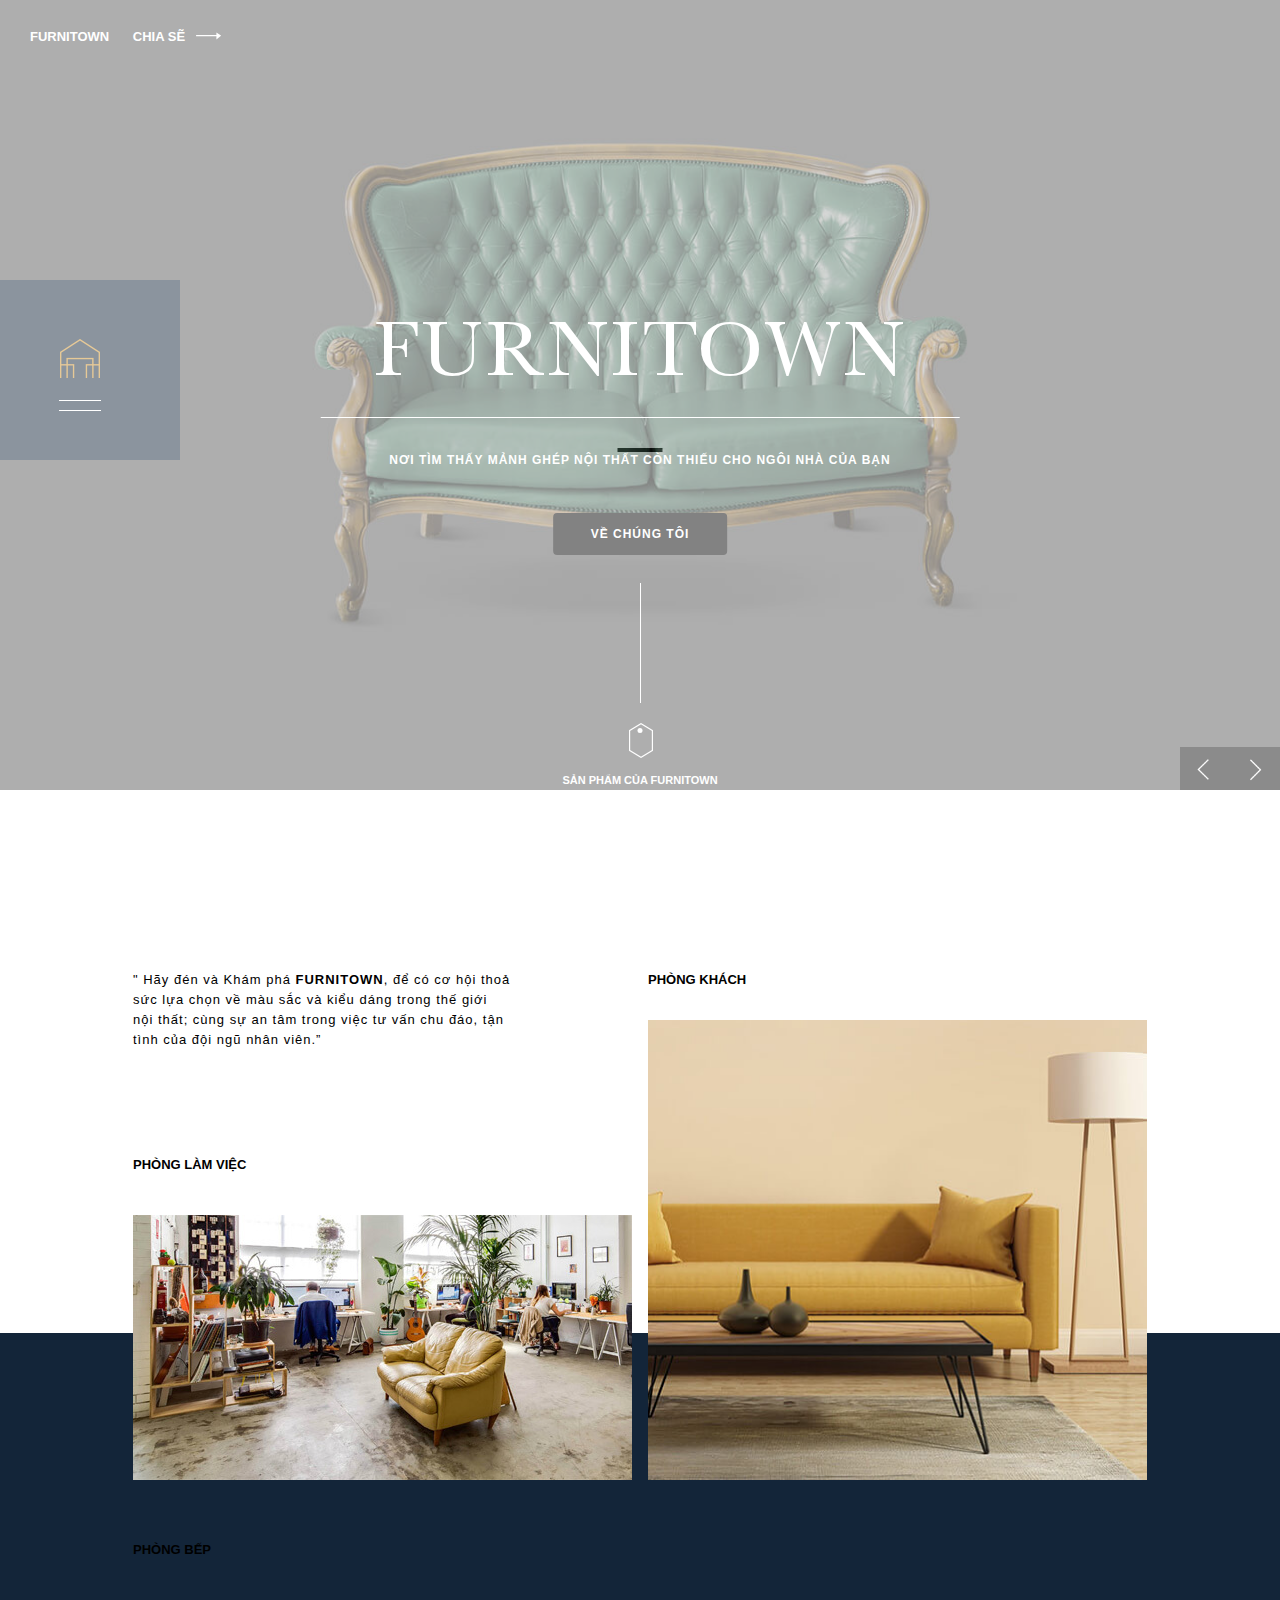
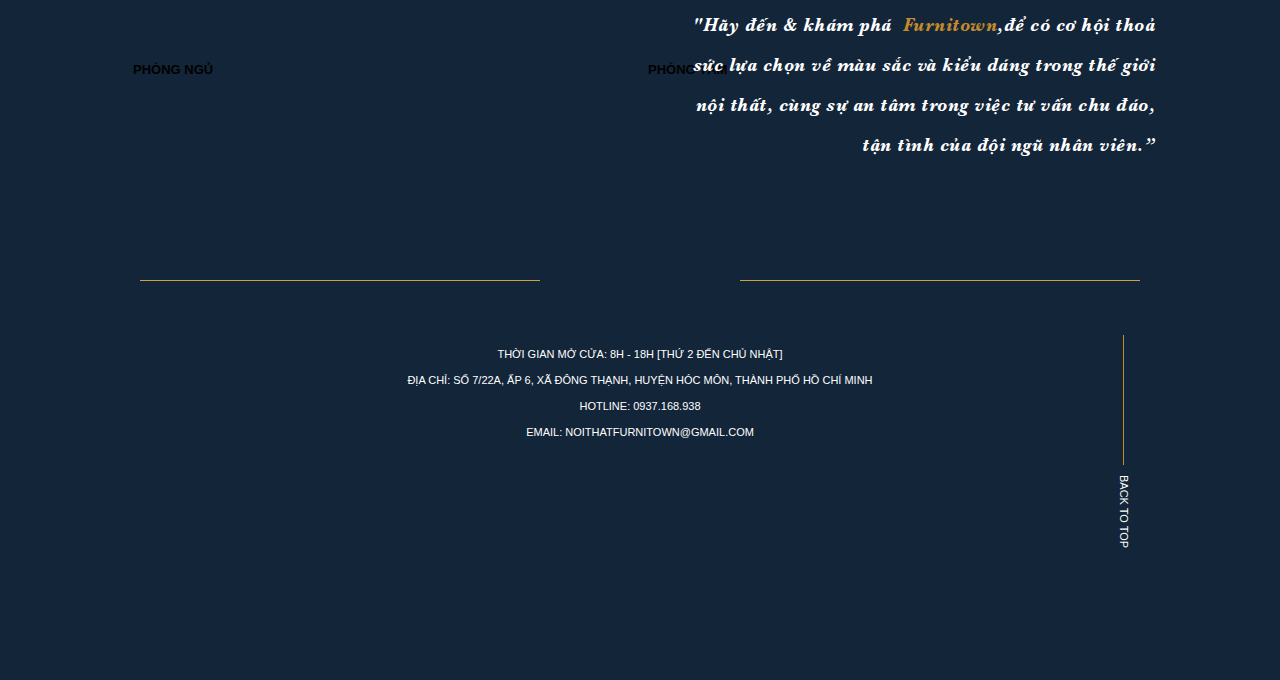
<file: index.html>
<!DOCTYPE html>
<html>

<head>
    <meta charset="UTF-8" />
    <meta name="viewport" content="width=device-width, initial-scale=1.0" />
    <meta http-equiv="X-UA-Compatible" content="IE=edge,chrome=1" />
    <title>Furnitown - Nội thất thiết kế - Furnitown</title>
    <link rel="shortcut icon" type="image/x-icon" href="./img/logo-and-icon/furnitown-svg-icon.svg">
    <meta name="title" content="" />
    <meta name="description" content="" />
    <meta property="og:locale" content="vi" />
    <meta property="og:type" content="article" />
    <meta property="og:title" content="Furnitown webiste" />
    <meta property="og:description" content="Furnitown webiste" />
    <meta property="og:url" content="" />
    <meta property="og:site_name" content="" />
    <meta property="og:image" content="" />

    <link rel="stylesheet" href="dest/style.min.css">
    <link rel="stylesheet" href="dest/fonts.css">
    <link rel="stylesheet" href="dest/stylelibs.min.css">
    <script async src="https://www.googletagmanager.com/gtag/js?id=G-0G36FF00JB"></script>
<script>
  window.dataLayer = window.dataLayer || [];
  function gtag(){dataLayer.push(arguments);}
  gtag('js', new Date());

  gtag('config', 'G-0G36FF00JB');
</script>
</head>

<body>
    <div class="loader">
        <div class="loader-line"></div>
    </div>
    
    <div class="overplay-mobile"></div>
    <div class="menu_mobile">
        <div class="top_nav">
            <a href="./furnitown.html">
                <span>FURNITOWN</span>
            </a>
            <div class="follow">
                <ul>
                    <li><a href="#">Follow Us</a></li>
                    <li class="email"><a href="#"><img src="./img/logo-and-icon/email.png"></a></li>
                    <li class="fb"><a href="#"><i><img src="./img/logo-and-icon/icon-fb.svg" alt=""></i></a></li>
                </ul>
            </div>
        </div>
        <div class="mobile">
            <div class="mobile_brand">
                <img src="./img/logo-and-icon/furnitown-icon.png">
                <div class="line"></div>
                <div class="close">
                    <span></span>
                    <span class="span-two"></span>
                </div>      
            </div>
            <div class="mobile_nav">
                <ul>
                    <li><a href="./furnitown.html">FURNITOWN</a></li>
                    <li><a href="./product.html">SẢN PHẨM</a></li>
                    <li><a href="./service.html">DỊCH VỤ</a></li>
                    <li><a href="./project.html">DỰ ÁN</a></li>
                    <li><a href="./news.html">TIN TỨC</a></li>
                    <li><a href="./contact.html">LIÊN HỆ</a></li>
                </ul>
            </div>
        </div>
    </div>
    <header class="header_page">
        <nav>
            <ul>
                <li><a href="./furnitown.html">FURNITOWN</a></li>
                <li><a href="./product.html">SẢN PHẨM</a></li>
                <li><a href="./service.html">DỊCH VỤ</a></li>
                <li><img src="./img/logo-and-icon/furnitown-home-icon.png" class="brand"></li>
                <li><a href="./project.html">DỰ ÁN</a></li>
                <li><a href="./news.html">TIN TỨC</a></li>
                <li><a href="./contact.html">LIÊN HỆ</a></li>
            </ul>
        </nav>
        <div class="menu_mobile-responsive">
            <div class="hambuger">
                <img src="./img/logo-and-icon/humbuger.png">
                <span>MENU</span>
            </div>
            <div class="brand">
                <img src="./img/logo-and-icon/furnitown-footer-icon.png">
            </div>
        </div>
    </header>

    <main class="homepage push">
        <div class="menu">
            <div class="logo">
                <img src="./img/logo-and-icon/furnitown-icon.png">
            </div>
            <div class="button"></div>

            <div class="menu_hover">
                <div class="logo">
                    <img src="./img/logo-and-icon/furnitown-footer-icon.png">
                </div>
                <div class="menu_line">
                    <span>MENU</span><div class="line"></div>
                </div>
            </div>
        </div>
        
        <div class="slider">
            <div class="slider_top">
                <a href="./furnitown.html">Furnitown</a>
                <a href="#" class="share" style="padding: 55px 0 0 0;">Chia sẽ<i></i></a>
            </div>

            <div class="slider_list">
                <div class="slider_list-item carousel-cell">
                    <div class="img">
                        <img data-src="./img/home/slider/slider-img1 (2).jpg"  class ="lazyload">
                    </div>
                    <div class="caption caption1">
                        <h2 class="title">FURNITOWN</h2>
                        <p class="text">NƠI TÌM THẤY MẢNH GHÉP NỘI THẤT CÒN THIẾU CHO NGÔI NHÀ CỦA BẠN</p>
                        <div class="btn-main">
                            <span class="line"></span>
                            <span class="text">Về Chúng Tôi</span>
                        </div>
                    </div>
                </div>
                <div class="slider_list-item carousel-cell">
                    <div class="img">
                        <img data-src="./img/home/slider/slider-img2 (1).jpg"  class ="lazyload">
                    </div>
                    <div class="caption caption2">
                        <h2 class="title" style="text-align:center;">SẢN PHẨM</h2>
                        <div class="line"></div>
                        <p class="text">GIÁ TRỊ SẢN PHẨM CỦA FURNITOWN KHÔNG CHỈ Ở CHẤT LƯỢNG, MÀ CÒN Ở SỰ TINH TẾ.</p>
                        <div class="btn-main">
                            <span class="line"></span>
                            <span class="text">Xem Thêm</span>
                        </div>
                    </div>
                </div>    
            </div>

            <div class="scroll">
                <div class="line"></div>
                <div class="scroll-mouse">
                    <a href="#">
                        <img src="./img/logo-and-icon/mouse.png">
                        <i></i>
                    </a>
                </div>
                <p>Sản phẩm của Furnitown</p>
            </div>
            <div class="arrow">
                <div class="arrow-prev">
                    <a href="#">
                        <img src="./img/logo-and-icon/prev-icon.png">
                    </a>
                </div>
                <div class="arrow-next">
                    <a href="#">
                        <img src="./img/logo-and-icon/next-icon.png"> 
                    </a>
                </div>
            </div>    
        </div>
        <div class="main-content-home">
            <div class="container">
                <div class="row row1">
                    <div class="col-sm-6 col-sx-12 col1">
                        <div class="caption-top">
                            <p>" Hãy đén và Khám phá <strong style="font-weight:bold;">FURNITOWN</strong>, để có cơ hội thoả sức lựa chọn về
                                màu sắc và kiểu dáng trong thế giới nội thất; cùng sự an tâm trong việc
                                tư vấn chu đáo, tận tình của đội ngũ nhân viên.”</p>
                        </div>
                        <div class="box1">
                            <h3 class="title">PHÒNG LÀM VIỆC</h3>
                            <div class="img blue">
                                <a href="#" class="caption_small">
                                    <i><img data-src="./img/logo-and-icon/furnitown-icon.png"  class ="lazyload"></i>
                                    <div class="des">"Nội thất Furnitown luôn mong muốn mang đến làn gió mới cho không gian làm việc của bạn, mà vẫn đáp ứng được những tiện nghi cần có."</div>
                                    <div class="more">
                                        <span>MORE</span>
                                        <i><img src="./img/logo-and-icon/icon-arow-next.png"></i>
                                    </div>
                                </a>
                                <img data-src="./img/home/room/work-room.jpg" class="img-show lazyload">
                            </div>
                        </div>
                    </div>

                    <div class="col-sm-6 col-sx-12 col2">
                        <div class="box2">
                            <h3 class="title">PHÒNG KHÁCH</h3>
                            <div class="img yellow">
                                <a href="#" class="caption_small">
                                    <i><img src="./img/logo-and-icon/furnitown-icon.png"></i>
                                    <div class="des">"Điều bạn yêu mến là sự năng động, cá tính hay sự thanh lịch, trang nhã trong không gian phòng khách của chính mình? Hãy để Funitown hiện thực hoá giấc mơ của bạn."</div>
                                    <div class="more">
                                        <span>MORE</span>
                                        <i><img src="./img/logo-and-icon/icon-arow-next.png"></i>
                                    </div>
                                </a>
                                <img src="./img/home/room/work-room2.jpg" class="img-show lazyload">
                            </div>
                            
                        </div>
                    </div>
                </div>
                <div class="row row2">
                    <div class="col-sx-12">
                        <div class="box">
                            <h3 class="title">Phòng Bếp</h3>
                            <div class="img blue">
                                <a href="#" class="caption_small">
                                    <i><img data-src="./img/logo-and-icon/furnitown-icon.png" class ="lazyload"></i>
                                    <div class="des">"Mang đến những tiện ích thiết thực cho không gian nấu nướng của chỉ riêng mình bạn."</div>
                                    <div class="more">
                                        <span>MORE</span>
                                        <i><img src="./img/logo-and-icon/icon-arow-next.png"></i>
                                    </div>
                                </a>
                                <img data-src="./img/home/room/kitchen-room.jpg" class="img-show lazyload">
                            </div>
                        </div>
                    </div>
                </div>
                <div class="row row3">
                    <div class="col-sm-6 col-sx-12 col1">
                        <div class="box">
                            <h3 class="title">Phòng ngủ</h3>
                            <div class="img yellow">
                                <a href="#" class="caption_small">
                                    <i><img data-src="./img/logo-and-icon/furnitown-icon.png"  class ="lazyload"></i>
                                    <div class="des">"Furnitown giúp bạn tận hưởng không gian phòng ngủ của riêng bạn cùng những trải nghiệm thư thái, an bình."</div>
                                    <div class="more">
                                        <span>MORE</span>
                                        <i><img data-src="./img/logo-and-icon/icon-arow-next.png" class ="lazyload"></i>
                                    </div>
                                </a>
                                <img data-src="./img/home/room/bed-room.jpg" class="img-show lazyload">
                            </div>
                        </div>
                    </div>
                    <div class="col-sm-6 col-sx-12 col2">
                        <div class="box">
                            <h3 class="title">Phòng tắm</h3>
                            <div class="img blue">
                                <a href="#" class="caption_small">
                                    <i><img data-src="./img/logo-and-icon/furnitown-icon.png"  class ="lazyload"></i>
                                    <div class="des">"Furnitown giúp bạn tận hưởng không gian phòng ngủ của riêng bạn cùng những trải nghiệm thư thái, an bình."</div>
                                    <div class="more">
                                        <span>MORE</span>
                                        <i><img data-src="./img/logo-and-icon/icon-arow-next.png" class ="lazyload"></i>
                                    </div>
                                </a>
                                <img data-src="./img/home/room/bath-room.jpg" class="img-show lazyload">
                            </div>
                        </div>
                    </div>
                </div>
                <div class="blue-cl">
                </div>
                <div class="description">
                    <p>"Hãy đến & khám phá &nbsp;<span>Furnitown</span>,để có cơ hội thoả sức lựa chọn về màu sắc và kiểu dáng trong thế giới nội thất, cùng sự an tâm trong việc tư vấn chu đáo, tận tình của đội ngũ nhân viên.”</p>
                    <img data-src="./img/home/pen.png"  class ="lazyload">
                </div>
            </div>
        </div>
        

    </main>

    <footer class="footer_homepage push">
        <div class="container">
            <div class="main-ft">
                <div class="brand-ft">
                    <div class="line1"></div>
                    <img data-src="./img/logo-and-icon/furnitown-footer-icon.png" class ="lazyload">
                    <div class="line2"></div>
                </div>
                <div class="info">
                    <p>Thời gian mở cửa: 8h - 18h [Thứ 2 đến Chủ nhật]</p>
                    <p>Địa chỉ: Số 7/22A, Ấp 6, xã Đông Thạnh, huyện Hóc Môn, thành phố Hồ Chí Minh</p>
                    <p>Hotline: 0937.168.938</p>
                    <p>Email: <a href="#" class="link">noithatfurnitown@gmail.com</a></p>
                </div>
                <div class="backToTop">
                    <div class="line"></div>
                    <span>BACK TO TOP</span>
                </div>
            </div>
        </div>
    </footer>

    <script src="./js/libs/jquery.js"></script>
    <script src="./js/libs/gsap.min.js"></script>
    <script src="./js/libs/flickity.pkgd.min.js"></script>
    <script src="./js/libs/lazysizes.min.js"></script>
    <script src="./js/main.js"></script>
</body>
</html>
</file>
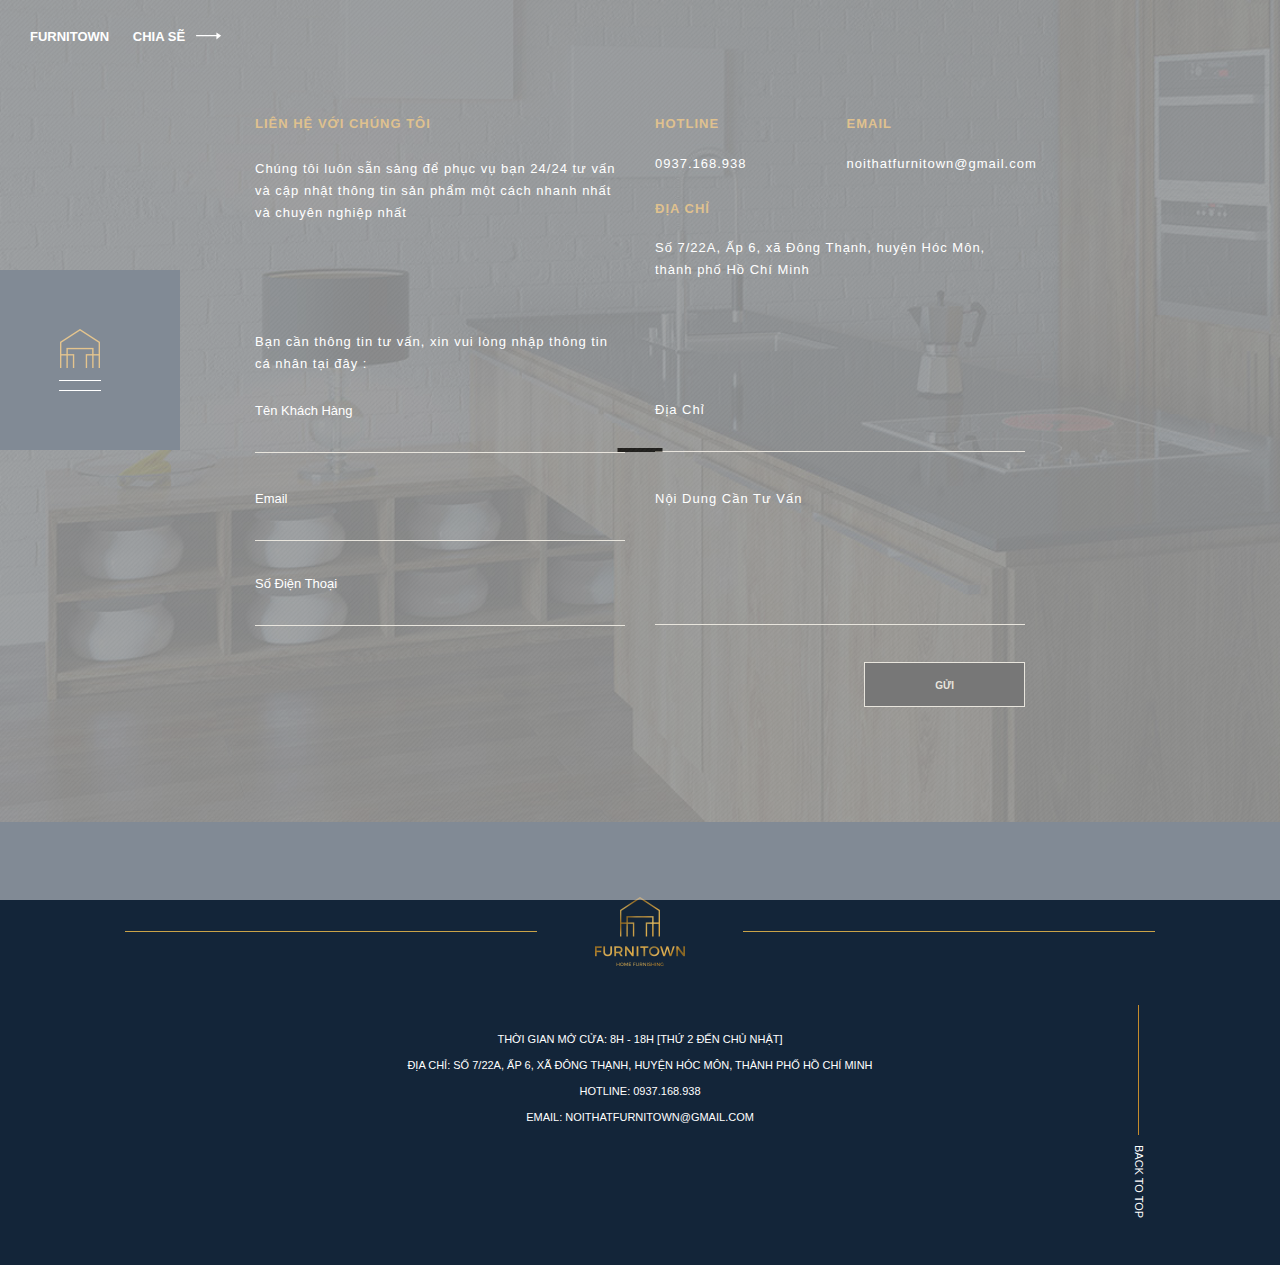
<file: contact.html>
<!DOCTYPE html>
<html>

<head>
    <meta charset="UTF-8" />
    <meta name="viewport" content="width=device-width, initial-scale=1.0" />
    <meta http-equiv="X-UA-Compatible" content="IE=edge,chrome=1" />
    <title>Liên Hệ - Nội thất thiết kế - Furnitown</title>
    <link rel="shortcut icon" type="image/x-icon" href="./img/logo-and-icon/furnitown-svg-icon.svg">
    <meta name="title" content="" />
    <meta name="description" content="" />
    <meta property="og:locale" content="vi" />
    <meta property="og:type" content="article" />
    <meta property="og:title" content="Furnitown webiste" />
    <meta property="og:description" content="Furnitown webiste" />
    <meta property="og:url" content="" />
    <meta property="og:site_name" content="" />
    <meta property="og:image" content="" />

    <link rel="stylesheet" href="dest/style.min.css">
    <link rel="stylesheet" href="dest/fonts.css">
    <link rel="stylesheet" href="dest/stylelibs.min.css">
    <script>
  window.dataLayer = window.dataLayer || [];
  function gtag(){dataLayer.push(arguments);}
  gtag('js', new Date());

  gtag('config', 'G-0G36FF00JB');
</script>
</head>
<body>
    <div class="loader">
        <div class="loader-line"></div>
    </div>
    <div class="overplay-mobile"></div>
    <div class="menu_mobile">
        <div class="top_nav">
            <a href="./furnitown.html">
                <span>FURNITOWN</span>
            </a>
            <div class="follow">
                <ul>
                    <li><a href="#">Follow Us</a></li>
                    <li class="email"><a href="#"><img src="./img/logo-and-icon/email.png"></a></li>
                    <li class="fb"><a href="#"><i><img src="./img/logo-and-icon/icon-fb.svg" alt=""></i></a></li>
                </ul>
            </div>
        </div>
        <div class="mobile">
            <div class="mobile_brand">
                <img data-src="./img/logo-and-icon/furnitown-icon.png" class ="lazyload">
                <div class="line"></div>
                <div class="close">
                    <span></span>
                    <span class="span-two"></span>
                </div>       
            </div>
            <div class="mobile_nav">
                <ul>
                    <li><a href="./furnitown.html">FURNITOWN</a></li>
                    <li><a href="./product.html">SẢN PHẨM</a></li>
                    <li><a href="./service.html">DỊCH VỤ</a></li>
                    <li><a href="./project.html">DỰ ÁN</a></li>
                    <li><a href="./news.html">TIN TỨC</a></li>
                    <li><a href="./contact.html">LIÊN HỆ</a></li>
                </ul>
            </div>
        </div>
    </div>
    <header class="header_page">
        <nav>
            <ul>
                <li><a href="./furnitown.html">FURNITOWN</a></li>
                <li><a href="./product.html">SẢN PHẨM</a></li>
                <li><a href="./service.html">DỊCH VỤ</a></li>
                <li><a href="./index.html" class="brand-none"><img src="./img/logo-and-icon/furnitown-home-icon.png" class="brand"></a></li>
                <li><a href="./project.html">DỰ ÁN</a></li>
                <li><a href="./news.html">TIN TỨC</a></li>
                <li><a href="./contact.html">LIÊN HỆ</a></li>
            </ul>
        </nav>
        <div class="menu_mobile-responsive">
            <div class="hambuger">
                <img src="./img/logo-and-icon/humbuger.png">
                <span>MENU</span>
            </div>
            <div class="brand">
                <img src="./img/logo-and-icon/furnitown-footer-icon.png">
            </div>
        </div>
    </header>

    <main class="contactpage push">
        <div class="menu">
            <div class="logo">
                <img src="./img/logo-and-icon/furnitown-icon.png">
            </div>
            <div class="button"></div>

            <div class="menu_hover">
                <div class="logo">
                    <img src="./img/logo-and-icon/furnitown-footer-icon.png">
                </div>
                <div class="menu_line">
                    <span>MENU</span><div class="line"></div>
                </div>
            </div>
        </div>
        <div class="page_top">
            <a href="./furnitown.html">Furnitown</a>
            <a href="#" class="share" style="padding: 55px 0 0 0;">Chia sẽ<i></i></a>
        </div>
        <div class="main-content">
            <div class="container">
                <div class="row row1">
                    <div class="col-sm-6 col-xs-12 caption">
                        <div class="caption_detail">
                            <h3 class="title">Liên Hệ Với Chúng Tôi</h3>
                            <p>Chúng tôi luôn sẵn sàng để phục vụ bạn 24/24 tư vấn và cập nhật thông tin sản phẩm một cách nhanh nhất và chuyên nghiệp nhất</p>
                        </div>
                    </div>
                    <div class="col-sm-6 col-xs-12 contact">
                        <div class="contact_detail col-xs-12">
                            <div class="contact_top">
                                <div class="hotline">
                                    <h4>HOTLINE</h4>
                                    <p>0937.168.938</p>
                                </div>
                                <div class="email col-xs-12">
                                    <h4>Email</h4>
                                    <a href="#" style="text-decorection:none;">
                                        <p>noithatfurnitown@gmail.com</p>
                                    </a>
                                </div>
                            </div>
                            <div class="contact_bottom">
                                <div class="address">
                                    <h4>Địa Chỉ</h4>
                                    <p>Số 7/22A, Ấp 6, xã Đông Thạnh, huyện Hóc Môn, 
                                        thành phố Hồ Chí Minh</p>
                                </div>
                            </div>
                        </div>
                    </div>
                </div>
                <div class="row row2">
                    <div class="col-sm-6 col-xs-12 col-left">
                        <div class="des">
                            <p>Bạn cần thông tin tư vấn, xin vui lòng nhập thông tin cá nhân tại đây :</p>
                        </div>
                        <div class="name">
                            <label>Tên Khách Hàng</label>
                            <input type="text" id="name">
                        </div>
                    </div>
                    <div class="col-sm-6 col-xs-12 col-right">
                        <div class="address">
                            <label>Địa Chỉ</label>
                            <input type="text" id="address">
                        </div>
                    </div>
                </div>
                <div class="row row3">
                    <div class="col-sm-6 col-xs-12 form-left">
                        <div class="form">
                            <div class="email">
                                <label>Email</label>
                                <input type="text"  id="main">
                            </div>
                            <div class="phone">
                                <label>Số Điện Thoại</label>
                                <input type="text"  id="phone">
                            </div>
                        </div>
                    </div>
                    <div class="col-sm-6 col-xs-12 form-right">
                        <div class="form">
                            <label>Nội Dung Cần Tư Vấn</label>
                            <textarea id="nd"></textarea>
                        </div>
                    </div>
                </div>
                <div class="row row4">
                    <div class=" col-md-12 col-xs-6 col-btn">
                        <div class="btn">
                            <a href="#">Gửi</a>
                        </div>
                    </div>
                </div>
            </div>
        </div>
    </main>
    <footer class="footer_page push">
        <div class="container">
            <div class="main-ft">
                <div class="brand-ft">
                    <div class="line1"></div>
                    <img src="./img/logo-and-icon/furnitown-footer-icon.png">
                    <div class="line2"></div>
                </div>
                <div class="info">
                    <p>Thời gian mở cửa: 8h - 18h [Thứ 2 đến Chủ nhật]</p>
                    <p>Địa chỉ: Số 7/22A, Ấp 6, xã Đông Thạnh, huyện Hóc Môn, thành phố Hồ Chí Minh</p>
                    <p>Hotline: 0937.168.938</p>
                    <p>Email: <a href="#" class="link">noithatfurnitown@gmail.com</a></p>
                </div>
                <div class="backToTop">
                    <div class="line"></div>
                    <span>BACK TO TOP</span>
                </div>
            </div>
        </div>
    </footer>
    <div class="send_modal">
        <div class="send_modal-d">
            <div class="header-modal">
                <h6>Thông Báo</h6>
            </div>
            <div class="body-modal"><p>Bạn đã gửi thành công.</p></div>
            <div class="footer-modal">
                <div class="btn-modal">
                    <p>thoát</p>
                </div>
            </div>
        </div>
    </div>

    
    <script src="./js/libs/jquery.js"></script>
    <script src="./js/libs/lazysizes.min.js"></script>
    <script src="./js/main.js"></script>
</body>
</html>
</file>
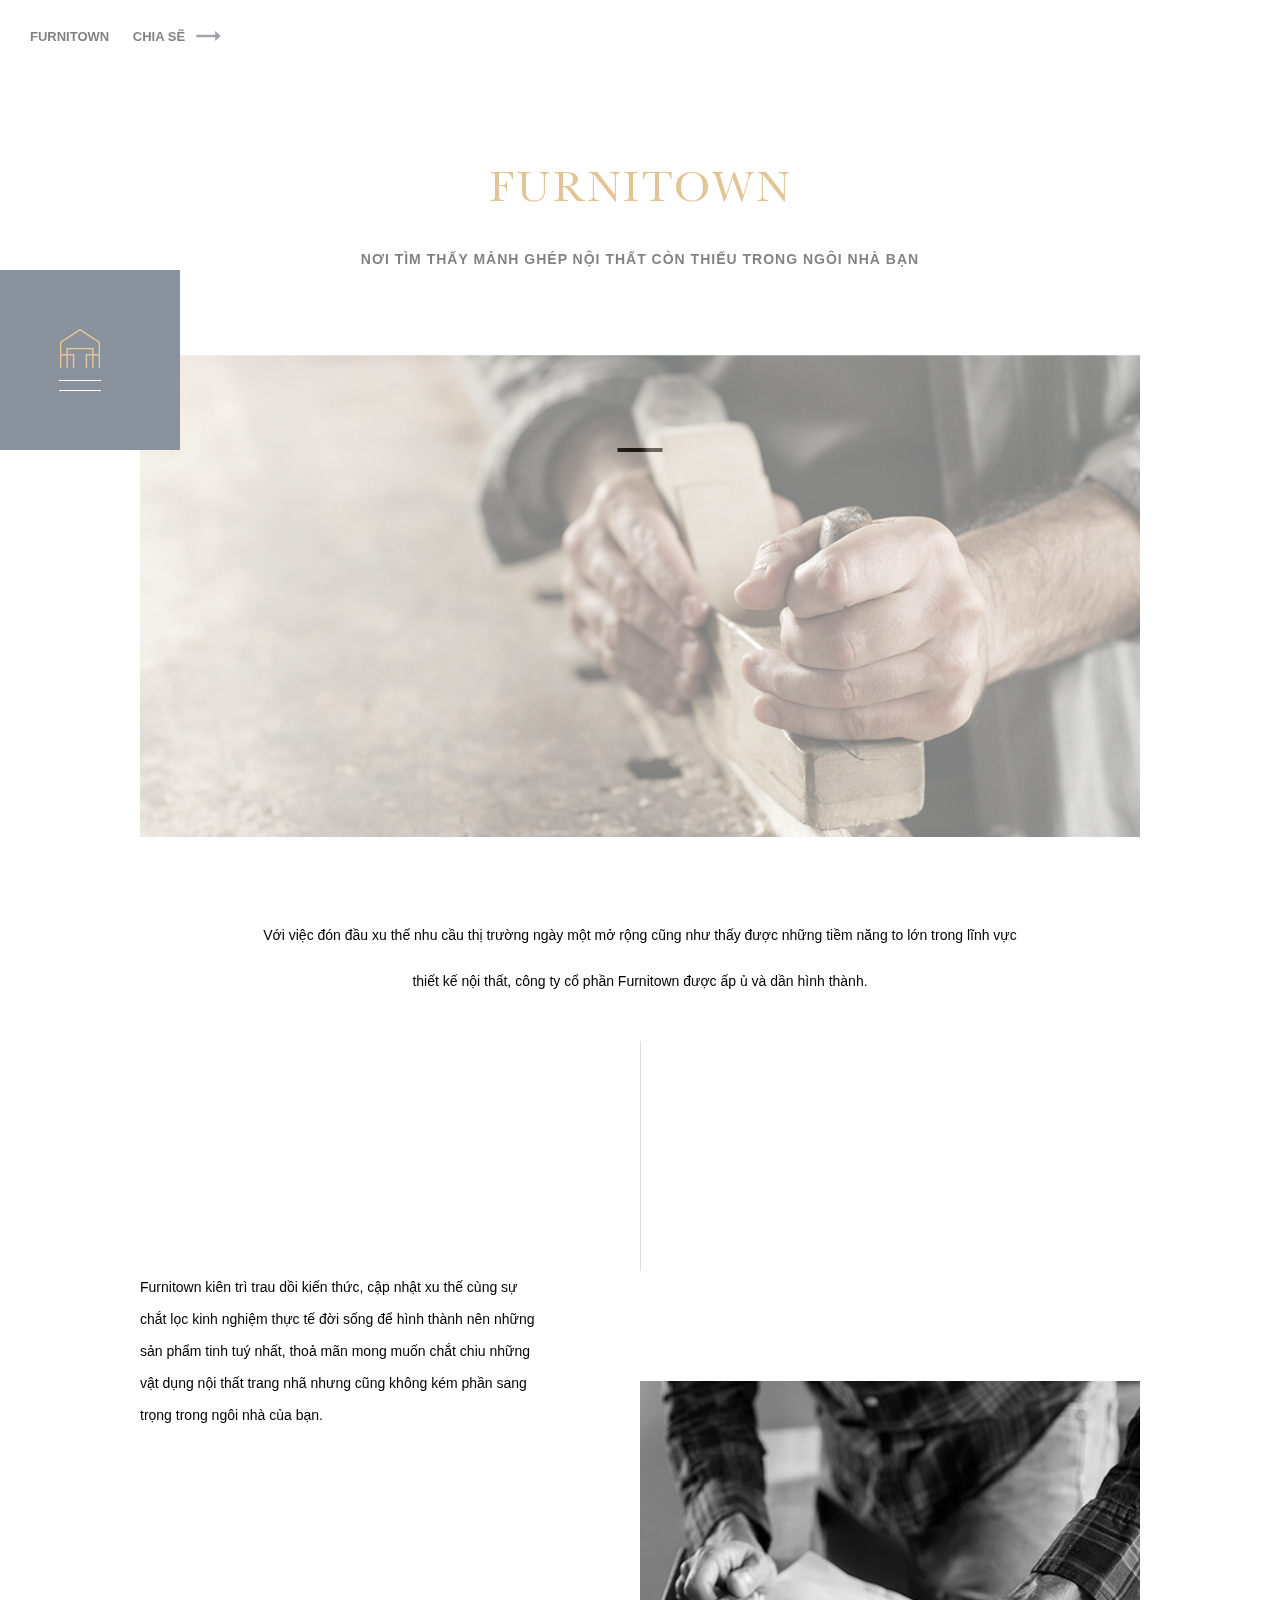
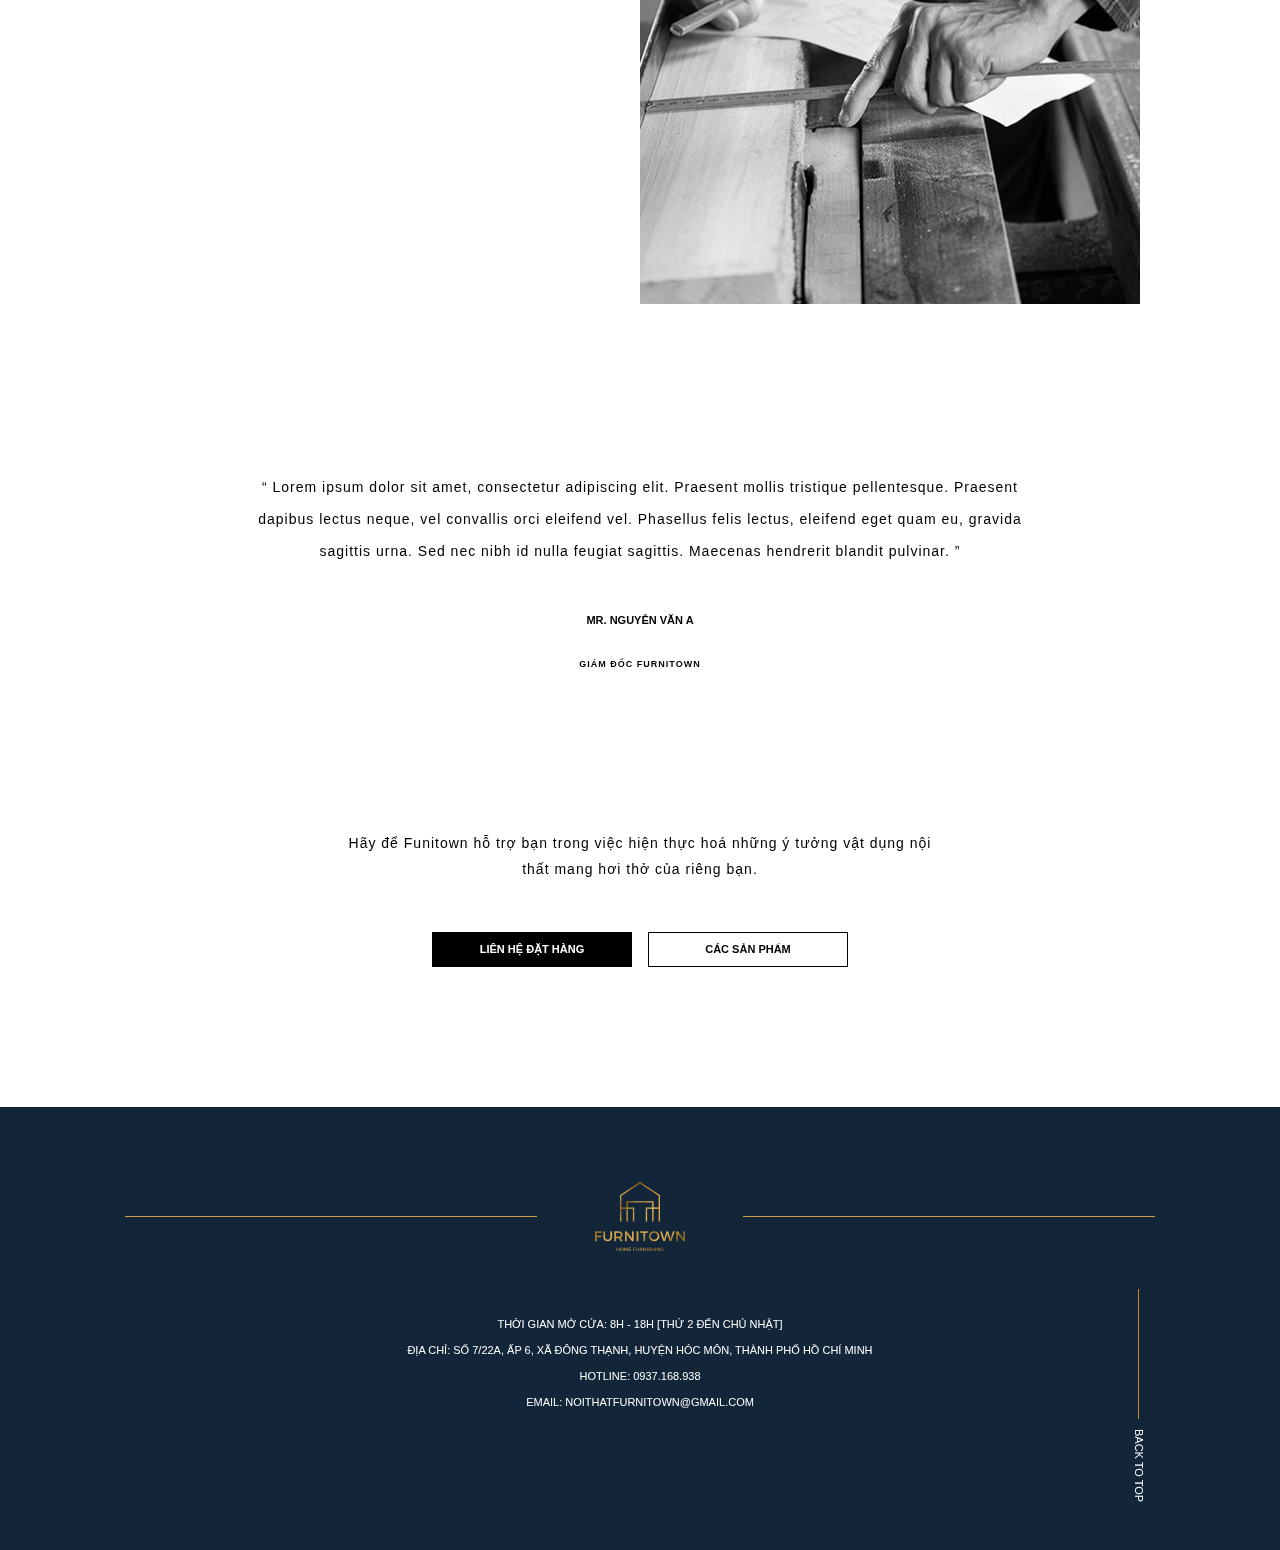
<file: furnitown.html>
<!DOCTYPE html>
<html lang="en">
<head>
    <meta charset="UTF-8" />
    <meta name="viewport" content="width=device-width, initial-scale=1.0" />
    <meta http-equiv="X-UA-Compatible" content="IE=edge,chrome=1" />
    <title>Furnitown - Furnitown - Furnitown</title>
    <link rel="shortcut icon" type="image/x-icon" href="./img/logo-and-icon/furnitown-svg-icon.svg">
    <meta name="title" content="" />
    <meta name="description" content="" />
    <meta property="og:locale" content="vi" />
    <meta property="og:type" content="article" />
    <meta property="og:title" content="Furnitown webiste" />
    <meta property="og:description" content="Furnitown webiste" />
    <meta property="og:url" content="" />
    <meta property="og:site_name" content="" />
    <meta property="og:image" content="" />
    
    <link rel="stylesheet" href="dest/style.min.css">
    <link rel="stylesheet" href="dest/fonts.css">
    <link rel="stylesheet" href="dest/stylelibs.min.css">
    <script>
  window.dataLayer = window.dataLayer || [];
  function gtag(){dataLayer.push(arguments);}
  gtag('js', new Date());

  gtag('config', 'G-0G36FF00JB');
</script>
</head>
<body>
    <div class="loader">
        <div class="loader-line"></div>
    </div>
    <div class="overplay-mobile"></div>
    <div class="menu_mobile">
        <div class="top_nav">
            <a href="./furnitown.html">
                <span>FURNITOWN</span>
            </a>
            <div class="follow">
                <ul>
                    <li><a href="#">Follow Us</a></li>
                    <li class="email"><a href="#"><img src="./img/logo-and-icon/email.png"></a></li>
                    <li class="fb"><a href="#"><i><img src="./img/logo-and-icon/icon-fb.svg" alt=""></i></a></li>
                </ul>
            </div>
        </div>
        <div class="mobile">
            <div class="mobile_brand">
                <img src="./img/logo-and-icon/furnitown-icon.png">
                <div class="line"></div>
                <div class="close">
                    <span></span>
                    <span class="span-two"></span>
                </div>    
            </div>
            <div class="mobile_nav">
                <ul>
                    <li><a href="./furnitown.html">FURNITOWN</a></li>
                    <li><a href="./product.html">SẢN PHẨM</a></li>
                    <li><a href="./service.html">DỊCH VỤ</a></li>
                    <li><a href="./project.html">DỰ ÁN</a></li>
                    <li><a href="./news.html">TIN TỨC</a></li>
                    <li><a href="./contact.html">LIÊN HỆ</a></li>
                </ul>
            </div>
        </div>
    </div>
    
    <header class="header_page">
        <nav>
            <ul>
                <li><a href="./furnitown.html">FURNITOWN</a></li>
                <li><a href="./product.html">SẢN PHẨM</a></li>
                <li><a href="./service.html">DỊCH VỤ</a></li>
                <li><a href="./index.html" class="brand-none"><img src="./img/logo-and-icon/furnitown-home-icon.png" class="brand"></a></li>
                <li><a href="./project.html">DỰ ÁN</a></li>
                <li><a href="./news.html">TIN TỨC</a></li>
                <li><a href="./contact.html">LIÊN HỆ</a></li>
            </ul>
        </nav>
        <div class="menu_mobile-responsive">
            <div class="hambuger">
                <img src="./img/logo-and-icon/humbuger.png">
                <span>MENU</span>
            </div>
            <div class="brand">
                <img src="./img/logo-and-icon/furnitown-footer-icon.png">
            </div>
        </div>
    </header>
    <div data-scroll-container>
    <main class="furnitownpage push">
        <div data-scroll-target data-scroll-call="show" class="menu">
            <div class="logo">
                <img src="./img/logo-and-icon/furnitown-icon.png">
            </div>
            <div class="button"></div>

            <div class="menu_hover">
                <div class="logo">
                    <img src="./img/logo-and-icon/furnitown-footer-icon.png">
                </div>
                <div class="menu_line">
                    <span>MENU</span><div class="line"></div>
                </div>
            </div>
        </div>
        <div class="page_top">
            <a href="#">Furnitown</a>
            <a href="#" class="share" style="padding: 55px 0 0 0;">Chia sẽ<i></i></a>
        </div>
        <div class="main-content">
            <div class="container">
                <div class="row row1">
                    <div class="col-xs-12 col-caption">
                        <div class="caption">
                            <h3 data-scroll data-scroll-speed="1" class="title">FURNITOWN</h3>
                            <p data-scroll data-scroll-speed="1" >NƠI TÌM THẤY MẢNH GHÉP NỘI THẤT CÒN THIẾU TRONG NGÔI NHÀ BẠN</p>
                        </div>
                    </div>
                    <div class="col-xs-12 col-img">
                        <div class="img">
                            <img data-src="./img/furnitown/furnitown-img-1.jpg" data-scroll data-scroll-speed="1.5" class="lazyload">
                        </div>
                    </div>
                    <div class="col-xs-12 col-des">
                        <div class="des">
                            <p data-scroll data-scroll-speed="1">Với việc đón đầu xu thế nhu cầu thị trường ngày một mở rộng cũng như thấy được những tiềm năng to lớn trong lĩnh vực thiết kế nội thất, công ty cổ phần Furnitown được ấp ủ và dần hình thành.</p>
                        </div>
                    </div>
                </div>
                <div class="line"></div>

                <div class="row row2">
                    <div class="col-sm-6 col-xs-12 col-des">
                        <div class="des">
                            <p data-scroll data-scroll-speed="1">Furnitown kiên trì trau dồi kiến thức,
                                cập nhật xu thế cùng sự chắt lọc kinh nghiệm 
                                thực tế đời sống để hình thành nên những sản phẩm tinh tuý nhất, thoả mãn mong muốn chắt chiu những vật dụng nội thất trang nhã nhưng cũng không kém phần sang trọng trong 
                                ngôi nhà của bạn.</p>
                        </div>
                    </div>
                    <div class="col-sm-6 col-xs-12 col-img">
                        <div class="img">
                            <img data-src="./img/furnitown/furnitown-img-2.jpg" data-scroll-speed="1.5" class ="lazyload">
                        </div>
                    </div>
                </div>
                <div class="row row3">
                    <div class="col-xs-12 col-caption">
                        <div class="des">
                            <p data-scroll data-scroll-speed="1">“ Lorem ipsum dolor sit amet, consectetur adipiscing elit. Praesent mollis tristique pellentesque. Praesent dapibus lectus neque, vel convallis orci eleifend vel. Phasellus felis lectus, eleifend eget quam eu, gravida sagittis urna. Sed nec nibh id nulla feugiat sagittis. Maecenas hendrerit blandit pulvinar. ”</p>
                            <h4 data-scroll data-scroll-speed="1">MR. NGUYỄN VĂN A</h4>
                            <h5 data-scroll data-scroll-speed="1">Giám đốc Furnitown</h5>
                        </div>
                    </div>
                    <div class="col-xs-12 col-img">
                        <div class="img">
                            <img data-src="./img/furnitown/furnitown-img-3.jpg" data-scroll  data-scroll-speed="1.2" class ="lazyload">
                        </div>
                    </div>
                    <div class="col-xs-12 col-des">
                        <div class="des">
                            <p data-scroll>Hãy để Funitown hỗ trợ bạn trong việc hiện thực hoá những ý tưởng vật dụng 
                                nội thất mang hơi thở của riêng bạn.</p>
                        </div>
                    </div>
                    <div class="col-xs-12 col-btn">
                        <div class="col-sm-6 col-xs-12 col-black">
                            <div class="btn-contact">
                                <a href="./contact.html" data-scroll>
                                    Liên Hệ Đặt Hàng
                                </a>
                            </div>
                        </div>  
                    
                        <div class="col-sm-6 col-xs-12 col-white">
                            <div class="btn-product" data-scroll>
                                <a href="./product.html">
                                    Các Sản Phẩm
                                </a>
                            </div>
                        </div>
                    </div>
                </div>
            </div>
        </div>
    </main>
    <footer class="footer_page push">
        <div class="container">
            <div class="main-ft">
                <div class="brand-ft">
                    <div class="line1"></div>
                    <img src="./img/logo-and-icon/furnitown-footer-icon.png">
                    <div class="line2"></div>
                </div>
                <div class="info">
                    <p>Thời gian mở cửa: 8h - 18h [Thứ 2 đến Chủ nhật]</p>
                    <p>Địa chỉ: Số 7/22A, Ấp 6, xã Đông Thạnh, huyện Hóc Môn, thành phố Hồ Chí Minh</p>
                    <p>Hotline: 0937.168.938</p>
                    <p>Email: <a href="#" class="link">noithatfurnitown@gmail.com</a></p>
                </div>
                <div class="backToTop">
                    <div class="line"></div>
                    <span>BACK TO TOP</span>
                </div>
            </div>
        </div>
    </footer>
    </div>
    
    <script src="./js/libs/jquery.js"></script>
    <script src="./js/libs/lazysizes.min.js"></script>
    <script src="./js/libs/locomotive-scroll.min.js"></script>
    <script>
        $(document).ready(function(){
            var scroll = new LocomotiveScroll({
            el: document.querySelector('[data-scroll-container]'),
            smooth: true,
            smoothMobile: true,
            offset: ['15%']
            });
            scroll.on('scroll',Obj =>{
                let nav_menu = $('.header_page');
                const detalY = Obj.delta.y;
                if(detalY > 270){
                    nav_menu.slideDown();
                    nav_menu.addClass('active');    
                }else{
                    nav_menu.slideUp();
                }
            }) 
            let backToTop = $('footer .backToTop');
            backToTop.on('click',function(){
            scroll.scrollTo(-document.body.offsetHeight)
            })
        })
        
    </script>
    <script src="./js/main.js"></script>
   
</body>
</html>
</file>
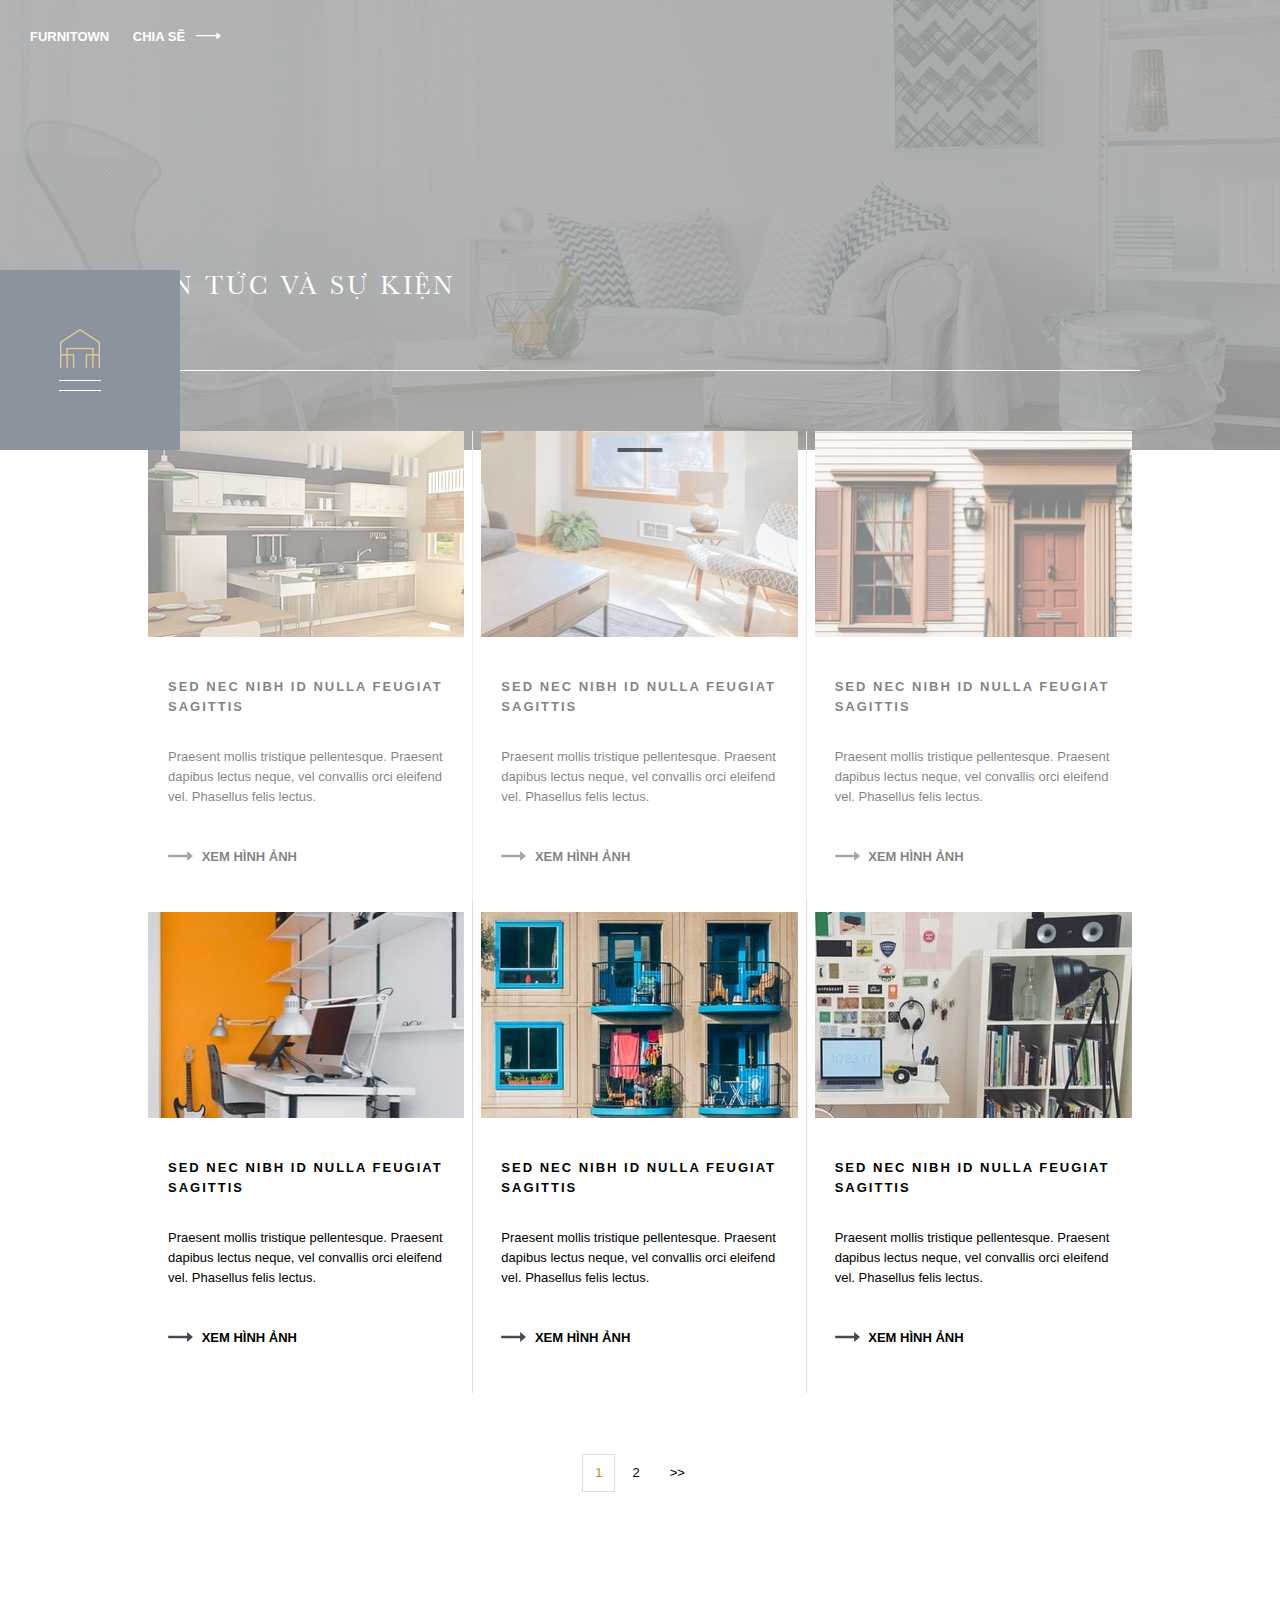
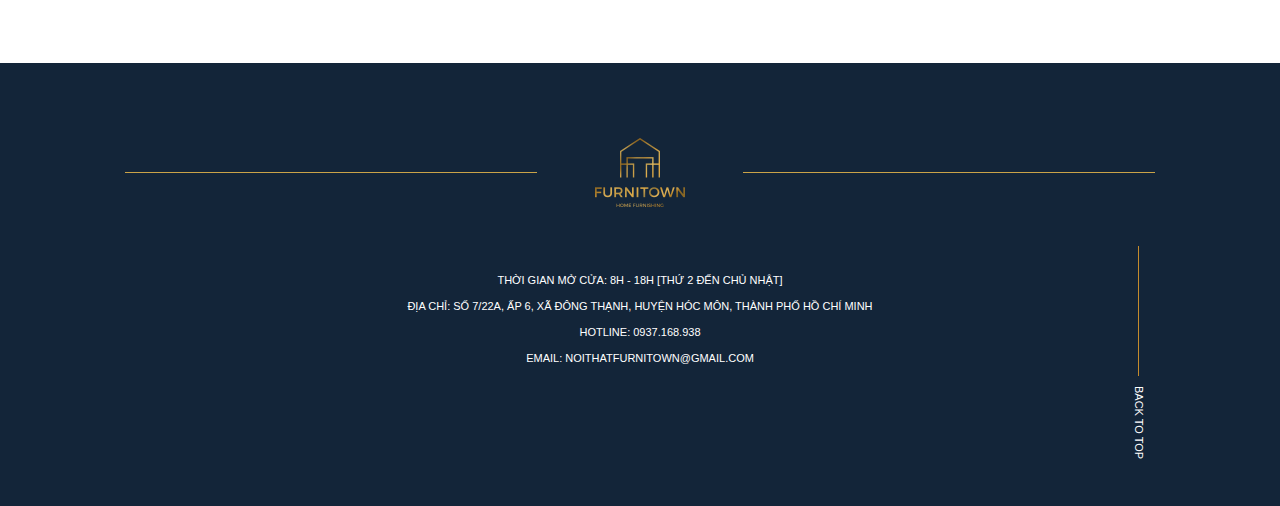
<file: news.html>
<!DOCTYPE html>
<html lang="en">
<head>
    <meta charset="UTF-8" />
    <meta name="viewport" content="width=device-width, initial-scale=1.0" />
    <meta http-equiv="X-UA-Compatible" content="IE=edge,chrome=1" />
    <title>Tin Tức - Furnitown - Furnitown</title>
    <link rel="shortcut icon" type="image/x-icon" href="./img/logo-and-icon/furnitown-svg-icon.svg">
    <meta name="title" content="" />
    <meta name="description" content="" />
    <meta property="og:locale" content="vi" />
    <meta property="og:type" content="article" />
    <meta property="og:title" content="Furnitown webiste" />
    <meta property="og:description" content="Furnitown webiste" />
    <meta property="og:url" content="" />
    <meta property="og:site_name" content="" />
    <meta property="og:image" content="" />
    
    <link rel="stylesheet" href="dest/style.min.css">
    <link rel="stylesheet" href="dest/fonts.css">
    <link rel="stylesheet" href="dest/stylelibs.min.css">
    <script>
      window.dataLayer = window.dataLayer || [];
      function gtag(){dataLayer.push(arguments);}
      gtag('js', new Date());

      gtag('config', 'G-0G36FF00JB');
    </script>
</head>
<body>
    <div class="loader">
        <div class="loader-line"></div>
    </div>
    <div class="overplay-mobile"></div>
    <div class="menu_mobile">
        <div class="top_nav">
            <a href="./furnitown.html">
                <span>FURNITOWN</span>
            </a>
            <div class="follow">
                <ul>
                    <li><a href="#">Follow Us</a></li>
                    <li class="email"><a href="#"><img src="./img/logo-and-icon/email.png"></a></li>
                    <li class="fb"><a href="#"><i><img src="./img/logo-and-icon/icon-fb.svg" alt=""></i></a></li>
                </ul>
            </div>
        </div>
        <div class="mobile">
            <div class="mobile_brand">
                <img src="./img/logo-and-icon/furnitown-icon.png">
                <div class="line"></div>
                <div class="close">
                    <span></span>
                    <span class="span-two"></span>
                </div>       
            </div>
            <div class="mobile_nav">
                <ul>
                    <li><a href="./furnitown.html">FURNITOWN</a></li>
                    <li><a href="./product.html">SẢN PHẨM</a></li>
                    <li><a href="./service.html">DỊCH VỤ</a></li>
                    <li><a href="./project.html">DỰ ÁN</a></li>
                    <li><a href="./news.html">TIN TỨC</a></li>
                    <li><a href="./contact.html">LIÊN HỆ</a></li>
                </ul>
            </div>
        </div>
    </div>
    <header class="header_page">
        <nav>
            <ul>
                <li><a href="./furnitown.html">FURNITOWN</a></li>
                <li><a href="./product.html">SẢN PHẨM</a></li>
                <li><a href="./service.html">DỊCH VỤ</a></li>
                <li><a href="./index.html" class="brand-none"><img src="./img/logo-and-icon/furnitown-home-icon.png" class="brand"></a></li>
                <li><a href="./project.html">DỰ ÁN</a></li>
                <li><a href="./news.html">TIN TỨC</a></li>
                <li><a href="./contact.html">LIÊN HỆ</a></li>
            </ul>
        </nav>
        <div class="menu_mobile-responsive">
            <div class="hambuger">
                <img src="./img/logo-and-icon/humbuger.png">
                <span>MENU</span>
            </div>
            <div class="brand">
                <img src="./img/logo-and-icon/furnitown-footer-icon.png">
            </div>
        </div>
    </header>

    <main class="newspage push">
        <div class="menu">
            <div class="logo">
                <img src="./img/logo-and-icon/furnitown-icon.png">
            </div>
            <div class="button"></div>

            <div class="menu_hover">
                <div class="logo">
                    <img src="./img/logo-and-icon/furnitown-footer-icon.png">
                </div>
                <div class="menu_line">
                    <span>MENU</span><div class="line"></div>
                </div>
            </div>
        </div>
        <div class="main-content">
            <div class="banner">
                <div class="page_top">
                    <a href="./furnitown.html">Furnitown</a>
                    <a href="#" class="share" style="padding: 55px 0 0 0;">Chia sẽ<i></i></a>
                </div>
            </div>
            <div class="container">
                <div class="row row1">
                    <div class="col-xs-12 col-caption">
                        <h3 class="title">TIN TỨC VÀ SỰ KIỆN</h3>
                    </div>
                </div>

                <div class="line"></div>

                <div class="row tab-content">
                    <div class="row-content tab_1">
                        <div class="row row2">
                            <div class="col-sm-4 col-xs-12 col-news1">
                                <a href="./news_detail.html">
                                    <div class="img">
                                        <img data-src="./img/news/news-img1.jpg" class="lazyload">
                                    </div>
                                </a>
                               <a href="#">
                                    <div class="caption">
                                        <h3 class="title">Sed nec nibh id nulla feugiat sagittis</h3>
                                        <p>Praesent mollis tristique pellentesque. Praesent dapibus lectus neque, vel convallis orci eleifend vel. Phasellus felis lectus.</p>
                                    </div>
                               </a>
                                <a href="http://localhost:3000/news_detail.html">
                                    <div class="btn">
                                        <i></i>
                                        <span>Xem Hình Ảnh</span>
                                    </div>
                                </a>
                               
                            </div>
                            <div class="col-sm-4 col-xs-12 col-news1">
                                <a href="http://localhost:3000/news_detail.html">
                                    <div class="img">
                                        <img data-src="./img/news/news-img2.jpg" class="lazyload">
                                    </div>
                                </a>
                               
                                <a href="#">
                                    <div class="caption">
                                        <h3 class="title">Sed nec nibh id nulla feugiat sagittis</h3>
                                        <p>Praesent mollis tristique pellentesque. Praesent dapibus lectus neque, vel convallis orci eleifend vel. Phasellus felis lectus.</p>
                                    </div>
                               </a>
                                <a href="http://localhost:3000/news_detail.html">
                                    <div class="btn">
                                        <i></i>
                                        <span>Xem Hình Ảnh</span>
                                    </div>
                                </a>  
                            </div>
                            <div class="col-sm-4 col-xs-12 col-news1" style="border:none;">
                                <a href="#">
                                    <div class="img">
                                        <img data-src="./img/news/news-img3.jpg" class="lazyload">
                                    </div>
                                </a>
                                
                                <a href="#">
                                    <div class="caption">
                                        <h3 class="title">Sed nec nibh id nulla feugiat sagittis</h3>
                                        <p>Praesent mollis tristique pellentesque. Praesent dapibus lectus neque, vel convallis orci eleifend vel. Phasellus felis lectus.</p>
                                    </div>
                               </a>
                                <a href="#">
                                    <div class="btn">
                                        <i></i>
                                        <span>Xem Hình Ảnh</span>
                                    </div>
                                </a>
                            </div>
                        </div>
                        <div class="row row2">
                            <div class="col-sm-4 col-xs-12 col-news2">
                                <a href="#">
                                    <div class="img">
                                        <img data-src="./img/news/new-img-4.jpg" class="lazyload">
                                    </div>
                                </a>
                               
                                <a href="#">
                                    <div class="caption">
                                        <h3 class="title">Sed nec nibh id nulla feugiat sagittis</h3>
                                        <p>Praesent mollis tristique pellentesque. Praesent dapibus lectus neque, vel convallis orci eleifend vel. Phasellus felis lectus.</p>
                                    </div>
                               </a>
                                <a href="#">
                                    <div class="btn">
                                        <i></i>
                                        <span>Xem Hình Ảnh</span>
                                    </div>
                                </a>
                              
                            </div>
                            <div class="col-sm-4 col-xs-12 col-news2">
                                <a href="#">
                                    <div class="img">
                                        <img data-src="./img/news/new-img-5.jpg" class="lazyload">
                                    </div>
                                </a>
                               
                                <a href="#">
                                    <div class="caption">
                                        <h3 class="title">Sed nec nibh id nulla feugiat sagittis</h3>
                                        <p>Praesent mollis tristique pellentesque. Praesent dapibus lectus neque, vel convallis orci eleifend vel. Phasellus felis lectus.</p>
                                    </div>
                               </a>
    
                                <a href="#">
                                    <div class="btn">
                                        <i></i>
                                        <span>Xem Hình Ảnh</span>
                                    </div>
                                </a>
                             
                            </div>
                            <div class="col-sm-4 col-xs-12 col-news2" style="border:none;">
                                <a href="#">
                                    <div class="img">
                                        <img data-src="./img/news/new-img-6.jpg" class="lazyload">
                                    </div>
                                </a>
                              
                                <a href="#">
                                    <div class="caption">
                                        <h3 class="title">Sed nec nibh id nulla feugiat sagittis</h3>
                                        <p>Praesent mollis tristique pellentesque. Praesent dapibus lectus neque, vel convallis orci eleifend vel. Phasellus felis lectus.</p>
                                    </div>
                               </a>
                                <a href="#">
                                    <div class="btn">
                                        <i></i>
                                        <span>Xem Hình Ảnh</span>
                                    </div>
                                </a>
                            </div>
                        </div>
                    </div>
                    <div class="row-content tab_2">
                        <div class="row row2">
                            <div class="col-sm-4 col-xs-12 col-news2">
                                <a href="#">
                                    <div class="img">
                                        <img data-src="./img/news/new-img-7.jpg" class="lazyload">
                                    </div>
                                </a>
                               
                                <a href="#">
                                    <div class="caption">
                                        <h3 class="title">Sed nec nibh id nulla feugiat sagittis</h3>
                                        <p>Praesent mollis tristique pellentesque. Praesent dapibus lectus neque, vel convallis orci eleifend vel. Phasellus felis lectus.</p>
                                    </div>
                               </a>
                                <a href="#">
                                    <div class="btn">
                                        <i></i>
                                        <span>Xem Hình Ảnh</span>
                                    </div>
                                </a>
                              
                            </div>
                            <div class="col-sm-4 col-xs-12 col-news2">
                                <a href="#">
                                    <div class="img">
                                        <img data-src="./img/news/new-img-8.jpg" class="lazyload">
                                    </div>
                                </a>
                               
                                <a href="#">
                                    <div class="caption">
                                        <h3 class="title">Sed nec nibh id nulla feugiat sagittis</h3>
                                        <p>Praesent mollis tristique pellentesque. Praesent dapibus lectus neque, vel convallis orci eleifend vel. Phasellus felis lectus.</p>
                                    </div>
                               </a>
    
                                <a href="#">
                                    <div class="btn">
                                        <i></i>
                                        <span>Xem Hình Ảnh</span>
                                    </div>
                                </a>
                             
                            </div>
                            <div class="col-sm-4 col-xs-12 col-news2" style="border:none;">
                                <a href="#">
                                    <div class="img">
                                        <img data-src="./img/news/new-img-9.jpg" class="lazyload">
                                    </div>
                                </a>
                              
                                <a href="#">
                                    <div class="caption">
                                        <h3 class="title">Sed nec nibh id nulla feugiat sagittis</h3>
                                        <p>Praesent mollis tristique pellentesque. Praesent dapibus lectus neque, vel convallis orci eleifend vel. Phasellus felis lectus.</p>
                                    </div>
                               </a>
                                <a href="#">
                                    <div class="btn">
                                        <i></i>
                                        <span>Xem Hình Ảnh</span>
                                    </div>
                                </a>
                            </div>
                        </div>
                    </div>
                </div>
                <div class="row tab-title">
                    <div class="next">
                        <a class="active" href="#" data-list="tab_1">1</a>
                        <a href="#" data-list="tab_2">2</a>
                        <a href="#" data-list="tab_3">>></a>
                    </div>
                </div>
            </div>
        </div>
    </main>
    <footer class="footer_page push">
        <div class="container">
            <div class="main-ft">
                <div class="brand-ft">
                    <div class="line1"></div>
                    <img src="./img/logo-and-icon/furnitown-footer-icon.png">
                    <div class="line2"></div>
                </div>
                <div class="info">
                    <p>Thời gian mở cửa: 8h - 18h [Thứ 2 đến Chủ nhật]</p>
                    <p>Địa chỉ: Số 7/22A, Ấp 6, xã Đông Thạnh, huyện Hóc Môn, thành phố Hồ Chí Minh</p>
                    <p>Hotline: 0937.168.938</p>
                    <p>Email: <a href="#" class="link">noithatfurnitown@gmail.com</a></p>
                </div>
                <div class="backToTop">
                    <div class="line"></div>
                    <span>BACK TO TOP</span>
                </div>
            </div>
        </div>
    </footer>
    
    <script src="./js/libs/jquery.js"></script>
    <script src="./js/libs/lazysizes.min.js"></script>
    <script src="./js/main.js"></script>
</body>
</html>
</file>
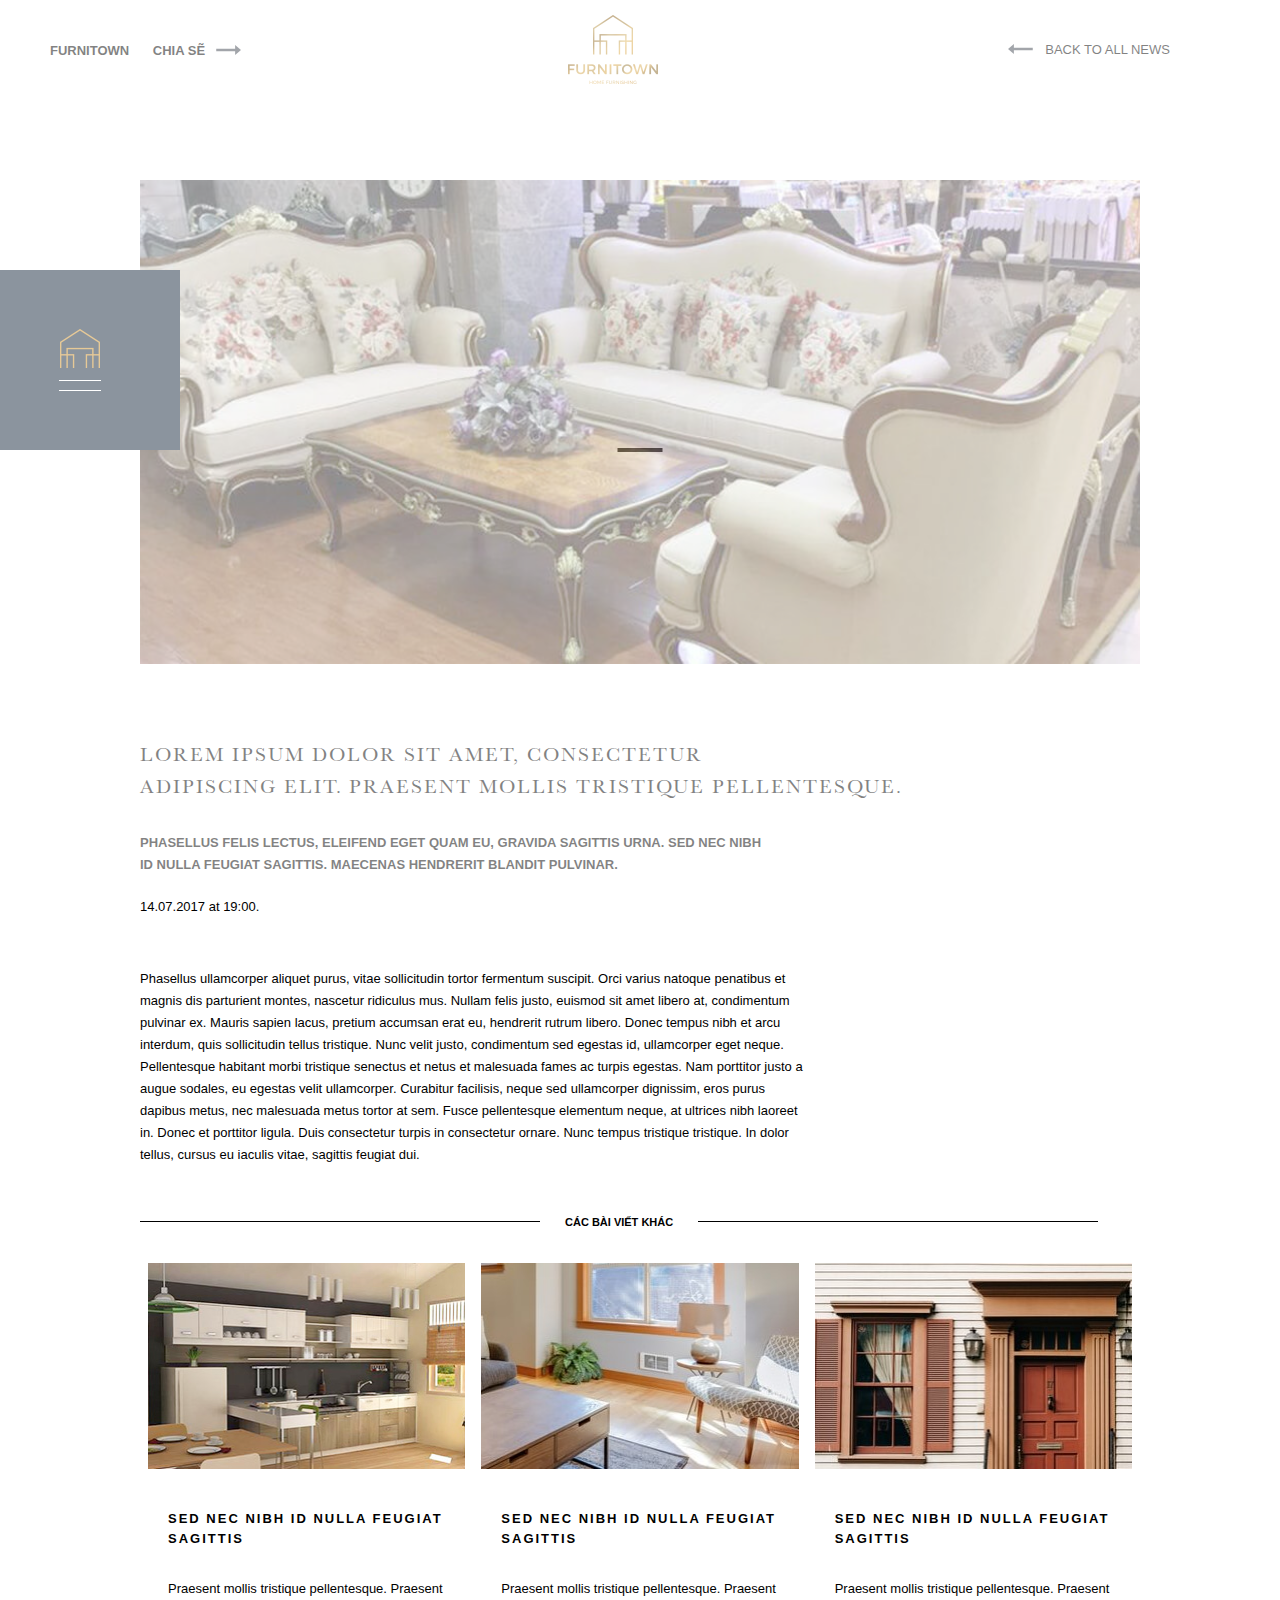
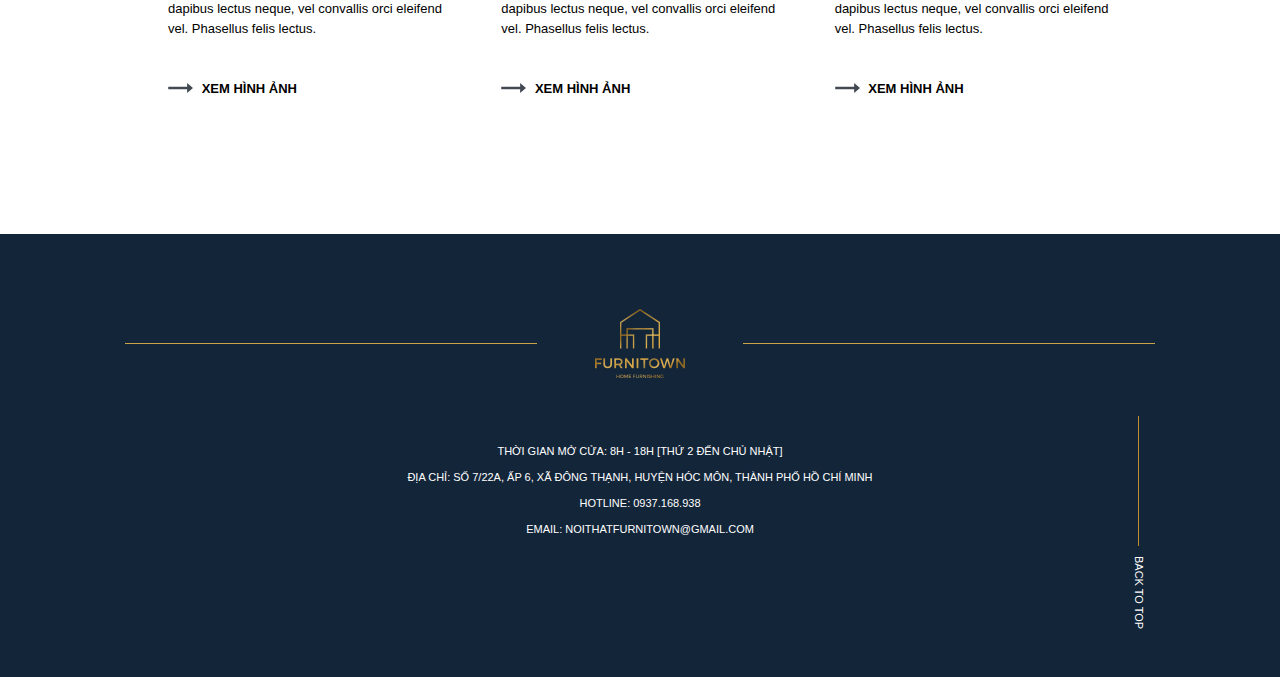
<file: news_detail.html>
<!DOCTYPE html>
<html lang="en">
<head>
    <meta charset="UTF-8" />
    <meta name="viewport" content="width=device-width, initial-scale=1.0" />
    <meta http-equiv="X-UA-Compatible" content="IE=edge,chrome=1" />
    <title>Tin Tức Chi Tiết - Furnitown - Furnitown</title>
    <link rel="shortcut icon" type="image/x-icon" href="./img/logo-and-icon/furnitown-svg-icon.svg">
    <meta name="title" content="" />
    <meta name="description" content="" />
    <meta property="og:locale" content="vi" />
    <meta property="og:type" content="article" />
    <meta property="og:title" content="Furnitown webiste" />
    <meta property="og:description" content="Furnitown webiste" />
    <meta property="og:url" content="" />
    <meta property="og:site_name" content="" />
    <meta property="og:image" content="" />
    
    <link rel="stylesheet" href="dest/style.min.css">
    <link rel="stylesheet" href="dest/fonts.css">
    <link rel="stylesheet" href="dest/stylelibs.min.css">
     <script>
      window.dataLayer = window.dataLayer || [];
      function gtag(){dataLayer.push(arguments);}
      gtag('js', new Date());

      gtag('config', 'G-0G36FF00JB');
    </script>
</head>
<body>
    <div class="loader">
        <div class="loader-line"></div>
    </div>
    <div class="overplay-mobile"></div>
    <div class="menu_mobile">
        <div class="top_nav">
            <a href="./furnitown.html">
                <span>FURNITOWN</span>
            </a>
            <div class="follow">
                <ul>
                    <li><a href="#">Follow Us</a></li>
                    <li class="email"><a href="#"><img src="./img/logo-and-icon/email.png"></a></li>
                    <li class="fb"><a href="#"><i><img src="./img/logo-and-icon/icon-fb.svg" alt=""></i></a></li>
                </ul>
            </div>
        </div>
        <div class="mobile">
            <div class="mobile_brand">
                <img src="./img/logo-and-icon/furnitown-icon.png">
                <div class="line"></div>
                <div class="close">
                    <span></span>
                    <span class="span-two"></span>
                </div>       
            </div>
            <div class="mobile_nav">
                <ul>
                    <li><a href="./furnitown.html">FURNITOWN</a></li>
                    <li><a href="./product.html">SẢN PHẨM</a></li>
                    <li><a href="./service.html">DỊCH VỤ</a></li>
                    <li><a href="./project.html">DỰ ÁN</a></li>
                    <li><a href="./news.html">TIN TỨC</a></li>
                    <li><a href="./contact.html">LIÊN HỆ</a></li>
                </ul>
            </div>
        </div>
    </div>
    <main class="newsdetailpage push">
        <div class="page_top">
            <div class="page_top-left">
                <a href="./furnitown.html">Furnitown</a>
                <a href="#" class="share" style="padding: 55px 0 0 0;">Chia sẽ<i></i></a>
            </div>
            <div class="page_top-brand">
                <a href="http://localhost:3000/index.html">
                    <img src="./img/logo-and-icon/furnitown-footer-icon.png">
                </a>
            </div>
            <div class="page_top-right">
                <a href="http://localhost:3000/news.html">
                    <i></i>
                    <span>BACK TO ALL NEWS</span>
                </a>
            </div>
        
        
        </div>
        <div class="menu">
            <div class="logo">
                <img src="./img/logo-and-icon/furnitown-icon.png">
            </div>
            <div class="button"></div>

            <div class="menu_hover">
                <div class="logo">
                    <img src="./img/logo-and-icon/furnitown-footer-icon.png">
                </div>
                <div class="menu_line">
                    <span>MENU</span><div class="line"></div>
                </div>
            </div>
        </div>
        <div class="main-content">
            <div class="container">
                <div class="row row1">
                    <div class="col-md-12 col-sm-12 col-xs-12 col-img">
                        <div class="img">
                            <img src="./img/news-detail/news-detail-img.jpg" class="lazyload">
                        </div>
                    </div>
                </div>
                <div class="row row2">
                    <div class="col-md-12 col-sm-12 col-xs-12 col-text1">
                        <h3 class="title">Lorem ipsum dolor sit amet, consectetur<br>
                            adipiscing elit. Praesent mollis tristique pellentesque. </h3>
                    </div>
                    <div class="col-md-12 col-sm-12 col-xs-12 col-text2">
                        <div class="des">
                            <h4 class="title">
                                Phasellus felis lectus, eleifend eget quam eu, gravida sagittis urna. Sed nec nibh<br> id nulla feugiat sagittis. Maecenas hendrerit blandit pulvinar.
                            </h4>
                            <p>14.07.2017 at 19:00.</p>
                        </div>
                    </div>
                    <div class="col-md-12 col-sm-12 col-xs-12 col-text3">
                        <div class="des-2">
                            <p>Phasellus ullamcorper aliquet purus, vitae sollicitudin tortor fermentum suscipit. Orci varius natoque penatibus et magnis dis parturient montes, nascetur ridiculus mus. Nullam felis justo, euismod sit amet libero at, condimentum pulvinar ex. Mauris sapien lacus, pretium accumsan erat eu, hendrerit rutrum libero. Donec tempus nibh et arcu interdum, quis sollicitudin tellus tristique. Nunc velit justo, condimentum sed egestas id, ullamcorper eget neque. Pellentesque habitant morbi tristique senectus et netus et malesuada fames ac turpis egestas. Nam porttitor justo a augue sodales, eu egestas velit ullamcorper. Curabitur facilisis, neque sed ullamcorper dignissim, eros purus dapibus metus, nec malesuada metus tortor at sem. Fusce pellentesque elementum neque, at ultrices nibh laoreet in. Donec et porttitor ligula. Duis consectetur turpis in consectetur ornare. Nunc tempus tristique tristique. In dolor tellus, cursus eu iaculis vitae, sagittis feugiat dui.</p>
                        </div>
                    </div>
                </div>
                <div class="line-detail">
                    <div class="line-small1"></div>
                    <span>Các Bài Viết Khác</span>
                    <div class="line-small2"></div>
                </div>
                <div class="row row3">
                    <div class="col-sm-4 col-xs-12 col-news2">
                        <a href="#">
                            <div class="img">
                                <img src="./img/news/news-img1.jpg" class="lazyload">
                            </div>
                        </a>
                       
                        <div class="caption">
                            <h3 class="title">Sed nec nibh id nulla feugiat sagittis</h3>
                            <p>Praesent mollis tristique pellentesque. Praesent dapibus lectus neque, vel convallis orci eleifend vel. Phasellus felis lectus.</p>
                        </div>

                        <a href="#">
                            <div class="btn">
                                <i></i>
                                <span>Xem Hình Ảnh</span>
                            </div>
                        </a>
                      
                    </div>
                    <div class="col-sm-4 col-xs-12 col-news2">
                        <a href="#">
                            <div class="img">
                                <img src="./img/news/news-img2.jpg" class="lazyload">
                            </div>
                        </a>
                       
                        <div class="caption">
                            <h3 class="title">Sed nec nibh id nulla feugiat sagittis</h3>
                            <p>Praesent mollis tristique pellentesque. Praesent dapibus lectus neque, vel convallis orci eleifend vel. Phasellus felis lectus.</p>
                        </div>

                        <a href="#">
                            <div class="btn">
                                <i></i>
                                <span>Xem Hình Ảnh</span>
                            </div>
                        </a>
                     
                    </div>
                    <div class="col-sm-4 col-xs-12 col-news2" style="border:none;">
                        <a href="#">
                            <div class="img">
                                <img src="./img/news/news-img3.jpg" class="lazyload">
                            </div>
                        </a>
                      
                        <div class="caption">
                            <h3 class="title">Sed nec nibh id nulla feugiat sagittis</h3>
                            <p>Praesent mollis tristique pellentesque. Praesent dapibus lectus neque, vel convallis orci eleifend vel. Phasellus felis lectus.</p>
                        </div>
                        <a href="#">
                            <div class="btn">
                                <i></i>
                                <span>Xem Hình Ảnh</span>
                            </div>
                        </a>
                    </div>
                </div>
            </div>
        </div>
    </main>
    <footer class="footer_page push">
        <div class="container">
            <div class="main-ft">
                <div class="brand-ft">
                    <div class="line1"></div>
                    <img src="./img/logo-and-icon/furnitown-footer-icon.png">
                    <div class="line2"></div>
                </div>
                <div class="info">
                    <p>Thời gian mở cửa: 8h - 18h [Thứ 2 đến Chủ nhật]</p>
                    <p>Địa chỉ: Số 7/22A, Ấp 6, xã Đông Thạnh, huyện Hóc Môn, thành phố Hồ Chí Minh</p>
                    <p>Hotline: 0937.168.938</p>
                    <p>Email: <a href="#" class="link">noithatfurnitown@gmail.com</a></p>
                </div>
                <div class="backToTop">
                    <div class="line"></div>
                    <span>BACK TO TOP</span>
                </div>
            </div>
        </div>
    </footer>
    <script src="./js/libs/jquery.js"></script>
    <script src="./js/libs/lazysizes.min.js"></script>
    <script src="./js/main.js"></script>
</body>
</html>
</file>
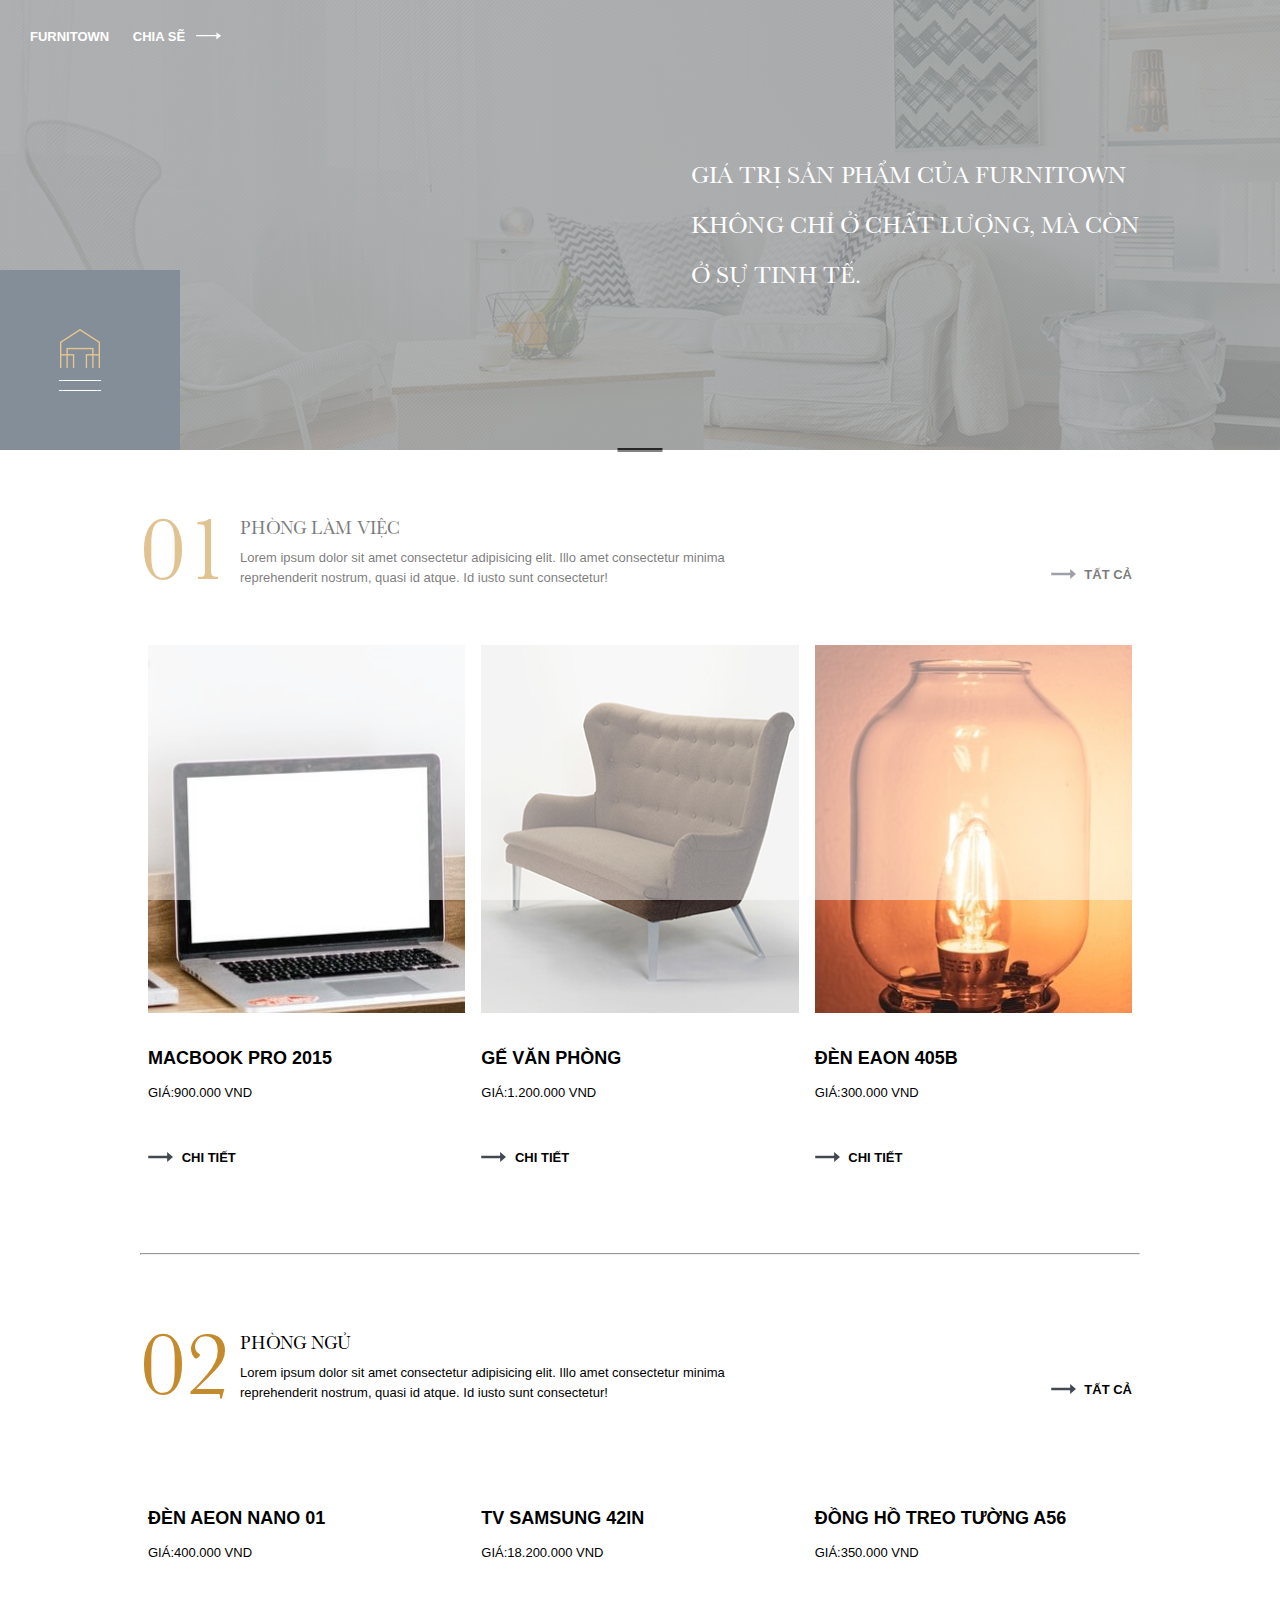
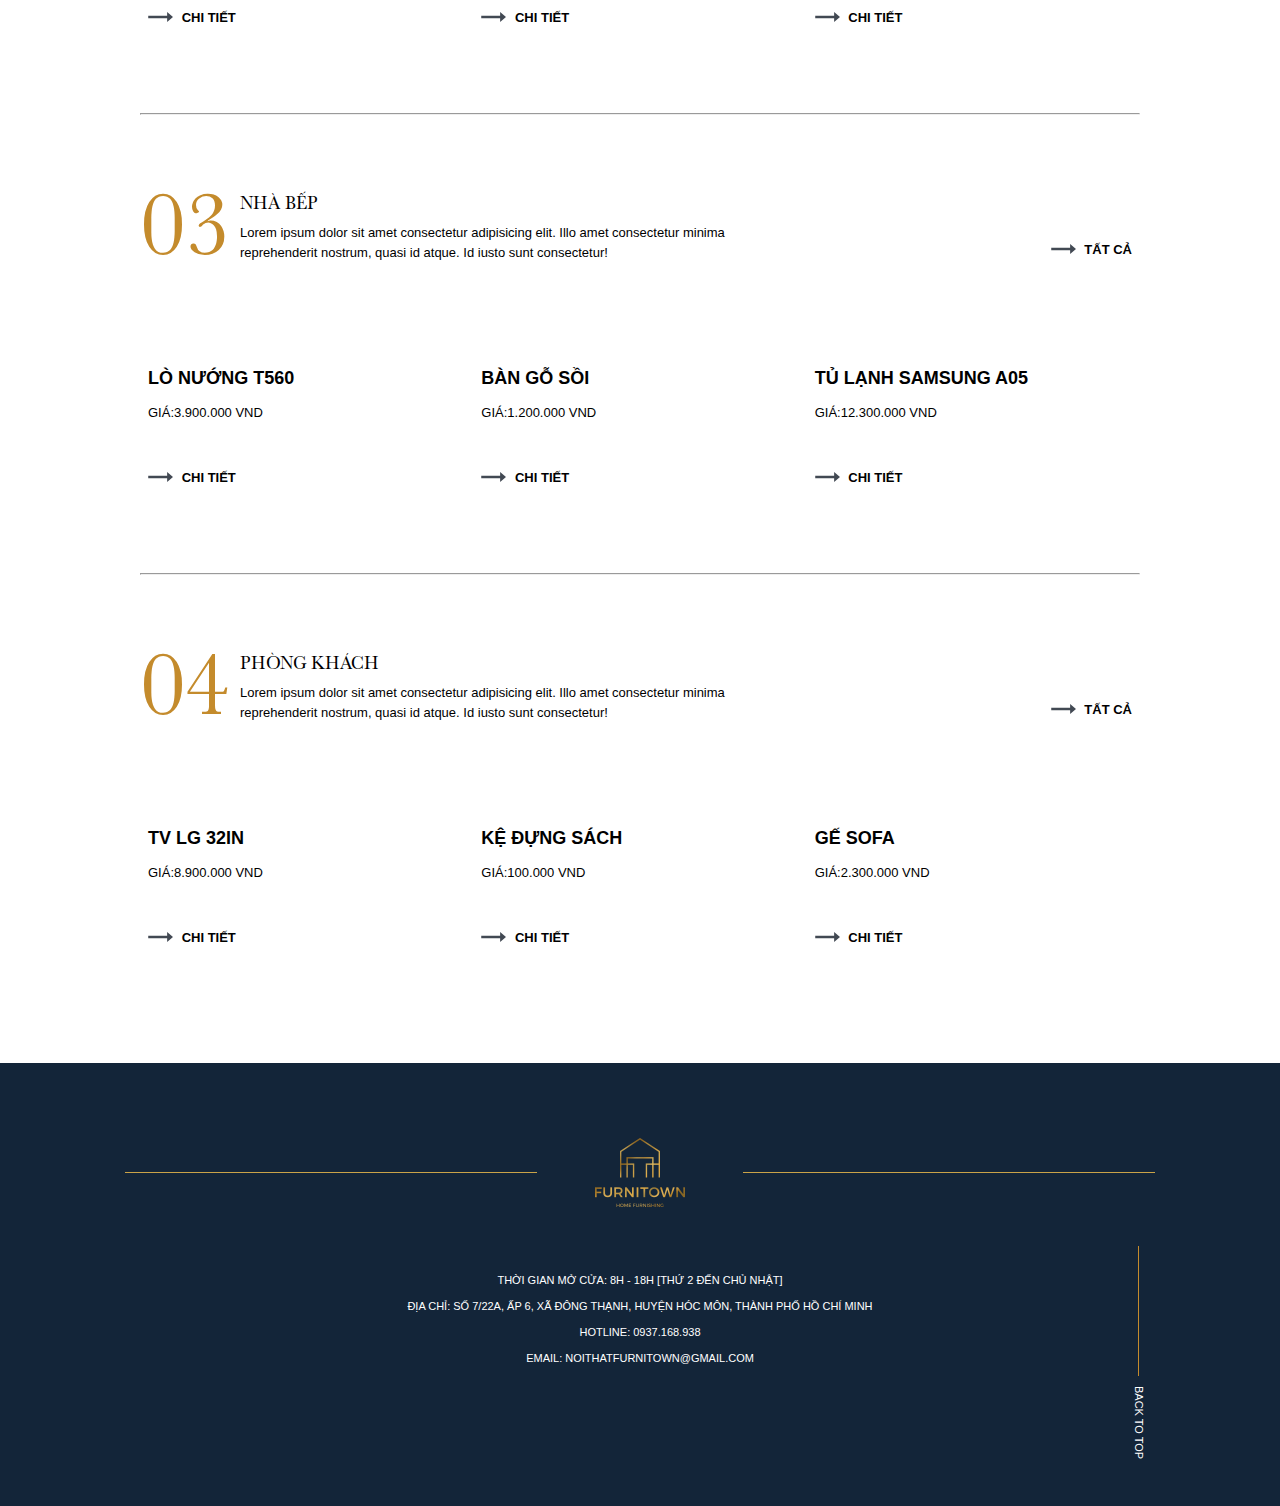
<file: product.html>
<!DOCTYPE html>
<html lang="en">
<head>
    <meta charset="UTF-8" />
    <meta name="viewport" content="width=device-width, initial-scale=1.0" />
    <meta http-equiv="X-UA-Compatible" content="IE=edge,chrome=1" />
    <title>Sản Phẩm - Furnitown - Furnitown</title>
    <link rel="shortcut icon" type="image/x-icon" href="./img/logo-and-icon/furnitown-svg-icon.svg">
    <meta name="title" content="" />
    <meta name="description" content="" />
    <meta property="og:locale" content="vi" />
    <meta property="og:type" content="article" />
    <meta property="og:title" content="Furnitown webiste" />
    <meta property="og:description" content="Furnitown webiste" />
    <meta property="og:url" content="" />
    <meta property="og:site_name" content="" />
    <meta property="og:image" content="" />
    
    <link rel="stylesheet" href="dest/style.min.css">
    <link rel="stylesheet" href="dest/fonts.css">
    <link rel="stylesheet" href="dest/stylelibs.min.css">
     <script>
      window.dataLayer = window.dataLayer || [];
      function gtag(){dataLayer.push(arguments);}
      gtag('js', new Date());

      gtag('config', 'G-0G36FF00JB');
    </script>
</head>
<body>
    <div class="loader">
        <div class="loader-line"></div>
    </div>
    <div class="overplay-mobile"></div>
    <div class="menu_mobile">
        <div class="top_nav">
            <a href="./furnitown.html">
                <span>FURNITOWN</span>
            </a>
            <div class="follow">
                <ul>
                    <li><a href="#">Follow Us</a></li>
                    <li class="email"><a href="#"><img src="./img/logo-and-icon/email.png"></a></li>
                    <li class="fb"><a href="#"><i><img src="./img/logo-and-icon/icon-fb.svg" alt=""></i></a></li>
                </ul>
            </div>
        </div>
        <div class="mobile">
            <div class="mobile_brand">
                <img src="./img/logo-and-icon/furnitown-icon.png">
                <div class="line"></div>
                <div class="close">
                    <span></span>
                    <span class="span-two"></span>
                </div>  
            </div>
            <div class="mobile_nav">
                <ul>
                    <li><a href="./furnitown.html">FURNITOWN</a></li>
                    <li><a href="./product.html">SẢN PHẨM</a></li>
                    <li><a href="./service.html">DỊCH VỤ</a></li>
                    <li><a href="./project.html">DỰ ÁN</a></li>
                    <li><a href="./news.html">TIN TỨC</a></li>
                    <li><a href="./contact.html">LIÊN HỆ</a></li>
                </ul>
            </div>
        </div>
    </div>
    <header class="header_page">
        <nav>
            <ul>
                <li><a href="./furnitown.html">FURNITOWN</a></li>
                <li><a href="./product.html">SẢN PHẨM</a></li>
                <li><a href="./service.html">DỊCH VỤ</a></li>
                <li><a href="./index.html" class="brand-none"><img src="./img/logo-and-icon/furnitown-home-icon.png" class="brand"></a></li>
                <li><a href="./project.html">DỰ ÁN</a></li>
                <li><a href="./news.html">TIN TỨC</a></li>
                <li><a href="./contact.html">LIÊN HỆ</a></li>
            </ul>
        </nav>
        <div class="menu_mobile-responsive">
            <div class="hambuger">
                <img src="./img/logo-and-icon/humbuger.png">
                <span>MENU</span>
            </div>
            <div class="brand">
                <img src="./img/logo-and-icon/furnitown-footer-icon.png">
            </div>
        </div>
    </header>

    <main class="productpage push">
        <div class="menu">
            <div class="logo">
                <img src="./img/logo-and-icon/furnitown-icon.png">
            </div>
            <div class="button"></div>

            <div class="menu_hover">
                <div class="logo">
                    <img src="./img/logo-and-icon/furnitown-footer-icon.png">
                </div>
                <div class="menu_line">
                    <span>MENU</span><div class="line"></div>
                </div>
            </div>
        </div>
        
        <div class="productpage_banner">
            <div class="banner_top">
                <a href="./furnitown.html">Furnitown</a>
                <a href="#" class="share" style="padding: 55px 0 0 0;">Chia sẽ<i></i></a>
            </div>

            <div class="banner_caption">
                <div class="container">
                    <h3 class="title">giá trị sản phẩm của furnitown<br>
                        không chỉ ở chất lượng, mà còn<br>
                        ở sự tinh tế.
                    </h3>
                </div>
                
            </div>
        </div>
        <div class="container">
            <div class="row row1">
                <div class="col-xs-12 col1">
                    <div class="col-sm-8 col-xs-10 col1-1">
                        <div class="number">01</div>
                        <div class="text">
                            <h4>PHÒNG LÀM VIỆC</h4>
                            <P>Lorem ipsum dolor sit amet consectetur adipisicing elit. Illo amet consectetur minima reprehenderit nostrum, quasi id atque.
                                 Id iusto sunt consectetur!</P>
                        </div>
                    </div>
                    <div class="col-sm-4 col-xs-2 col1-2">
                        <a href="#">
                            <div class="see">
                                <i></i>
                                <span>Tất cả</span>
                            </div>
                        </a>
                    </div>
                </div>
                <div class="col-xs-12 col2">
                    <div class="col-sm-4 col-xs-12 col-img">
                        <a href="#">
                            <div class="img-product">
                                <img data-src="./img/product/ban.jpg" class="lazyload">
                            </div>
                        </a>
                        <a href="#">
                            <div class="caption">
                                <h5>Macbook Pro 2015</h5>
                                <p>Giá:900.000 VND</p>
                            </div>
                        </a>  
                        <a href="#">
                            <div class="btn-detail">
                                <i></i>
                                <span>CHI TIẾT</span>
                            </div>
                        </a>
                    </div>
                    <div class="col-sm-4 col-xs-12 col-img">
                        <a href="./product_detail.html">
                            <div class="img-product">
                                <img data-src="./img/product/ghe.jpg"  class="lazyload">
                            </div>
                        </a>
                        <a href="./product_detail.html">
                            <div class="caption">
                                <h5>Gế Văn Phòng</h5>
                                <p>Giá:1.200.000 VND</p>
                            </div>
                        </a>
                        <a href="./product_detail.html">
                            <div class="btn-detail">
                                <i></i>
                                <span>CHI TIẾT</span>
                            </div>
                        </a>
                    </div>
                    <div class="col-sm-4 col-xs-12 col-img">
                        <a href="#">
                            <div class="img-product">
                                <img data-src="./img/product/den.jpg" class="lazyload">
                            </div>
                        </a>
                        <a href="#">
                            <div class="caption">
                                <h5>Đèn EAON 405B</h5>
                                <p>Giá:300.000 VND</p>
                            </div>
                        </a>
                       
                        <a href="#">
                            <div class="btn-detail">
                                <i></i>
                                <span>CHI TIẾT</span>
                            </div>
                        </a>
                    </div>
                </div>
            </div>
            <hr>
            <div class="row row1">
                <div class="col-xs-12 col1">
                    <div class="col-sm-8 col-xs-10 col1-1">
                        <div class="number">02</div>
                        <div class="text">
                            <h4>PHÒNG NGỦ</h4>
                            <P>Lorem ipsum dolor sit amet consectetur adipisicing elit. Illo amet consectetur minima reprehenderit nostrum, quasi id atque.
                                 Id iusto sunt consectetur!</P>
                        </div>
                    </div>
                    <div class="col-sm-4 col-xs-2 col1-2">
                        <a href="#">
                            <div class="see">
                                <i></i>
                                <span>Tất cả</span>
                            </div>
                        </a>
                    </div>
                </div>
                <div class="col-xs-12 col2">
                    <div class="col-sm-4 col-xs-12 col-img">
                        <a href="#">
                            <div class="img-product">
                                <img data-src="./img/product/product-img-4.jpg" class="lazyload">
                            </div>
                        </a>
                        <a href="#">
                            <div class="caption">
                                <h5>Đèn AEON NANO 01</h5>
                                <p>Giá:400.000 VND</p>
                            </div>
                        </a>  
                        <a href="#">
                            <div class="btn-detail">
                                <i></i>
                                <span>CHI TIẾT</span>
                            </div>
                        </a>
                    </div>
                    <div class="col-sm-4 col-xs-12 col-img">
                        <a href="#">
                            <div class="img-product">
                                <img data-src="./img/product/product-img-5.jpg" class="lazyload">
                            </div>
                        </a>
                        <a href="#">
                            <div class="caption">
                                <h5>TV SAMSUNG 42in</h5>
                                <p>Giá:18.200.000 VND</p>
                            </div>
                        </a>
                        <a href="http://localhost:3000/product_detail.html#">
                            <div class="btn-detail">
                                <i></i>
                                <span>CHI TIẾT</span>
                            </div>
                        </a>
                    </div>
                    <div class="col-sm-4 col-xs-12 col-img">
                        <a href="#">
                            <div class="img-product">
                                <img data-src="./img/product/product-img-6.jpg" class="lazyload">
                            </div>
                        </a>
                        <a href="#">
                            <div class="caption">
                                <h5>Đồng Hồ Treo Tường A56</h5>
                                <p>Giá:350.000 VND</p>
                            </div>
                        </a>
                       
                        <a href="#">
                            <div class="btn-detail">
                                <i></i>
                                <span>CHI TIẾT</span>
                            </div>
                        </a>
                    </div>
                </div>
            </div>
            <hr>
            <div class="row row1">
                <div class="col-xs-12 col1">
                    <div class="col-sm-8 col-xs-10 col1-1">
                        <div class="number">03</div>
                        <div class="text">
                            <h4>NHÀ BẾP</h4>
                            <P>Lorem ipsum dolor sit amet consectetur adipisicing elit. Illo amet consectetur minima reprehenderit nostrum, quasi id atque.
                                 Id iusto sunt consectetur!</P>
                        </div>
                    </div>
                    <div class="col-sm-4 col-xs-2 col1-2">
                        <a href="#">
                            <div class="see">
                                <i></i>
                                <span>Tất cả</span>
                            </div>
                        </a>
                    </div>
                </div>
                <div class="col-xs-12 col2">
                    <div class="col-sm-4 col-xs-12 col-img">
                        <a href="#">
                            <div class="img-product">
                                <img data-src="./img/product/product-img-7.jpg" class="lazyload">
                            </div>
                        </a>
                        <a href="#">
                            <div class="caption">
                                <h5>Lò Nướng T560</h5>
                                <p>Giá:3.900.000 VND</p>
                            </div>
                        </a>  
                        <a href="#">
                            <div class="btn-detail">
                                <i></i>
                                <span>CHI TIẾT</span>
                            </div>
                        </a>
                    </div>
                    <div class="col-sm-4 col-xs-12 col-img">
                        <a href="#">
                            <div class="img-product"> 
                                <img data-src="./img/product/product-img-8.jpg" class="lazyload">
                            </div>
                        </a>
                        <a href="#">
                            <div class="caption">
                                <h5>Bàn Gỗ Sồi</h5>
                                <p>Giá:1.200.000 VND</p>
                            </div>
                        </a>
                        <a href="./product_detail.html">
                            <div class="btn-detail">
                                <i></i>
                                <span>CHI TIẾT</span>
                            </div>
                        </a>
                    </div>
                    <div class="col-sm-4 col-xs-12 col-img">
                        <a href="#">
                            <div class="img-product">
                                <img data-src="./img/product/product-img-9.jpg" class="lazyload">
                            </div>
                        </a>
                        <a href="#">
                            <div class="caption">
                                <h5>Tủ Lạnh SAMSUNG A05</h5>
                                <p>Giá:12.300.000 VND</p>
                            </div>
                        </a>
                       
                        <a href="#">
                            <div class="btn-detail">
                                <i></i>
                                <span>CHI TIẾT</span>
                            </div>
                        </a>
                    </div>
                </div>
            </div>
            <hr>
            <div class="row row1">
                <div class="col-xs-12 col1">
                    <div class="col-sm-8 col-xs-10 col1-1">
                        <div class="number">04</div>
                        <div class="text">
                            <h4>PHÒNG KHÁCH</h4>
                            <P>Lorem ipsum dolor sit amet consectetur adipisicing elit. Illo amet consectetur minima reprehenderit nostrum, quasi id atque.
                                 Id iusto sunt consectetur!</P>
                        </div>
                    </div>
                    <div class="col-sm-4 col-xs-2 col1-2">
                        <a href="#">
                            <div class="see">
                                <i></i>
                                <span>Tất cả</span>
                            </div>
                        </a>
                    </div>
                </div>
                <div class="col-xs-12 col2">
                    <div class="col-sm-4 col-xs-12 col-img">
                        <a href="#">
                            <div class="img-product">
                                <img data-src="./img/product/product-img-11.jpg" class="lazyload">
                            </div>
                        </a>
                        <a href="#">
                            <div class="caption">
                                <h5>TV LG 32In </h5>
                                <p>Giá:8.900.000 VND</p>
                            </div>
                        </a>  
                        <a href="#">
                            <div class="btn-detail">
                                <i></i>
                                <span>CHI TIẾT</span>
                            </div>
                        </a>
                    </div>
                    <div class="col-sm-4 col-xs-12 col-img">
                        <a href="#">
                            <div class="img-product">
                                <img data-src="./img/product/product-img-10.jpg" class="lazyload">
                            </div>
                        </a>
                        <a href="#">
                            <div class="caption">
                                <h5>Kệ Đựng Sách</h5>
                                <p>Giá:100.000 VND</p>
                            </div>
                        </a>
                        <a href="http://localhost:3000/product_detail.html#">
                            <div class="btn-detail">
                                <i></i>
                                <span>CHI TIẾT</span>
                            </div>
                        </a>
                    </div>
                    <div class="col-sm-4 col-xs-12 col-img">
                        <a href="#">
                            <div class="img-product">
                                <img data-src="./img/product/product-img-12.jpg" class="lazyload">
                            </div>
                        </a>
                        <a href="#">
                            <div class="caption">
                                <h5>Gế Sofa</h5>
                                <p>Giá:2.300.000 VND</p>
                            </div>
                        </a>
                       
                        <a href="#">
                            <div class="btn-detail">
                                <i></i>
                                <span>CHI TIẾT</span>
                            </div>
                        </a>
                    </div>
                </div>
            </div>
        
        </div>
    </main>

    <footer class="footer_page push">
        <div class="container">
            <div class="main-ft">
                <div class="brand-ft">
                    <div class="line1"></div>
                    <img src="./img/logo-and-icon/furnitown-footer-icon.png">
                    <div class="line2"></div>
                </div>
                <div class="info">
                    <p>Thời gian mở cửa: 8h - 18h [Thứ 2 đến Chủ nhật]</p>
                    <p>Địa chỉ: Số 7/22A, Ấp 6, xã Đông Thạnh, huyện Hóc Môn, thành phố Hồ Chí Minh</p>
                    <p>Hotline: 0937.168.938</p>
                    <p>Email: <a href="#" class="link">noithatfurnitown@gmail.com</a></p>
                </div>
                <div class="backToTop">
                    <div class="line"></div>
                    <span>BACK TO TOP</span>
                </div>
            </div>
        </div>
    </footer>

</body>
<script src="./js/libs/jquery.js"></script>
<script src="./js/libs/lazysizes.min.js"></script>
<script src="./js/main.js"></script>
</html>
</file>
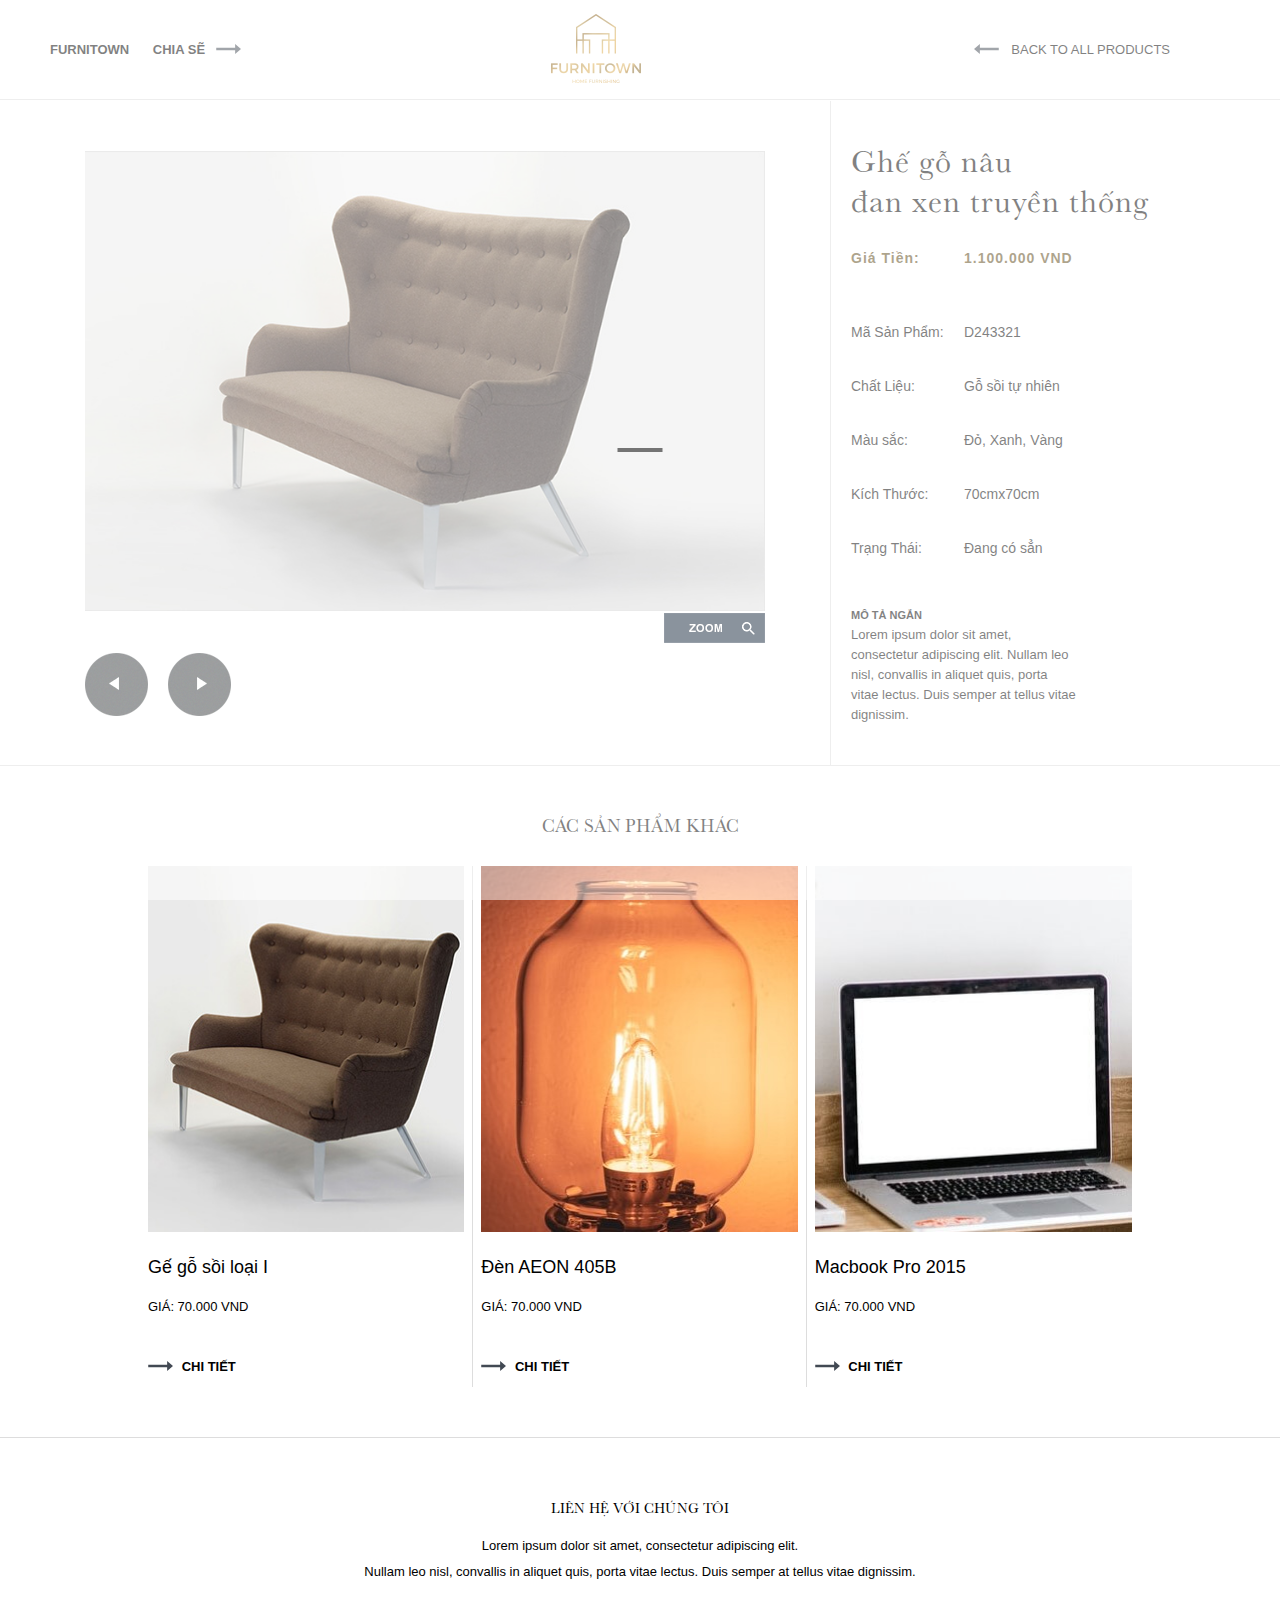
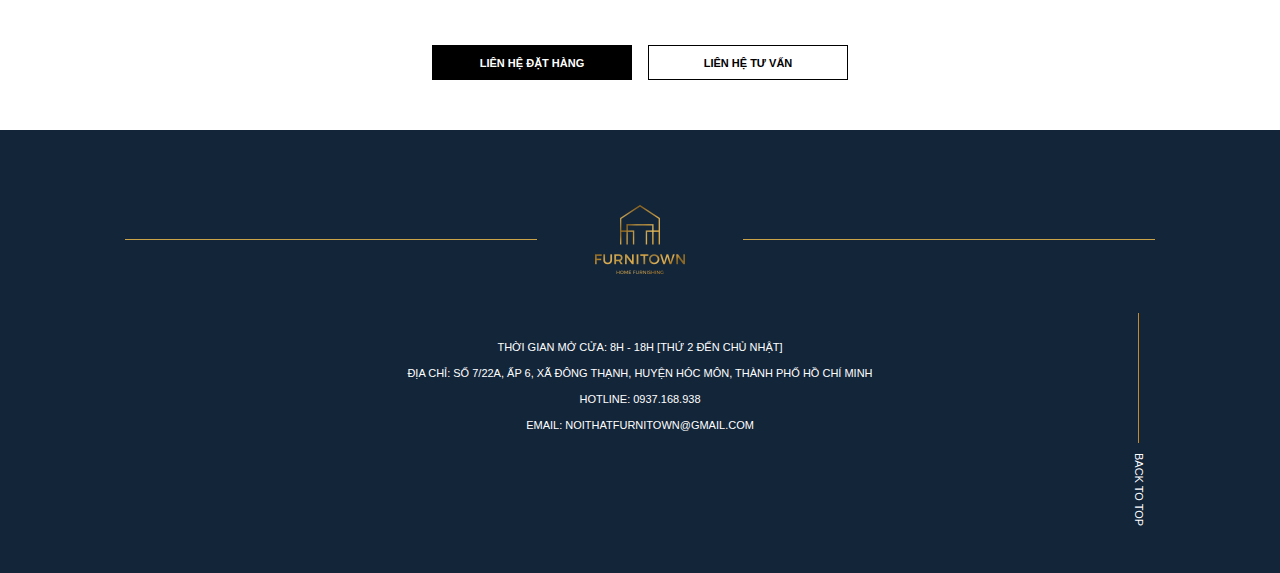
<file: product_detail.html>
<!DOCTYPE html>
<html lang="en">
<head>
    <meta charset="UTF-8" />
    <meta name="viewport" content="width=device-width, initial-scale=1.0" />
    <meta http-equiv="X-UA-Compatible" content="IE=edge,chrome=1" />
    <title>Sản Phẩm-Chi Tiết - Furnitown - Furnitown</title>
    <link rel="shortcut icon" type="image/x-icon" href="./img/logo-and-icon/furnitown-svg-icon.svg">
    <meta name="title" content="" />
    <meta name="description" content="" />
    <meta property="og:locale" content="vi" />
    <meta property="og:type" content="article" />
    <meta property="og:title" content="Furnitown webiste" />
    <meta property="og:description" content="Furnitown webiste" />
    <meta property="og:url" content="" />
    <meta property="og:site_name" content="" />
    <meta property="og:image" content="" />
    
    <link rel="stylesheet" href="dest/style.min.css">
    <link rel="stylesheet" href="dest/fonts.css">
    <link rel="stylesheet" href="dest/stylelibs.min.css">
     <script>
      window.dataLayer = window.dataLayer || [];
      function gtag(){dataLayer.push(arguments);}
      gtag('js', new Date());

      gtag('config', 'G-0G36FF00JB');
    </script>
</head>
<body>
    <div class="loader">
        <div class="loader-line"></div>
    </div>
    <main class="main-content">
        <div class="page_top2">
            <div class="page_top2-left">
                <a href="./furnitown.html">Furnitown</a>
                <a href="#" class="share" style="padding: 55px 0 0 0;">Chia sẽ<i></i></a>
            </div>
            <div class="page_top2-brand">
                <a href="./index.html#">
                    <img src="./img/logo-and-icon/furnitown-footer-icon.png">
                </a>
            </div>
            <div class="page_top2-right">
                <a href="./product.html#">
                    <i></i>
                    <span>Back To ALL Products</span>
                </a>
            </div>
        </div>
        <div class="line"></div>
            <div class="row row1 row-big">
                <div class="container">              
                    <div class="col-md-8 col-sm-12 col-xs-12 col-1">
                        <div class="container">
                            <div class="list">
                                <!--<div class="list-item carousel-cell">
                                    <div class="img gallery__carousel">
                                        <img src="./img/product-detail/product-img.jpg">
                                    </div>
                                </div>-->
                                <div class="list-item active">
                                    <div class="img">
                                        <img src="./img/product-detail/product-img.jpg">
                                    </div>
                                </div>
                                <div class="list-item">
                                    <div class="img">
                                        <img src="./img/product-detail/product-img - 2.jpg">
                                    </div>
                                </div>
                                
                            </div>
                            
                            <div class="bot">
                                <div class="arrow">
                                    <a href="#">
                                        <div class="prev">
                                            <img src="./img/logo-and-icon/product_detail-icon.png" style="transform: rotateY(180deg);">
                                        </div>
                                    </a>
                                    <a href="#">
                                        <div class="next">
                                            <img src="./img/logo-and-icon/product_detail-icon.png">
                                        </div>
                                    </a>
                                
                                </div>
                                <div class="zoom">
                                    <a href="./img/product-detail/product-img.jpg" data-size="427x407" class="img-zoom">
                                        <img src="./img/logo-and-icon/zoom.png">
                                    </a>
                                </div>
                            </div>
                        </div>
                    </div>
                    <div class="col-md-4 col-sm-12 col-xs-12 col-2">
                        <div class="row row1">
                            <h2 class="title">Ghế gỗ nâu<br>
                                đan xen truyền thống</h2>
                        </div>
                        <div class="row row-small text-yellow">
                            <div class="col-sm-4" style="color: #5b4816;">Giá Tiền: </div>
                            <div class="col-sm-8" style="color: #5b4816;"> 1.100.000 VND</div>
                        </div>
                        <div class="row row-small ">
                            <div class="col-sm-4">Mã Sản Phẩm: </div>
                            <div class="col-sm-8">D243321</div>
                        </div>
                        <div class="row row-small ">
                            <div class="col-sm-4">Chất Liệu: </div>
                            <div class="col-sm-8">Gỗ sồi tự nhiên</div>
                        </div>
                        <div class="row row-small ">
                            <div class="col-sm-4">Màu sắc: </div>
                            <div class="col-sm-8">Đỏ, Xanh, Vàng</div>
                        </div>
                        <div class="row row-small ">
                            <div class="col-sm-4">Kích Thước: </div>
                            <div class="col-sm-8">70cmx70cm</div>
                        </div>
                        <div class="row row-small ">
                            <div class="col-sm-4">Trạng Thái: </div>
                            <div class="col-sm-8">Đang có sẳn</div>
                        </div>
                        <div class="row row-small  des">
                            <div class="col-sm-4 des-title">Mô tả ngắn </div>
                            <div class="col-sm-8">Lorem ipsum dolor sit amet, consectetur adipiscing elit. Nullam leo nisl, convallis in aliquet quis, porta vitae lectus. Duis semper at tellus vitae dignissim. </div>
                        </div>
                    </div>
                </div>
            </div>
            <div class="line"></div>
            <div class="row row2">
                <div class="container">
                    <div class="col-12 col-intro">Các Sản Phẩm Khác</div>
                    <div class="col-md-4 col-sm-4 col-xs-12 col-product">
                        <a href="#">
                            <div class="img">
                                <img src="./img/product/ghe.jpg">
                            </div>
                        </a>
                        <div class="caption">
                            <h3 class="title">Gế gỗ sồi loại I</h3>
                            <p>Giá: 70.000 VND</p>
                        </div>
                        <a href="#">
                            <div class="btn">
                                <i></i>
                                <span>Chi Tiết</span>
                            </div>
                        </a>
                    </div>
                    <div class="col-md-4 col-sm-4 col-xs-12 col-product">
                        <a href="#">
                            <div class="img">
                                <img src="./img/product/den.jpg">
                            </div>
                        </a>   
                        <div class="caption">
                            <h3 class="title">Đèn AEON 405B</h3>
                            <p>Giá: 70.000 VND</p>
                        </div>
                        <a href="#">
                            <div class="btn">
                                <i></i>
                                <span>Chi Tiết</span>
                            </div>
                        </a>            
                    </div>
                    <div class="col-md-4 col-sm-4 col-xs-12 col-product" style="border:none;">
                        <a href="#">
                            <div class="img">
                                <img src="./img/product/ban.jpg">
                            </div>
                        </a>
                        <div class="caption">
                            <h3 class="title">Macbook Pro 2015</h3>
                            <p>Giá: 70.000 VND</p>
                        </div>
                        <a href="#">
                            <div class="btn">
                                <i></i>
                                <span>Chi Tiết</span>
                            </div>
                        </a> 
                    </div> 
                </div>
            </div>
            <div class="line"></div>
            <div class="row row3">
                <div class="container">
                    <div class="col-md-12 col-sm-12 col-xs-12 col-caption">
                        <h3 class="title">Liên Hệ Với Chúng Tôi</h3>
                        <p>Lorem ipsum dolor sit amet, consectetur adipiscing elit.<br>
                            Nullam leo nisl, convallis in aliquet quis, porta vitae lectus. Duis semper at tellus vitae dignissim. </p>
                    </div>
                    <div class=" col-md-12 col-sm-12 col-xs-12 col-btn">
                        <div class="col-sm-6 col-xs-12 col-black">
                            <div class="btn-contact">
                                <a href="http://localhost:3000/contact.html">
                                    Liên Hệ Đặt Hàng
                                </a>
                            </div>
                        </div>  
                    
                        <div class="col-sm-6 col-xs-12 col-white">
                            <div class="btn-product">
                                <a href="#">
                                    Liên Hệ Tư Vấn
                                </a>
                            </div>
                        </div>
                    </div>
                    
                </div>
            </div>
      
    </main>
    <footer class="footer_page">
        <div class="container">
            <div class="main-ft">
                <div class="brand-ft">
                    <div class="line1"></div>
                    <img src="./img/logo-and-icon/furnitown-footer-icon.png">
                    <div class="line2"></div>
                </div>
                <div class="info">
                    <p>Thời gian mở cửa: 8h - 18h [Thứ 2 đến Chủ nhật]</p>
                    <p>Địa chỉ: Số 7/22A, Ấp 6, xã Đông Thạnh, huyện Hóc Môn, thành phố Hồ Chí Minh</p>
                    <p>Hotline: 0937.168.938</p>
                    <p>Email: <a href="#" class="link">noithatfurnitown@gmail.com</a></p>
                </div>
                <div class="backToTop">
                    <div class="line"></div>
                    <span>BACK TO TOP</span>
                </div>
            </div>
        </div>
    </footer>
    <div class="tuvan-modal" id="modal">
        <div class="modal-header">
            <div class="title">Liên Hệ Đặt Hàng</div>
            <div class="close"><a href="#">x</a></div>
        </div>
        <div class="modal_body">
            <div class="modal_body-des">
                <h4>Cách 1:</h4>
                <p>Gọi đến số Hotline:<a href="#">0937.168.938</a></p>
            </div>
            <div class="modal_body-des">
                <h4>Cách 2:</h4>
                <p>Đến trực tiếp xưởng tại địa chỉ: Số 7/22A, Ấp 6, xã Đông Thạnh, huyện Hóc Môn, thành phố Hồ Chí Minh</p>
            </div>
            <div class="modal_body-des">
                <h4>Email:</h4>
                <p><a href="#">noithatfurnitown@gmail.com</a></p>
            </div>
        </div>
    </div>
    <div class="overplay"></div>
    <script src="./js/libs/jquery.js"></script>
    <script src="./js/libs/lazysizes.min.js"></script>
    <script src="./js/main.js"></script>
</body>
</html>
</file>
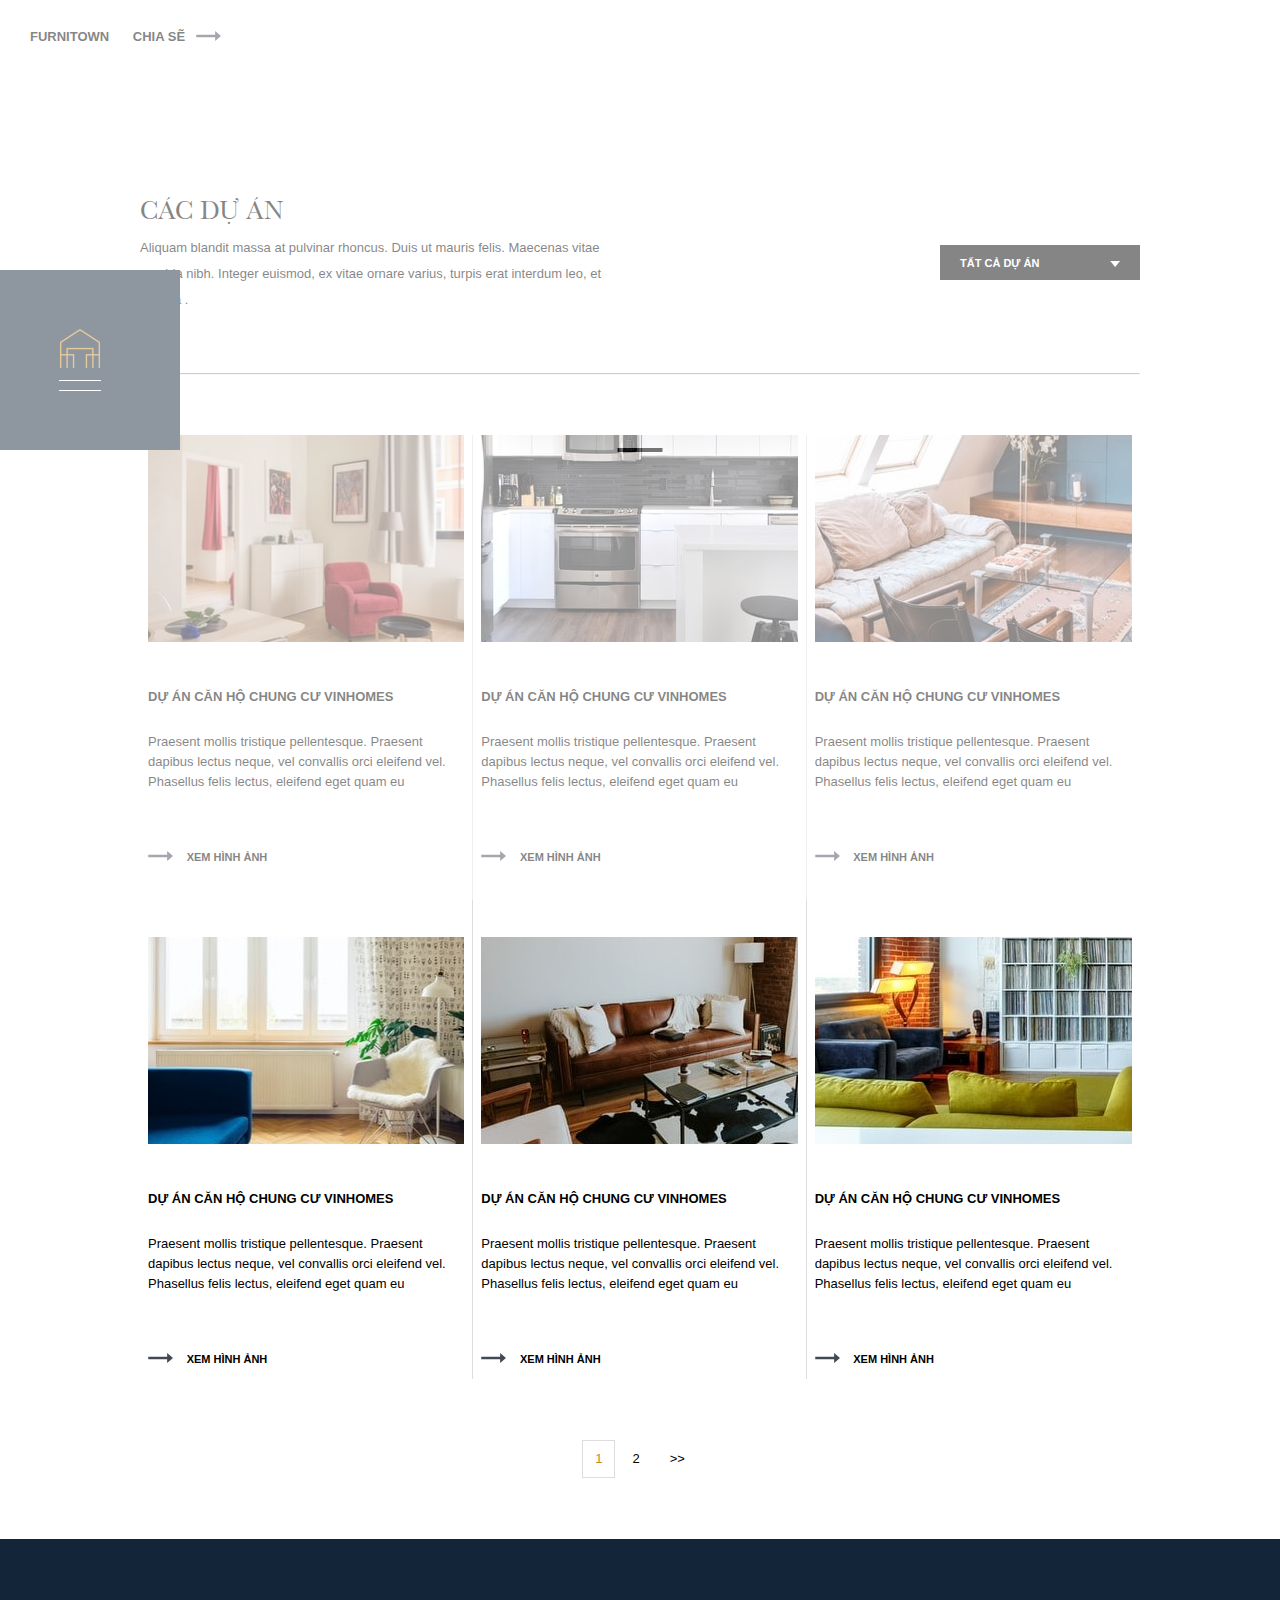
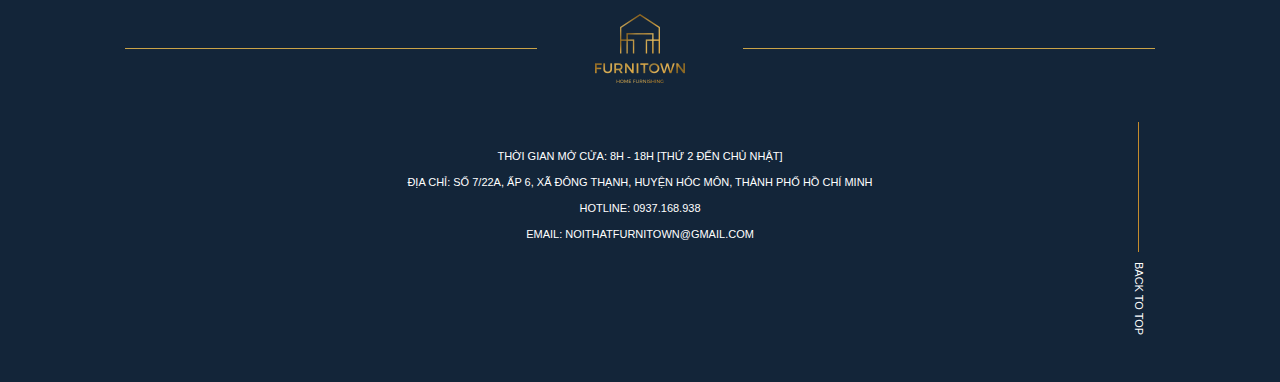
<file: project.html>
<!DOCTYPE html>
<html lang="en">
<head>
    <meta charset="UTF-8" />
    <meta name="viewport" content="width=device-width, initial-scale=1.0" />
    <meta http-equiv="X-UA-Compatible" content="IE=edge,chrome=1" />
    <title>Dự Án - Furnitown - Furnitown</title>
    <link rel="shortcut icon" type="image/x-icon" href="./img/logo-and-icon/furnitown-svg-icon.svg">
    <meta name="title" content="" />
    <meta name="description" content="" />
    <meta property="og:locale" content="vi" />
    <meta property="og:type" content="article" />
    <meta property="og:title" content="Furnitown webiste" />
    <meta property="og:description" content="Furnitown webiste" />
    <meta property="og:url" content="" />
    <meta property="og:site_name" content="" />
    <meta property="og:image" content="" />
    
    <link rel="stylesheet" href="dest/style.min.css">
    <link rel="stylesheet" href="dest/fonts.css">
    <link rel="stylesheet" href="dest/stylelibs.min.css">
     <script>
      window.dataLayer = window.dataLayer || [];
      function gtag(){dataLayer.push(arguments);}
      gtag('js', new Date());

      gtag('config', 'G-0G36FF00JB');
    </script>
</head>
<body>
    <div class="loader">
        <div class="loader-line"></div>
    </div>
    <div class="overplay-mobile"></div>
    <div class="menu_mobile">
        <div class="top_nav">
            <a href="./furnitown.html">
                <span>FURNITOWN</span>
            </a>
            <div class="follow">
                <ul>
                    <li><a href="#">Follow Us</a></li>
                    <li class="email"><a href="#"><img src="./img/logo-and-icon/email.png"></a></li>
                    <li class="fb"><a href="#"><i><img src="./img/logo-and-icon/icon-fb.svg" alt=""></i></a></li>
                </ul>
            </div>
        </div>
        <div class="mobile">
            <div class="mobile_brand">
                <img src="./img/logo-and-icon/furnitown-icon.png">
                <div class="line"></div>
                <div class="close">
                    <span></span>
                    <span class="span-two"></span>
                </div>      
            </div>
            <div class="mobile_nav">
                <ul>
                    <li><a href="./furnitown.html">FURNITOWN</a></li>
                    <li><a href="./product.html">SẢN PHẨM</a></li>
                    <li><a href="./service.html">DỊCH VỤ</a></li>
                    <li><a href="./project.html">DỰ ÁN</a></li>
                    <li><a href="./news.html">TIN TỨC</a></li>
                    <li><a href="./contact.html">LIÊN HỆ</a></li>
                </ul>
            </div>
        </div>
    </div>


    <header class="header_page">
        <nav>
            <ul>
                <li><a href="./furnitown.html">FURNITOWN</a></li>
                <li><a href="./product.html">SẢN PHẨM</a></li>
                <li><a href="./service.html">DỊCH VỤ</a></li>
                <li><a href="./index.html" class="brand-none"><img src="./img/logo-and-icon/furnitown-home-icon.png" class="brand"></a></li>
                <li><a href="./project.html">DỰ ÁN</a></li>
                <li><a href="./news.html">TIN TỨC</a></li>
                <li><a href="./contact.html">LIÊN HỆ</a></li>
            </ul>
        </nav>
        <div class="menu_mobile-responsive">
            <div class="hambuger">
                <img src="./img/logo-and-icon/humbuger.png">
                <span>MENU</span>
            </div>
            <div class="brand">
                <img src="./img/logo-and-icon/furnitown-footer-icon.png">
            </div>
        </div>
    </header>


    <main class="projectpage push">
        <div class="menu">
            <div class="logo">
                <img src="./img/logo-and-icon/furnitown-icon.png">
            </div>
            <div class="button"></div>

            <div class="menu_hover">
                <div class="logo">
                    <img src="./img/logo-and-icon/furnitown-footer-icon.png">
                </div>
                <div class="menu_line">
                    <span>MENU</span><div class="line"></div>
                </div>
            </div>
        </div>
        <div class="page_top">
            <a href="./furnitown.html">Furnitown</a>
            <a href="#" class="share" style="padding: 55px 0 0 0;">Chia sẽ<i></i></a>
        </div>
        <div class="main-content">
            <div class="container">
                <div class="row row1">
                    <div class="col-sm-6 col-xs-12 col-1">
                        <div class="caption">
                            <h3 class="title">CÁC DỰ ÁN</h3>
                            <p>Aliquam blandit massa at pulvinar rhoncus. Duis ut mauris felis. 
                                Maecenas vitae gravida nibh. Integer euismod, ex vitae ornare varius, turpis erat interdum leo, et fringilla .</p>
                        </div>
                    </div>
                    <div class="col-sm-6 col-xs-12 col-2">
                        <div class="option">
                            <div class="option_current">
                                <Div class="text">
                                    <a>TẤT CẢ DỰ ÁN</a>
                                </Div>
                                <div class="option_current-icon">
                                    <img src="./img/logo-and-icon/icon-tamgiac.png">
                                </div>
                            </div>
                            <ul class="select_ul">
                                <li>
                                    <div class="select_ul-option">
                                        <a href="#">Tất Cả Dự Án</a>
                                    </div>
                                </li>
                                <li>
                                    <div class="select_ul-option">
                                        <a href="#">Dự Án Nhà Ở</a>
                                    </div>
                                </li>
                                <li>
                                    <div class="select_ul-option">
                                        <a href="#">Dự Án Văn Phòng</a>
                                    </div>
                                </li>
                                <li>
                                    <div class="select_ul-option">
                                        <a href="#">Dự Án Chung Cư</a>
                                    </div>
                                </li>
                           </ul>
                        </div>
                    </div>
                </div>
                <hr>
                <div class="row tab-content">
                    <div class="row-content tab_1">
                        <div class="row row2">
                            <div class="col-sm-4 col-xs-12 col-project">
                                <a href="#">
                                    <div class="img">
                                        <img src="img/project/project-img1.jpg">
                                    </div>
                                </a>
                                <a href="#">
                                    <div class="caption">
                                        <h4 class="title">Dự án căn hộ chung cư Vinhomes</h4>
                                        <p>Praesent mollis tristique pellentesque. Praesent dapibus lectus neque, vel convallis orci eleifend vel. Phasellus felis lectus, eleifend eget quam eu</p>
                                    </div>
                                </a>
                                <a href="#">
                                    <div class="btn">
                                        <i></i>
                                        <span>XEM HÌNH ẢNH</span>
                                    </div>
                                </a>
                            </div>
    
                            <div class="col-sm-4 col-xs-12 col-project">
                                <a href="#">
                                    <div class="img">
                                        <img src="img/project/project-img2.jpg">
                                    </div>
                                </a>
                                <a href="#">
                                    <div class="caption">
                                        <h4 class="title">Dự án căn hộ chung cư Vinhomes</h4>
                                        <p>Praesent mollis tristique pellentesque. Praesent dapibus lectus neque, vel convallis orci eleifend vel. Phasellus felis lectus, eleifend eget quam eu</p>
                                    </div>
                                </a>
                                <a href="#">
                                    <div class="btn">
                                        <i></i>
                                        <span>XEM HÌNH ẢNH</span>
                                    </div>
                                </a>
                            </div>
                            <div class="col-sm-4 col-xs-12 col-project" style="border:none;">
                                <a href="#">
                                    <div class="img">
                                        <img src="img/project/project-img3.jpg">
                                    </div>
                                </a>
                                <a href="#">
                                    <div class="caption">
                                        <h4 class="title">Dự án căn hộ chung cư Vinhomes</h4>
                                        <p>Praesent mollis tristique pellentesque. Praesent dapibus lectus neque, vel convallis orci eleifend vel. Phasellus felis lectus, eleifend eget quam eu</p>
                                    </div>
                                </a>
                                <a href="#">
                                    <div class="btn">
                                        <i></i>
                                        <span>XEM HÌNH ẢNH</span>
                                    </div>
                                </a>
                                
                            </div>
                        </div>
                        <div class="row row3">
                        <div class="col-sm-4 col-xs-12 col-project">
                            <a href="#">
                                <div class="img">
                                    <img src="img/project/project-img-4.jpg">
                                </div>
                            </a>
                          
                            <a href="#">
                                <div class="caption">
                                    <h4 class="title">Dự án căn hộ chung cư Vinhomes</h4>
                                    <p>Praesent mollis tristique pellentesque. Praesent dapibus lectus neque, vel convallis orci eleifend vel. Phasellus felis lectus, eleifend eget quam eu</p>
                                </div>
                            </a>
                            <a href="#">
                                <div class="btn">
                                    <i></i>
                                    <span>XEM HÌNH ẢNH</span>
                                </div>
                            </a>
                           
                        </div>
                        <div class="col-sm-4 col-xs-12 col-project">
                            <a href="# ">
                                <div class="img">
                                    <img src="img/project/project-img-5.jpg">
                                </div>
                            </a>
                           
                            <a href="#">
                                <div class="caption">
                                    <h4 class="title">Dự án căn hộ chung cư Vinhomes</h4>
                                    <p>Praesent mollis tristique pellentesque. Praesent dapibus lectus neque, vel convallis orci eleifend vel. Phasellus felis lectus, eleifend eget quam eu</p>
                                </div>
                            </a>
                            <a href="#">
                                <div class="btn">
                                    <i></i>
                                    <span>XEM HÌNH ẢNH</span>
                                </div>
                            </a>  
                        </div>
                        <div class="col-sm-4 col-xs-12 col-project" style="border:none;">
                            <a href="./project_detail.html">
                                <div class="img">
                                    <img src="img/project/project-img-6.jpg">
                                </div>
                            </a>
                           
                            <a href="./project_detail.html">
                                <div class="caption">
                                    <h4 class="title">Dự án căn hộ chung cư Vinhomes</h4>
                                    <p>Praesent mollis tristique pellentesque. Praesent dapibus lectus neque, vel convallis orci eleifend vel. Phasellus felis lectus, eleifend eget quam eu</p>
                                </div>
                            </a>
    
                            <a href="./project_detail.html">
                                <div class="btn">
                                    <i></i>
                                    <span>XEM HÌNH ẢNH</span>
                                </div>
                            </a>    
                        </div>
                        </div>
                    </div>
                    <div class="row-content tab_2">
                            <div class="row row2">
                                <div class="col-sm-4 col-xs-12 col-project">
                                    <a href="#">
                                        <div class="img">
                                            <img src="img/project/project-img1.jpg">
                                        </div>
                                    </a>
                                    <a href="#">
                                        <div class="caption">
                                            <h4 class="title">Dự án căn hộ chung cư Vinhomes</h4>
                                            <p>Praesent mollis tristique pellentesque. Praesent dapibus lectus neque, vel convallis orci eleifend vel. Phasellus felis lectus, eleifend eget quam eu</p>
                                        </div>
                                    </a>
                                    <a href="#">
                                        <div class="btn">
                                            <i></i>
                                            <span>XEM HÌNH ẢNH</span>
                                        </div>
                                    </a>
                                </div>
        
                                <div class="col-sm-4 col-xs-12 col-project">
                                    <a href="#">
                                        <div class="img">
                                            <img src="img/project/project-img2.jpg">
                                        </div>
                                    </a>
                                    <a href="#">
                                        <div class="caption">
                                            <h4 class="title">Dự án căn hộ chung cư Vinhomes</h4>
                                            <p>Praesent mollis tristique pellentesque. Praesent dapibus lectus neque, vel convallis orci eleifend vel. Phasellus felis lectus, eleifend eget quam eu</p>
                                        </div>
                                    </a>
                                    <a href="#">
                                        <div class="btn">
                                            <i></i>
                                            <span>XEM HÌNH ẢNH</span>
                                        </div>
                                    </a>
                                </div>
                            </div>
                    </div>                    
                </div>
                <div class="row tab-title">
                    <div class="next">
                        <a class="active" href="#" data-list="tab_1">1</a>
                        <a href="#" data-list="tab_2">2</a>
                        <a href="#" data-list="tab_3">>></a>
                    </div>
                </div>
            </div>
        </div>
    </main>

    <footer class="footer_page push">
        <div class="container">
            <div class="main-ft">
                <div class="brand-ft">
                    <div class="line1"></div>
                    <img src="./img/logo-and-icon/furnitown-footer-icon.png">
                    <div class="line2"></div>
                </div>
                <div class="info">
                    <p>Thời gian mở cửa: 8h - 18h [Thứ 2 đến Chủ nhật]</p>
                    <p>Địa chỉ: Số 7/22A, Ấp 6, xã Đông Thạnh, huyện Hóc Môn, thành phố Hồ Chí Minh</p>
                    <p>Hotline: 0937.168.938</p>
                    <p>Email: <a href="#" class="link">noithatfurnitown@gmail.com</a></p>
                </div>
                <div class="backToTop">
                    <div class="line"></div>
                    <span>BACK TO TOP</span>
                </div>
            </div>
        </div>
    </footer>

    <script  src="./js/libs/jquery.js"></script>
    <script src="./js/main.js"></script>
</body>
</html>
</file>
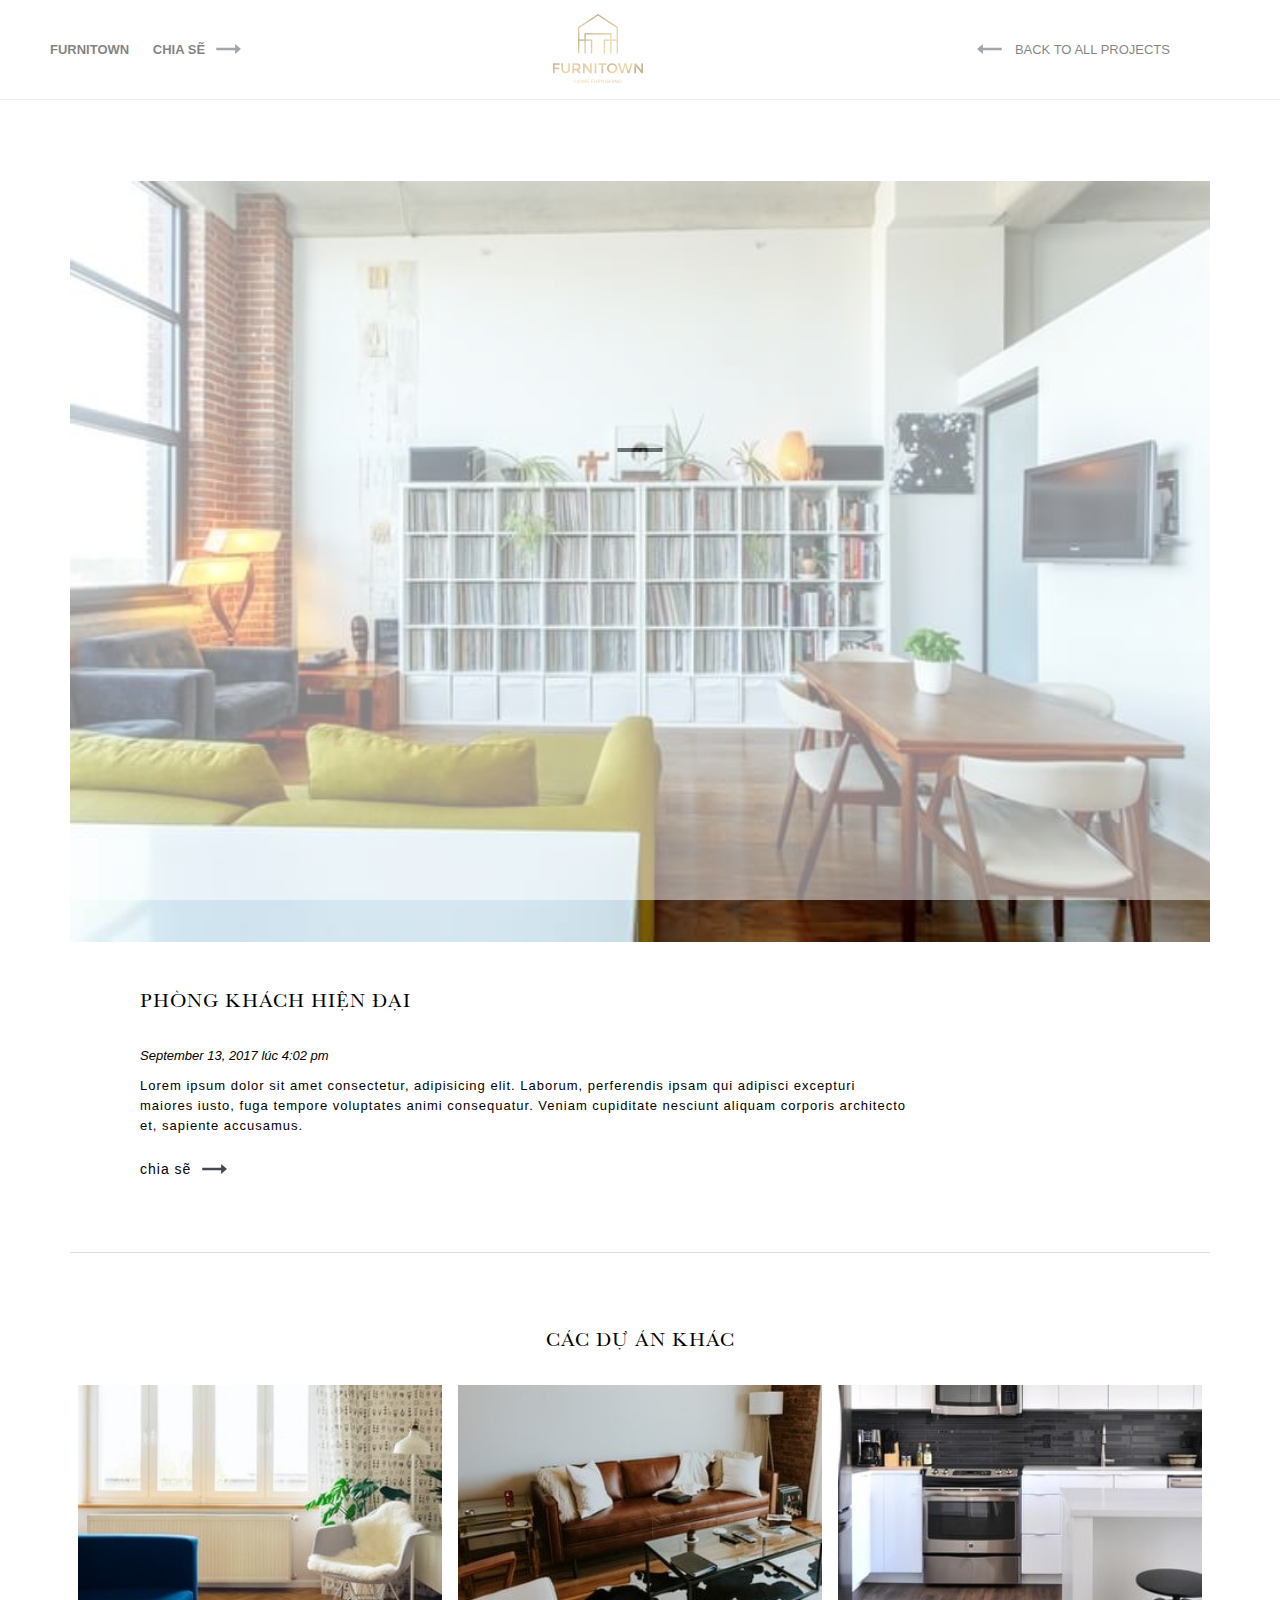
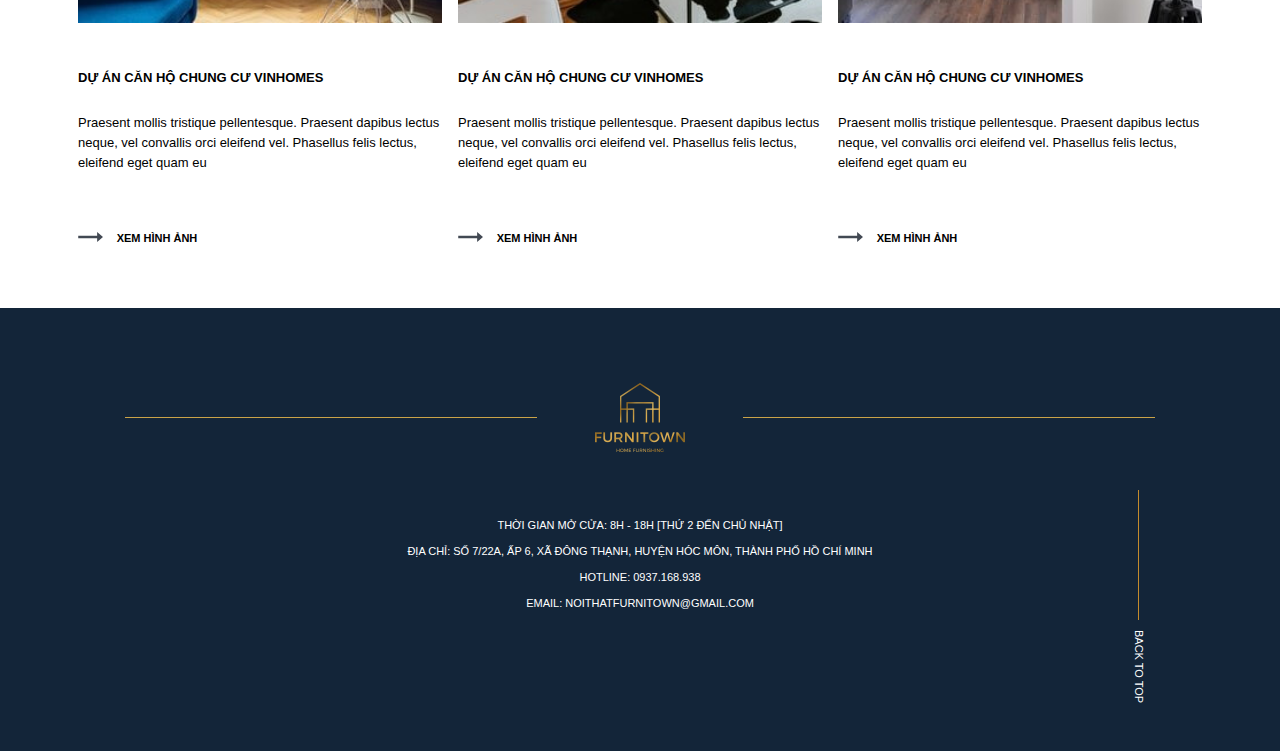
<file: project_detail.html>
<!DOCTYPE html>
<html lang="en">
<head>
    <meta charset="UTF-8" />
    <meta name="viewport" content="width=device-width, initial-scale=1.0" />
    <meta http-equiv="X-UA-Compatible" content="IE=edge,chrome=1" />
    <title>Dự Án - Furnitown - Furnitown</title>
    <link rel="shortcut icon" type="image/x-icon" href="./img/logo-and-icon/furnitown-svg-icon.svg">
    <meta name="title" content="" />
    <meta name="description" content="" />
    <meta property="og:locale" content="vi" />
    <meta property="og:type" content="article" />
    <meta property="og:title" content="Furnitown webiste" />
    <meta property="og:description" content="Furnitown webiste" />
    <meta property="og:url" content="" />
    <meta property="og:site_name" content="" />
    <meta property="og:image" content="" />
    
    <link rel="stylesheet" href="dest/style.min.css">
    <link rel="stylesheet" href="dest/fonts.css">
    <link rel="stylesheet" href="dest/stylelibs.min.css">
     <script>
      window.dataLayer = window.dataLayer || [];
      function gtag(){dataLayer.push(arguments);}
      gtag('js', new Date());

      gtag('config', 'G-0G36FF00JB');
    </script>
</head>
<body>
    <div class="loader">
        <div class="loader-line"></div>
    </div>
    <main class="main-content">
        <div class="page_top2">
            <div class="page_top2-left">
                <a href="./furnitown.html">Furnitown</a>
                <a href="#" class="share" style="padding: 55px 0 0 0;">Chia sẽ<i></i></a>
            </div>
            <div class="page_top2-brand">
                <a href="./index.html#">
                    <img src="./img/logo-and-icon/furnitown-footer-icon.png">
                </a>
            </div>
            <div class="page_top2-right">
                <a href="./project.html#">
                    <i></i>
                    <span>Back To ALL Projects</span>
                </a>
            </div>
        </div>
        <div class="line"></div>
        <div class="container">
            <div class="row row1">
                <div class="col-md-12 col-sm-12 col-xs-12 col-img-project">
                    <div class="img">
                        <img src="./img/project/project-img-6-big.jpg">
                    </div>
                </div>
            </div>
            <div class="row row2">
                <div class="container">
                    <div class="col-md-12 col-sm-12 col-xs-12 col-title">
                        <h3 class="title">PHÒNG KHÁCH HIỆN ĐẠI</h3>
                        <p></p>
                    </div>
                    <div class="col-md-12 col-sm-12 col-xs-12 col-des">
                        <p class="time">September 13, 2017 lúc 4:02 pm</p>
                        <p class="text">Lorem ipsum dolor sit amet consectetur, adipisicing elit. Laborum, perferendis ipsam qui adipisci excepturi maiores iusto, fuga tempore voluptates animi consequatur. Veniam cupiditate nesciunt aliquam corporis architecto et, sapiente accusamus.</p>
                        <div class="share"><a href="#">chia sẽ<i></i></a> </div>
                    </div>
                </div>
            
            </div>
            <div class="line-2"></div>
            
            <div class="row row3">
                <div class="col-md-12 col-sm-12 col-xs-12 col-title">
                    <p>CÁC DỰ ÁN KHÁC</p>
                </div>
                <div class="col-sm-4 col-xs-12 col-project">
                    <a href="#">
                        <div class="img">
                            <img src="img/project/project-img-4.jpg">
                        </div>
                    </a>
                  
                    <a href="#">
                        <div class="caption">
                            <h4 class="title">Dự án căn hộ chung cư Vinhomes</h4>
                            <p>Praesent mollis tristique pellentesque. Praesent dapibus lectus neque, vel convallis orci eleifend vel. Phasellus felis lectus, eleifend eget quam eu</p>
                        </div>
                    </a>
                    <a href="#">
                        <div class="btn">
                            <i></i>
                            <span>XEM HÌNH ẢNH</span>
                        </div>
                    </a>
                   
                </div>
                <div class="col-sm-4 col-xs-12 col-project">
                    <a href="# ">
                        <div class="img">
                            <img src="img/project/project-img-5.jpg">
                        </div>
                    </a>
                   
                    <a href="#">
                        <div class="caption">
                            <h4 class="title">Dự án căn hộ chung cư Vinhomes</h4>
                            <p>Praesent mollis tristique pellentesque. Praesent dapibus lectus neque, vel convallis orci eleifend vel. Phasellus felis lectus, eleifend eget quam eu</p>
                        </div>
                    </a>
                    <a href="#">
                        <div class="btn">
                            <i></i>
                            <span>XEM HÌNH ẢNH</span>
                        </div>
                    </a>  
                </div>
                <div class="col-sm-4 col-xs-12 col-project" style="border:none;">
                    <a href="#">
                        <div class="img">
                            <img src="img/project/project-img2.jpg">
                        </div>
                    </a>
                   
                    <a href="#">
                        <div class="caption">
                            <h4 class="title">Dự án căn hộ chung cư Vinhomes</h4>
                            <p>Praesent mollis tristique pellentesque. Praesent dapibus lectus neque, vel convallis orci eleifend vel. Phasellus felis lectus, eleifend eget quam eu</p>
                        </div>
                    </a>

                    <a href="#">
                        <div class="btn">
                            <i></i>
                            <span>XEM HÌNH ẢNH</span>
                        </div>
                    </a>    
                </div>
                </div>
            </div>
        </div>
       
    </main>
    <footer class="footer_page">
        <div class="container">
            <div class="main-ft">
                <div class="brand-ft">
                    <div class="line1"></div>
                    <img src="./img/logo-and-icon/furnitown-footer-icon.png">
                    <div class="line2"></div>
                </div>
                <div class="info">
                    <p>Thời gian mở cửa: 8h - 18h [Thứ 2 đến Chủ nhật]</p>
                    <p>Địa chỉ: Số 7/22A, Ấp 6, xã Đông Thạnh, huyện Hóc Môn, thành phố Hồ Chí Minh</p>
                    <p>Hotline: 0937.168.938</p>
                    <p>Email: <a href="#" class="link">noithatfurnitown@gmail.com</a></p>
                </div>
                <div class="backToTop">
                    <div class="line"></div>
                    <span>BACK TO TOP</span>
                </div>
            </div>
        </div>
    </footer>


    <script src="./js/libs/jquery.js"></script>
    <script src="./js/main.js"></script>
</body>
</html>
</file>
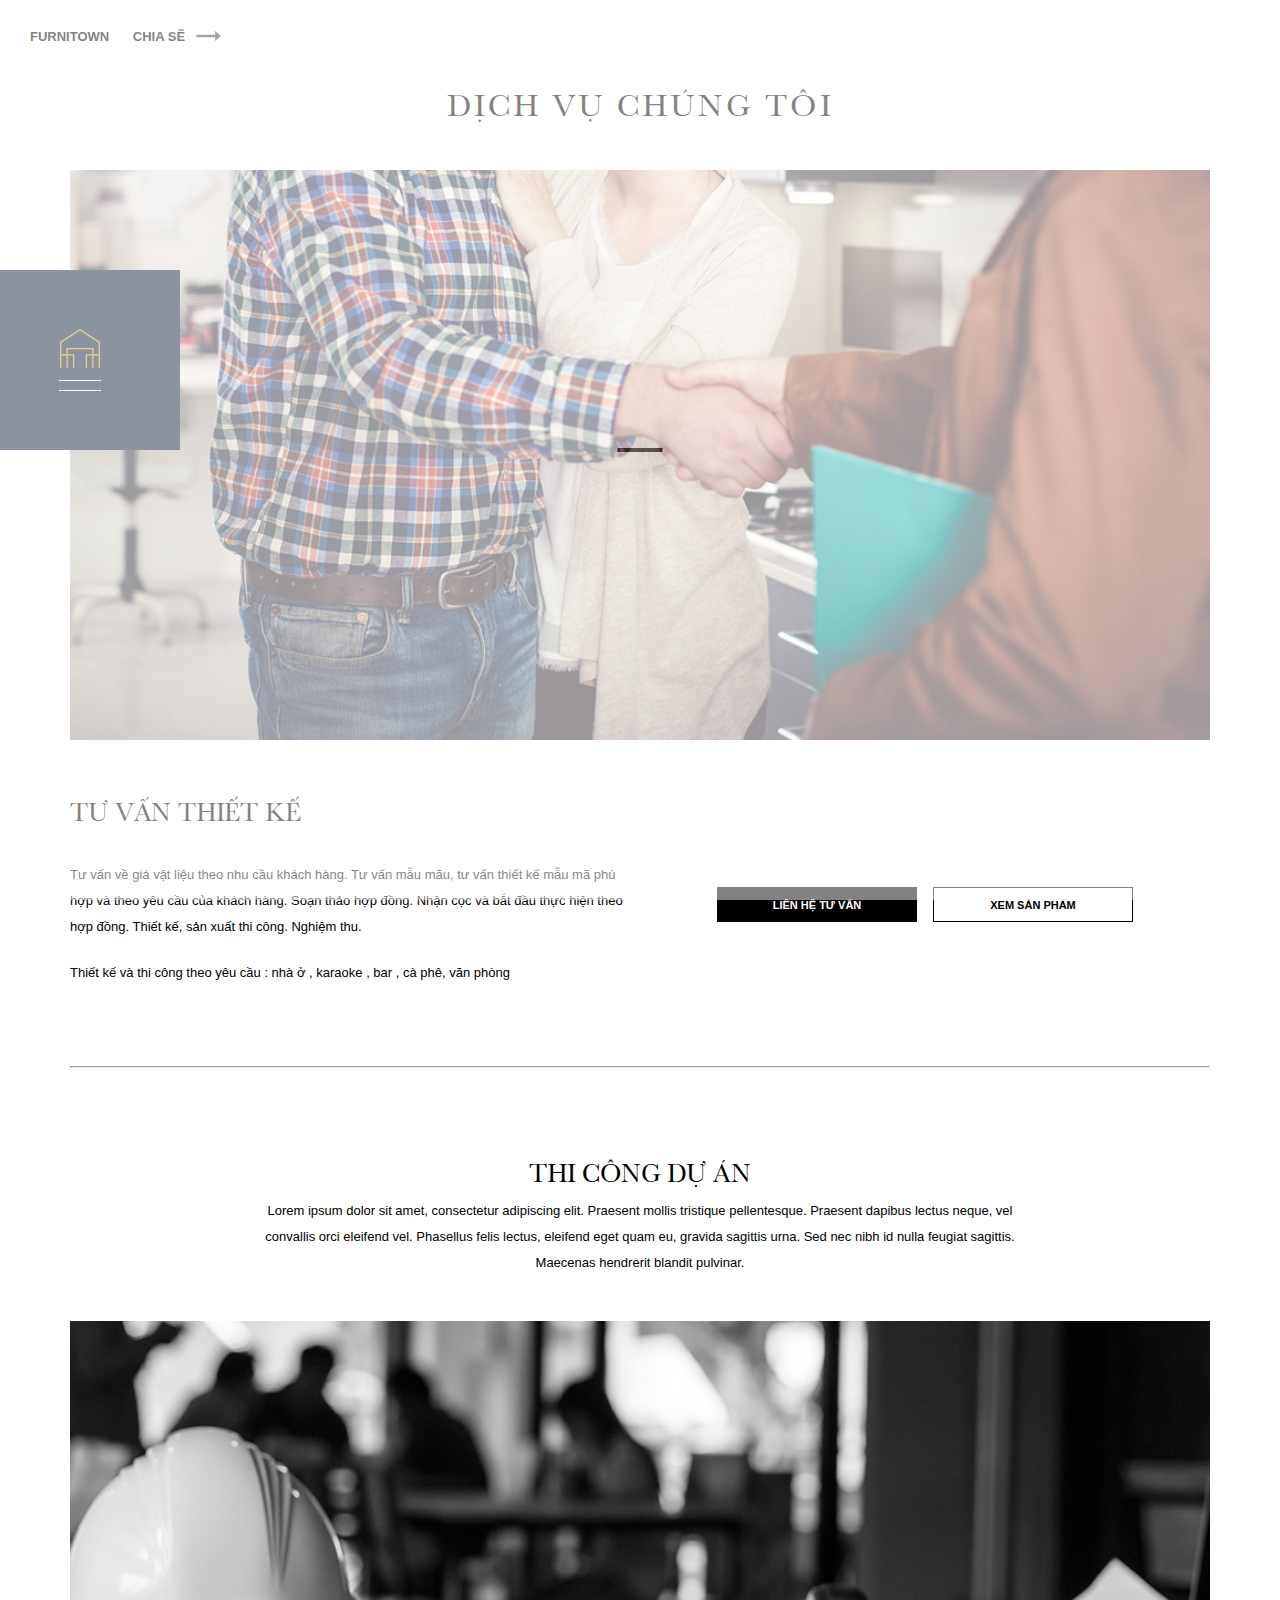
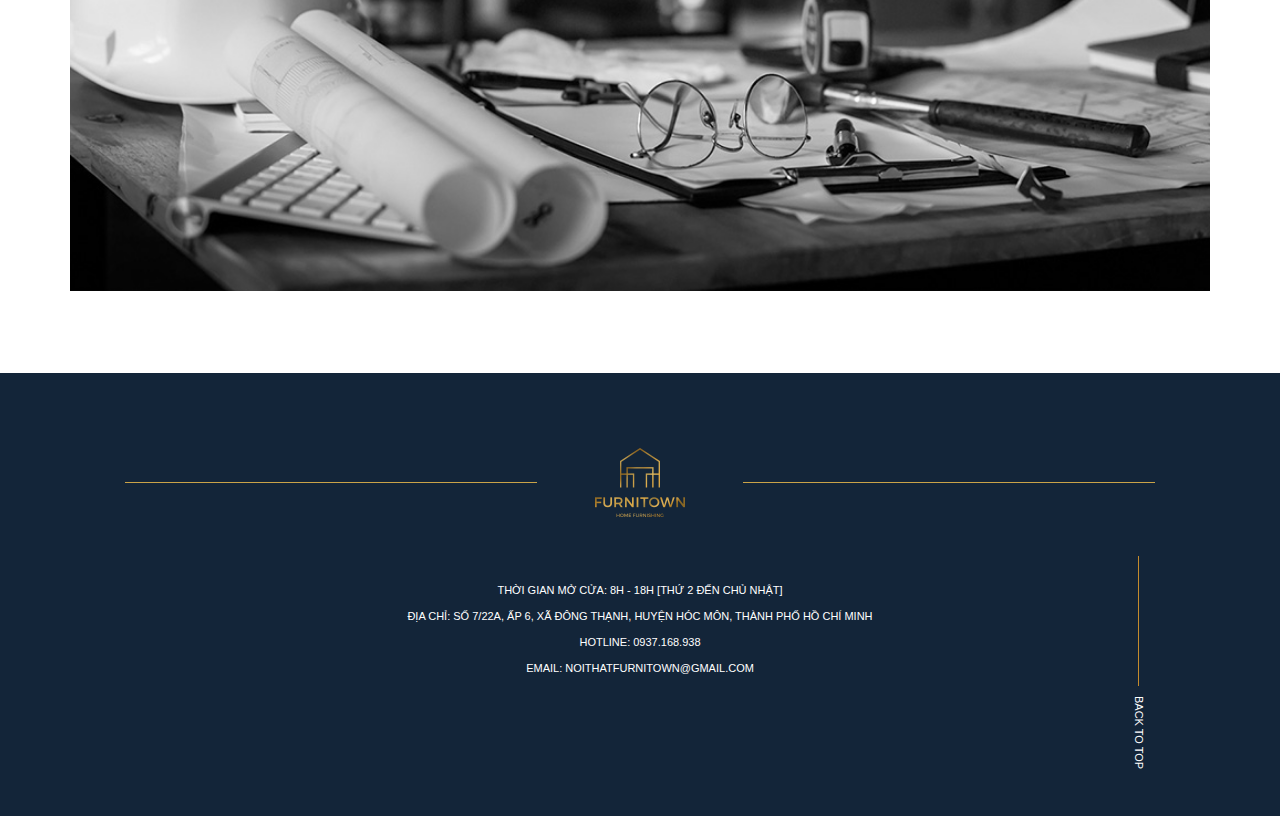
<file: service.html>
<!DOCTYPE html>
<html lang="en">
<head>
    <meta charset="UTF-8" />
    <meta name="viewport" content="width=device-width, initial-scale=1.0" />
    <meta http-equiv="X-UA-Compatible" content="IE=edge,chrome=1" />
    <title>Dịch Vụ - Furnitown - Furnitown</title>
    <link rel="shortcut icon" type="image/x-icon" href="./img/logo-and-icon/furnitown-svg-icon.svg">
    <meta name="title" content="" />
    <meta name="description" content="" />
    <meta property="og:locale" content="vi" />
    <meta property="og:type" content="article" />
    <meta property="og:title" content="Furnitown webiste" />
    <meta property="og:description" content="Furnitown webiste" />
    <meta property="og:url" content="" />
    <meta property="og:site_name" content="" />
    <meta property="og:image" content="" />
    
    <link rel="stylesheet" href="dest/style.min.css">
    <link rel="stylesheet" href="dest/fonts.css">
    <link rel="stylesheet" href="dest/stylelibs.min.css">
     <script>
      window.dataLayer = window.dataLayer || [];
      function gtag(){dataLayer.push(arguments);}
      gtag('js', new Date());

      gtag('config', 'G-0G36FF00JB');
    </script>
</head>
<body>
    <div class="loader">
        <div class="loader-line"></div>
    </div>
    <div class="overplay-mobile"></div>
    <div class="menu_mobile">
        <div class="top_nav">
            <a href="./furnitown.html">
                <span>FURNITOWN</span>
            </a>
            <div class="follow">
                <ul>
                    <li><a href="#">Follow Us</a></li>
                    <li class="email"><a href="#"><img src="./img/logo-and-icon/email.png"></a></li>
                    <li class="fb"><a href="#"><i><img src="./img/logo-and-icon/icon-fb.svg" alt=""></i></a></li>
                </ul>
            </div>
        </div>
        <div class="mobile">
            <div class="mobile_brand">
                <img src="./img/logo-and-icon/furnitown-icon.png">
                <div class="line"></div>
                <div class="close">
                    <span></span>
                    <span class="span-two"></span>
                </div>       
            </div>
            <div class="mobile_nav">
                <ul>
                    <li><a href="./furnitown.html">FURNITOWN</a></li>
                    <li><a href="./product.html">SẢN PHẨM</a></li>
                    <li><a href="./service.html">DỊCH VỤ</a></li>
                    <li><a href="./project.html">DỰ ÁN</a></li>
                    <li><a href="./news.html">TIN TỨC</a></li>
                    <li><a href="./contact.html">LIÊN HỆ</a></li>
                </ul>
            </div>
        </div>
    </div>
    <header class="header_page">
        <nav>
            <ul>
                <li><a href="./furnitown.html">FURNITOWN</a></li>
                <li><a href="./product.html">SẢN PHẨM</a></li>
                <li><a href="./service.html">DỊCH VỤ</a></li>
                <li><a href="./index.html" class="brand-none"><img src="./img/logo-and-icon/furnitown-home-icon.png" class="brand"></a></li>
                <li><a href="./project.html">DỰ ÁN</a></li>
                <li><a href="./news.html">TIN TỨC</a></li>
                <li><a href="./contact.html">LIÊN HỆ</a></li>
            </ul>
        </nav>
        <div class="menu_mobile-responsive">
            <div class="hambuger">
                <img src="./img/logo-and-icon/humbuger.png">
                <span>MENU</span>
            </div>
            <div class="brand">
                <img src="./img/logo-and-icon/furnitown-footer-icon.png">
            </div>
        </div>
    </header>

    <main class="servicepage push">
        <div class="menu">
            <div class="logo">
                <img src="./img/logo-and-icon/furnitown-icon.png">
            </div>
            <div class="button"></div>

            <div class="menu_hover">
                <div class="logo">
                    <img src="./img/logo-and-icon/furnitown-footer-icon.png">
                </div>
                <div class="menu_line">
                    <span>MENU</span><div class="line"></div>
                </div>
            </div>
        </div>
        <div class="page_top">
            <a href="./furnitown.html">Furnitown</a>
            <a href="#" class="share" style="padding: 55px 0 0 0;">Chia sẽ<i></i></a>
        </div>
        <div class="main-content">
            <div class="container">
                <div class="row row1">
                    <div class="col-xs-12 col-1">
                        <h3 class="title">DỊCH VỤ CHÚNG TÔI</h3>
                        <div class="img">
                            <img src="./img/service/service-img1.jpg">
                        </div>
                    </div>
                    <div class="col-xs-12 col-2">
                        <div class="col-sm-6 col-xs-12 col-small-1">
                            <h4 class="title">TƯ VẤN THIẾT KẾ</h4>
                            <p class="des">Tư vấn về giá vật liệu theo nhu cầu khách hàng. Tư vấn mẫu mãu, tư vấn thiết kế mẫu mã phù hợp và theo yêu cầu của khách hàng. Soạn thảo hợp đồng. Nhận cọc và bắt đầu thực hiện theo hợp đồng. Thiết kế, sản xuất thi công. Nghiệm thu.</p>
                            <p class="req">Thiết kế và thi công theo yêu cầu : 
                                nhà ở , karaoke , bar , cà phê, văn phòng</p>
                        </div>
                        <div class="col-sm-6 col-xs-12 col-btn">
                            <div class="col-sm-6 col-xs-12 col-black">
                                <div class="btn-contact">
                                    <a href="#" class="tuvan">
                                        Liên Hệ Tư Vấn
                                    </a>
                                </div>
                            </div>  
                        
                            <div class="col-sm-6 col-xs-12 col-white">
                                <div class="btn-product">
                                    <a href="http://localhost:3000/product.html">
                                        Xem Sản Phẩm
                                    </a>
                                </div>
                            </div>
                        </div>
                    </div>
                </div>
                <hr>
                <div class="row row2">
                    <div class="caption">
                        <h4 class="title">Thi Công Dự Án</h4>
                        <p>Lorem ipsum dolor sit amet, consectetur adipiscing elit. Praesent mollis tristique pellentesque. Praesent dapibus lectus neque, vel convallis orci eleifend vel. Phasellus felis lectus, eleifend eget quam eu, gravida sagittis urna. Sed nec nibh id nulla feugiat sagittis. Maecenas hendrerit blandit pulvinar.</p>
                    </div>
                    <div class="img">
                        <img src="./img/service/service-img2.jpg">
                    </div>
                </div>
            </div>
        </div>
    </main>

    <footer class="footer_page push">
        <div class="container">
            <div class="main-ft">
                <div class="brand-ft">
                    <div class="line1"></div>
                    <img src="./img/logo-and-icon/furnitown-footer-icon.png">
                    <div class="line2"></div>
                </div>
                <div class="info">
                    <p>Thời gian mở cửa: 8h - 18h [Thứ 2 đến Chủ nhật]</p>
                    <p>Địa chỉ: Số 7/22A, Ấp 6, xã Đông Thạnh, huyện Hóc Môn, thành phố Hồ Chí Minh</p>
                    <p>Hotline: 0937.168.938</p>
                    <p>Email: <a href="#" class="link">noithatfurnitown@gmail.com</a></p>
                </div>
                <div class="backToTop">
                    <div class="line"></div>
                    <span>BACK TO TOP</span>
                </div>
            </div>
        </div>
    </footer>
    <div class="tuvan-modal" id="modal">
        <div class="modal-header">
            <div class="title">Liên Hệ Đặt Hàng</div>
            <div class="close"><a href="#">x</a></div>
        </div>
        <div class="modal_body">
            <div class="modal_body-des">
                <h4>Cách 1:</h4>
                <p>Gọi đến số Hotline:<a href="#">0937.168.938</a></p>
            </div>
            <div class="modal_body-des">
                <h4>Cách 2:</h4>
                <p>Đến trực tiếp xưởng tại địa chỉ: Số 7/22A, Ấp 6, xã Đông Thạnh, huyện Hóc Môn, thành phố Hồ Chí Minh</p>
            </div>
            <div class="modal_body-des">
                <h4>Email:</h4>
                <p><a href="#">noithatfurnitown@gmail.com</a></p>
            </div>
        </div>
    </div>
    <div class="overplay"></div>

    <script src="./js/libs/jquery.js"></script>
    <script src="./js/main.js"></script>
</body>
</html>
</file>
<file: dest/fonts.css>
@font-face{
    font-family:'EVi';
    src: url('../font/ElleBaskerville.woff') format('woff');
    src: url('../font/ElleBaskerville.woff2') format('woff2');
    display: fallback;
}

@font-face{
    font-family: 'EViB';
    src: url('../font/ElleBaskerville-Bold.woff') format('woff');
    src: url('../font/ElleBaskerville-Bold.woff2') format('woff2');
    display: fallback;
}

@font-face{
    font-family: 'EviB-Italic';
    src: url('../font/ElleBaskerville-BoldItalic.woff') format('woff');
    src: url('../font/ElleBaskerville-BoldItalic.woff2') format('woff2');
    display: fallback;
}
</file>
<file: dest/style.min.css>
html,body,div,span,applet,object,iframe,h1,h2,h3,h4,h5,h6,p,blockquote,pre,a,abbr,acronym,address,big,cite,code,del,dfn,em,img,ins,kbd,q,s,samp,small,strike,strong,sub,sup,tt,var,b,u,i,center,dl,dt,dd,ol,ul,li,fieldset,form,label,legend,table,caption,tbody,tfoot,thead,tr,th,td,article,aside,canvas,details,embed,figure,figcaption,footer,header,hgroup,menu,nav,output,ruby,section,summary,time,mark,audio,video{margin:0;padding:0;border:0;font-size:100%;font:inherit;vertical-align:baseline}article,aside,details,figcaption,figure,footer,header,hgroup,menu,nav,section{display:block}body{line-height:1}ol,ul{list-style:none}blockquote,q{quotes:none}blockquote:before,blockquote:after,q:before,q:after{content:'';content:none}table{border-collapse:collapse;border-spacing:0}body{margin:0px 0px 0px 0px}.container{max-width:1030px;margin-right:auto;margin-left:auto;padding-left:15px;padding-right:15px}@media (min-width: 768px){.container{width:750px}}@media (min-width: 992px){.container{width:970px}}@media (min-width: 1200px){.container{width:1170px}}.container-fluid{margin-right:auto;margin-left:auto}.row{width:100%}.col-xs-1,.col-sm-1,.col-md-1,.col-lg-1,.col-xs-2,.col-sm-2,.col-md-2,.col-lg-2,.col-xs-3,.col-sm-3,.col-md-3,.col-lg-3,.col-xs-4,.col-sm-4,.col-md-4,.col-lg-4,.col-xs-5,.col-sm-5,.col-md-5,.col-lg-5,.col-xs-6,.col-sm-6,.col-md-6,.col-lg-6,.col-xs-7,.col-sm-7,.col-md-7,.col-lg-7,.col-xs-8,.col-sm-8,.col-md-8,.col-lg-8,.col-xs-9,.col-sm-9,.col-md-9,.col-lg-9,.col-xs-10,.col-sm-10,.col-md-10,.col-lg-10,.col-xs-11,.col-sm-11,.col-md-11,.col-lg-11,.col-xs-12,.col-sm-12,.col-md-12,.col-lg-12{position:relative;min-height:1px}.col-xs-1,.col-xs-2,.col-xs-3,.col-xs-4,.col-xs-5,.col-xs-6,.col-xs-7,.col-xs-8,.col-xs-9,.col-xs-10,.col-xs-11,.col-xs-12{float:left}.col-xs-12{width:100%}.col-xs-11{width:91.66666667%}.col-xs-10{width:83.33333333%}.col-xs-9{width:75%}.col-xs-8{width:66.66666667%}.col-xs-7{width:58.33333333%}.col-xs-6{width:50%}.col-xs-5{width:41.66666667%}.col-xs-4{width:33.33333333%}.col-xs-3{width:25%}.col-xs-2{width:16.66666667%}.col-xs-1{width:8.33333333%}.col-xs-pull-12{right:100%}.col-xs-pull-11{right:91.66666667%}.col-xs-pull-10{right:83.33333333%}.col-xs-pull-9{right:75%}.col-xs-pull-8{right:66.66666667%}.col-xs-pull-7{right:58.33333333%}.col-xs-pull-6{right:50%}.col-xs-pull-5{right:41.66666667%}.col-xs-pull-4{right:33.33333333%}.col-xs-pull-3{right:25%}.col-xs-pull-2{right:16.66666667%}.col-xs-pull-1{right:8.33333333%}.col-xs-pull-0{right:auto}.col-xs-push-12{left:100%}.col-xs-push-11{left:91.66666667%}.col-xs-push-10{left:83.33333333%}.col-xs-push-9{left:75%}.col-xs-push-8{left:66.66666667%}.col-xs-push-7{left:58.33333333%}.col-xs-push-6{left:50%}.col-xs-push-5{left:41.66666667%}.col-xs-push-4{left:33.33333333%}.col-xs-push-3{left:25%}.col-xs-push-2{left:16.66666667%}.col-xs-push-1{left:8.33333333%}.col-xs-push-0{left:auto}.col-xs-offset-12{margin-left:100%}.col-xs-offset-11{margin-left:91.66666667%}.col-xs-offset-10{margin-left:83.33333333%}.col-xs-offset-9{margin-left:75%}.col-xs-offset-8{margin-left:66.66666667%}.col-xs-offset-7{margin-left:58.33333333%}.col-xs-offset-6{margin-left:50%}.col-xs-offset-5{margin-left:41.66666667%}.col-xs-offset-4{margin-left:33.33333333%}.col-xs-offset-3{margin-left:25%}.col-xs-offset-2{margin-left:16.66666667%}.col-xs-offset-1{margin-left:8.33333333%}.col-xs-offset-0{margin-left:0%}@media (min-width: 768px){.col-sm-1,.col-sm-2,.col-sm-3,.col-sm-4,.col-sm-5,.col-sm-6,.col-sm-7,.col-sm-8,.col-sm-9,.col-sm-10,.col-sm-11,.col-sm-12{float:left}.col-sm-12{width:100%}.col-sm-11{width:91.66666667%}.col-sm-10{width:83.33333333%}.col-sm-9{width:75%}.col-sm-8{width:66.66666667%}.col-sm-7{width:58.33333333%}.col-sm-6{width:50%}.col-sm-5{width:41.66666667%}.col-sm-4{width:33.33333333%}.col-sm-3{width:25%}.col-sm-2{width:16.66666667%}.col-sm-1{width:8.33333333%}.col-sm-pull-12{right:100%}.col-sm-pull-11{right:91.66666667%}.col-sm-pull-10{right:83.33333333%}.col-sm-pull-9{right:75%}.col-sm-pull-8{right:66.66666667%}.col-sm-pull-7{right:58.33333333%}.col-sm-pull-6{right:50%}.col-sm-pull-5{right:41.66666667%}.col-sm-pull-4{right:33.33333333%}.col-sm-pull-3{right:25%}.col-sm-pull-2{right:16.66666667%}.col-sm-pull-1{right:8.33333333%}.col-sm-pull-0{right:auto}.col-sm-push-12{left:100%}.col-sm-push-11{left:91.66666667%}.col-sm-push-10{left:83.33333333%}.col-sm-push-9{left:75%}.col-sm-push-8{left:66.66666667%}.col-sm-push-7{left:58.33333333%}.col-sm-push-6{left:50%}.col-sm-push-5{left:41.66666667%}.col-sm-push-4{left:33.33333333%}.col-sm-push-3{left:25%}.col-sm-push-2{left:16.66666667%}.col-sm-push-1{left:8.33333333%}.col-sm-push-0{left:auto}.col-sm-offset-12{margin-left:100%}.col-sm-offset-11{margin-left:91.66666667%}.col-sm-offset-10{margin-left:83.33333333%}.col-sm-offset-9{margin-left:75%}.col-sm-offset-8{margin-left:66.66666667%}.col-sm-offset-7{margin-left:58.33333333%}.col-sm-offset-6{margin-left:50%}.col-sm-offset-5{margin-left:41.66666667%}.col-sm-offset-4{margin-left:33.33333333%}.col-sm-offset-3{margin-left:25%}.col-sm-offset-2{margin-left:16.66666667%}.col-sm-offset-1{margin-left:8.33333333%}.col-sm-offset-0{margin-left:0%}}@media (min-width: 992px){.col-md-1,.col-md-2,.col-md-3,.col-md-4,.col-md-5,.col-md-6,.col-md-7,.col-md-8,.col-md-9,.col-md-10,.col-md-11,.col-md-12{float:left}.col-md-12{width:100%}.col-md-11{width:91.66666667%}.col-md-10{width:83.33333333%}.col-md-9{width:75%}.col-md-8{width:66.66666667%}.col-md-7{width:58.33333333%}.col-md-6{width:50%}.col-md-5{width:41.66666667%}.col-md-4{width:33.33333333%}.col-md-3{width:25%}.col-md-2{width:16.66666667%}.col-md-1{width:8.33333333%}.col-md-pull-12{right:100%}.col-md-pull-11{right:91.66666667%}.col-md-pull-10{right:83.33333333%}.col-md-pull-9{right:75%}.col-md-pull-8{right:66.66666667%}.col-md-pull-7{right:58.33333333%}.col-md-pull-6{right:50%}.col-md-pull-5{right:41.66666667%}.col-md-pull-4{right:33.33333333%}.col-md-pull-3{right:25%}.col-md-pull-2{right:16.66666667%}.col-md-pull-1{right:8.33333333%}.col-md-pull-0{right:auto}.col-md-push-12{left:100%}.col-md-push-11{left:91.66666667%}.col-md-push-10{left:83.33333333%}.col-md-push-9{left:75%}.col-md-push-8{left:66.66666667%}.col-md-push-7{left:58.33333333%}.col-md-push-6{left:50%}.col-md-push-5{left:41.66666667%}.col-md-push-4{left:33.33333333%}.col-md-push-3{left:25%}.col-md-push-2{left:16.66666667%}.col-md-push-1{left:8.33333333%}.col-md-push-0{left:auto}.col-md-offset-12{margin-left:100%}.col-md-offset-11{margin-left:91.66666667%}.col-md-offset-10{margin-left:83.33333333%}.col-md-offset-9{margin-left:75%}.col-md-offset-8{margin-left:66.66666667%}.col-md-offset-7{margin-left:58.33333333%}.col-md-offset-6{margin-left:50%}.col-md-offset-5{margin-left:41.66666667%}.col-md-offset-4{margin-left:33.33333333%}.col-md-offset-3{margin-left:25%}.col-md-offset-2{margin-left:16.66666667%}.col-md-offset-1{margin-left:8.33333333%}.col-md-offset-0{margin-left:0%}}@media (min-width: 1200px){.col-lg-1,.col-lg-2,.col-lg-3,.col-lg-4,.col-lg-5,.col-lg-6,.col-lg-7,.col-lg-8,.col-lg-9,.col-lg-10,.col-lg-11,.col-lg-12{float:left}.col-lg-12{width:100%}.col-lg-11{width:91.66666667%}.col-lg-10{width:83.33333333%}.col-lg-9{width:75%}.col-lg-8{width:66.66666667%}.col-lg-7{width:58.33333333%}.col-lg-6{width:50%}.col-lg-5{width:41.66666667%}.col-lg-4{width:33.33333333%}.col-lg-3{width:25%}.col-lg-2{width:16.66666667%}.col-lg-1{width:8.33333333%}.col-lg-pull-12{right:100%}.col-lg-pull-11{right:91.66666667%}.col-lg-pull-10{right:83.33333333%}.col-lg-pull-9{right:75%}.col-lg-pull-8{right:66.66666667%}.col-lg-pull-7{right:58.33333333%}.col-lg-pull-6{right:50%}.col-lg-pull-5{right:41.66666667%}.col-lg-pull-4{right:33.33333333%}.col-lg-pull-3{right:25%}.col-lg-pull-2{right:16.66666667%}.col-lg-pull-1{right:8.33333333%}.col-lg-pull-0{right:auto}.col-lg-push-12{left:100%}.col-lg-push-11{left:91.66666667%}.col-lg-push-10{left:83.33333333%}.col-lg-push-9{left:75%}.col-lg-push-8{left:66.66666667%}.col-lg-push-7{left:58.33333333%}.col-lg-push-6{left:50%}.col-lg-push-5{left:41.66666667%}.col-lg-push-4{left:33.33333333%}.col-lg-push-3{left:25%}.col-lg-push-2{left:16.66666667%}.col-lg-push-1{left:8.33333333%}.col-lg-push-0{left:auto}.col-lg-offset-12{margin-left:100%}.col-lg-offset-11{margin-left:91.66666667%}.col-lg-offset-10{margin-left:83.33333333%}.col-lg-offset-9{margin-left:75%}.col-lg-offset-8{margin-left:66.66666667%}.col-lg-offset-7{margin-left:58.33333333%}.col-lg-offset-6{margin-left:50%}.col-lg-offset-5{margin-left:41.66666667%}.col-lg-offset-4{margin-left:33.33333333%}.col-lg-offset-3{margin-left:25%}.col-lg-offset-2{margin-left:16.66666667%}.col-lg-offset-1{margin-left:8.33333333%}.col-lg-offset-0{margin-left:0%}}.clearfix:before,.clearfix:after,.container:before,.container:after,.container-fluid:before,.container-fluid:after,.row:before,.row:after{content:" ";display:table}.clearfix:after,.container:after,.container-fluid:after,.row:after{clear:both}.center-block{display:block;margin-left:auto;margin-right:auto}.pull-right{float:right !important}.pull-left{float:left !important}.hide{display:none !important}.invisible{visibility:hidden}.text-hide{font:0/0 a;color:transparent;text-shadow:none;background-color:transparent;border:0}.hidden{display:none !important}.affix{position:fixed}@-ms-viewport{width:device-width}.visible-xs,.visible-sm,.visible-md,.visible-lg{display:none !important}.visible-xs-block,.visible-xs-inline,.visible-xs-inline-block,.visible-sm-block,.visible-sm-inline,.visible-sm-inline-block,.visible-md-block,.visible-md-inline,.visible-md-inline-block,.visible-lg-block,.visible-lg-inline,.visible-lg-inline-block{display:none !important}@media (max-width: 767px){.visible-xs{display:block !important}table.visible-xs{display:table !important}tr.visible-xs{display:table-row !important}th.visible-xs,td.visible-xs{display:table-cell !important}}@media (max-width: 767px){.visible-xs-block{display:block !important}}@media (max-width: 767px){.visible-xs-inline{display:inline !important}}@media (max-width: 767px){.visible-xs-inline-block{display:inline-block !important}}@media (min-width: 768px) and (max-width: 991px){.visible-sm{display:block !important}table.visible-sm{display:table !important}tr.visible-sm{display:table-row !important}th.visible-sm,td.visible-sm{display:table-cell !important}}@media (min-width: 768px) and (max-width: 991px){.visible-sm-block{display:block !important}}@media (min-width: 768px) and (max-width: 991px){.visible-sm-inline{display:inline !important}}@media (min-width: 768px) and (max-width: 991px){.visible-sm-inline-block{display:inline-block !important}}@media (min-width: 992px) and (max-width: 1199px){.visible-md{display:block !important}table.visible-md{display:table !important}tr.visible-md{display:table-row !important}th.visible-md,td.visible-md{display:table-cell !important}}@media (min-width: 992px) and (max-width: 1199px){.visible-md-block{display:block !important}}@media (min-width: 992px) and (max-width: 1199px){.visible-md-inline{display:inline !important}}@media (min-width: 992px) and (max-width: 1199px){.visible-md-inline-block{display:inline-block !important}}@media (min-width: 1200px){.visible-lg{display:block !important}table.visible-lg{display:table !important}tr.visible-lg{display:table-row !important}th.visible-lg,td.visible-lg{display:table-cell !important}}@media (min-width: 1200px){.visible-lg-block{display:block !important}}@media (min-width: 1200px){.visible-lg-inline{display:inline !important}}@media (min-width: 1200px){.visible-lg-inline-block{display:inline-block !important}}@media (max-width: 767px){.hidden-xs{display:none !important}}@media (min-width: 768px) and (max-width: 991px){.hidden-sm{display:none !important}}@media (min-width: 992px) and (max-width: 1199px){.hidden-md{display:none !important}}@media (min-width: 1200px){.hidden-lg{display:none !important}}.visible-print{display:none !important}@media print{.visible-print{display:block !important}table.visible-print{display:table !important}tr.visible-print{display:table-row !important}th.visible-print,td.visible-print{display:table-cell !important}}.visible-print-block{display:none !important}@media print{.visible-print-block{display:block !important}}.visible-print-inline{display:none !important}@media print{.visible-print-inline{display:inline !important}}.visible-print-inline-block{display:none !important}@media print{.visible-print-inline-block{display:inline-block !important}}@media print{.hidden-print{display:none !important}}.header_page{width:100%;background:#000;display:none;position:fixed;z-index:999}.header_page .active{display:block;position:fixed}.header_page nav{height:80px}.header_page nav ul{display:flex;align-items:center;justify-content:center;height:100%}.header_page nav ul li{align-items:center;font-size:13px}.header_page nav ul li a{color:#fff;line-height:22px;padding:19px 34px;font-weight:bold;letter-spacing:2px;text-transform:uppercase;position:relative;font-family:Arial, Helvetica, sans-serif;text-decoration:none}.header_page nav ul li a::after{content:"";position:absolute;width:0%;display:block;height:2px;left:0;right:0;margin:auto;background-color:#fff;transition:all 0.7s cubic-bezier(0.075, 0.82, 0.165, 1)}.header_page nav ul li a:hover::after{width:80%;transition:all 0.7s cubic-bezier(0.075, 0.82, 0.165, 1)}.header_page nav ul li .brand-none{cursor:pointer}.header_page nav ul li .brand-none:hover::after{display:none}.header_page nav ul li .hv::before{display:none}.header_page nav ul li .hv::after{display:none}.header_page nav ul li .brand{color:#fff;width:72px;height:50px;margin:0 10px}.header_page nav ul li .brand::after{display:none}.header_page .menu_mobile-responsive{padding:20px;display:none}.header_page .menu_mobile-responsive .hambuger{display:flex;align-items:center;cursor:pointer}.header_page .menu_mobile-responsive .hambuger span{font-size:13px;font-family:Arial;line-height:40px;color:#fff;text-transform:uppercase;cursor:pointer;padding-left:10px}@media screen and (max-width: 991px) and (min-height: 500px){.header_page nav ul li a{padding:10px}}@media screen and (min-width: 320px) and (max-width: 767px){.header_page{width:100%;background:#132539}.header_page nav{display:none}.header_page .menu_mobile-responsive{padding:5px;display:flex;justify-content:space-between;align-items:center}}@media (max-width: 339px){.header_page{width:100%;background:#132539}.header_page nav{display:none}.header_page .menu_mobile-responsive{padding:5px;display:flex;justify-content:space-between;align-items:center}}.footer_homepage{width:100%;position:relative;text-align:center;margin:auto;height:auto}.footer_homepage .container{max-width:1030px}.footer_homepage .container .main-ft{width:100%;text-align:center;display:inline-block;position:relative}.footer_homepage .container .main-ft .brand-ft{display:flex;align-items:center}.footer_homepage .container .main-ft .brand-ft .line1{width:40%;height:1px;background:#caa348;display:inline-block;margin:auto 0}.footer_homepage .container .main-ft .brand-ft img{margin:auto;padding:0 20px}.footer_homepage .container .main-ft .brand-ft .line2{width:40%;height:1px;background:#caa348;display:inline-block}.footer_homepage .container .main-ft .info{padding:60px}.footer_homepage .container .main-ft .info p{font-size:11px;font-family:Arial;line-height:26px;color:#fff;text-transform:uppercase}.footer_homepage .container .main-ft .info p .link{text-decoration:none;color:#fff}.footer_homepage .container .main-ft .backToTop{position:absolute;right:0;bottom:-45px;cursor:pointer;transition:transform 0.5s}.footer_homepage .container .main-ft .backToTop .line{content:"";width:1px;height:130px;display:block;right:0;margin:0 auto;background-color:#c48b2c;transition:all 0.5s}.footer_homepage .container .main-ft .backToTop span{padding:10px 0 0 0;color:#fff;font-size:11px;writing-mode:vertical-rl}.footer_homepage .container .main-ft .backToTop:hover .line{transform:translateY(-10px);transition:transform 0.5s}.footer_page{width:100%;position:relative;text-align:center;margin:auto;background:#132539}.footer_page .container{max-width:1030px;padding:75px 0}.footer_page .container .main-ft{width:100%;text-align:center;display:inline-block;position:relative}.footer_page .container .main-ft .brand-ft{display:flex;align-items:center}.footer_page .container .main-ft .brand-ft .line1{width:40%;height:1px;background:#caa348;display:inline-block;margin:auto 0}.footer_page .container .main-ft .brand-ft img{margin:auto;padding:0 20px}.footer_page .container .main-ft .brand-ft .line2{width:40%;height:1px;background:#caa348;display:inline-block}.footer_page .container .main-ft .info{padding:60px}.footer_page .container .main-ft .info p{font-size:11px;font-family:Arial;line-height:26px;color:#fff;text-transform:uppercase}.footer_page .container .main-ft .info p .link{text-decoration:none;color:#fff}.footer_page .container .main-ft .backToTop{position:absolute;right:0;bottom:-30px;cursor:pointer;transition:transform 0.5s}.footer_page .container .main-ft .backToTop .line{content:"";width:1px;height:130px;display:block;right:0;margin:0 auto;background-color:#c48b2c;transition:all 0.5s}.footer_page .container .main-ft .backToTop span{padding:10px 0 0 0;color:#fff;font-size:11px;writing-mode:vertical-rl}.footer_page .container .main-ft .backToTop:hover .line{transform:translateY(-10px);transition:transform 0.5s}@media screen and (min-width: 320px) and (max-width: 767px){.footer_homepage .container .main-ft .backToTop{right:9px;bottom:20px}.footer_page .container .main-ft .backToTop{right:9px;bottom:-60px}}@media (max-width: 339px){.footer_homepage .container .main-ft .backToTop{right:9px;bottom:20px}.footer_page{height:550px}.footer_page .container .main-ft .backToTop{right:9px;bottom:-45px}}.loader{position:fixed;width:100%;height:100vh;position:absolute;background-color:#fff;z-index:3000}.loader .loader-line{content:"";width:45px;height:4px;background-color:#000;top:50%;left:50%;transform:translate(-50%, -50%);-webkit-transform:translate(-50%, -50%);-o-transform:translate(-50%, -50%);position:absolute;position:relative;animation:quay 1.2s infinite}@keyframes quay{from{transform:rotate(0deg)}to{transform:rotate(180deg)}}.overplay-mobile{left:0;width:100%;height:100vh;animation:slowly 1s;position:absolute;background:rgba(0,0,0,0.8);display:none;z-index:900;transition:all 0.5s;position:fixed}.menu_mobile{width:500px;height:100vh;left:-100%;background:#1c2126;z-index:1000;transition-delay:.6s;-webkit-transition-delay:.6s;-o-transition-delay:.6s;transition:all 0.8s cubic-bezier(0.81, 0.2, 0.32, 0.93);position:fixed}.menu_mobile .top_nav{display:flex;align-items:center;justify-content:space-between;padding:30px}.menu_mobile .top_nav a{text-decoration:none}.menu_mobile .top_nav a span{font-size:13px;font-family:Arial;line-height:40px;color:#fff;text-transform:uppercase;cursor:pointer}.menu_mobile .top_nav .follow ul{display:flex;align-items:center}.menu_mobile .top_nav .follow ul li{list-style-type:none;padding:0 10px;cursor:pointer;transition:all .3s}.menu_mobile .top_nav .follow ul li::after{content:"";width:0%;height:1px;background-color:#fff;display:block}.menu_mobile .top_nav .follow ul li a{text-decoration:none;font-size:13px;font-family:Arial;line-height:26px;color:#fff;text-transform:uppercase}.menu_mobile .top_nav .follow ul li:hover{opacity:.6;transition:all .3s}.menu_mobile .top_nav .follow ul .email{padding-top:5px}.menu_mobile .top_nav .follow ul .fb{padding-top:5px}.menu_mobile .top_nav .follow ul .fb a i img{width:20px}.menu_mobile .mobile{display:flex;padding:35px 20px;justify-content:space-evenly}.menu_mobile .mobile .mobile_brand img{width:70px;height:70px;margin-bottom:15px}.menu_mobile .mobile .mobile_brand .line{content:"";width:100%;height:1px;display:block;background-color:#fff;margin-bottom:20px}.menu_mobile .mobile .mobile_brand .close{padding:20px 0;cursor:pointer}.menu_mobile .mobile .mobile_brand .close span{content:"";width:70px;height:1px;display:block;background-color:#fff;transform:rotate(45deg);position:relative;left:0;right:0;margin:auto;transition:all 0.3s}.menu_mobile .mobile .mobile_brand .close .span-two{transform:rotate(-45deg)}.menu_mobile .mobile .mobile_brand .close:hover span{width:50px;transition:width 0.3s}.menu_mobile .mobile .mobile_nav{height:80%}.menu_mobile .mobile .mobile_nav ul li{list-style-type:none;padding-bottom:60px;transition:all 0.6s}.menu_mobile .mobile .mobile_nav ul li a{text-decoration:none;font-size:26px;font-family:"EVi";line-height:40px;color:#fff;text-transform:uppercase;opacity:2;padding:20px 0}.menu_mobile .mobile .mobile_nav ul li::after{content:"";width:0%;position:relative;left:-20px;height:1px;background-color:#fff;display:block;transition:all 0.4s}.menu_mobile .mobile .mobile_nav ul li:hover::after{width:120%;transform:translateX(12%);transition:all 0.3s}.menu_mobile .mobile .mobile_nav ul .dark{opacity:0.2;transition:all 0.6s}.show{height:100vh;left:0%;transition-delay:.6s;-webkit-transition-delay:.6s;-o-transition-delay:.6s;transition:all 0.6s cubic-bezier(0.81, 0.2, 0.32, 0.93);position:fixed}@keyframes slowly{from{opacity:0}to{opacity:1}}.homepage{width:100%;height:100%}.homepage .logo{padding:10px 0}.homepage .menu{position:absolute;width:200px;height:180px;background:#132539;left:0;top:280px;z-index:800;display:flex;align-items:center;justify-content:center;flex-direction:column;transform:translateX(-20px);transition:all 0.5s;cursor:pointer}.homepage .menu .button{content:"";width:42px;height:1px;display:block;margin-top:10px;margin-bottom:10px;background-color:#fff}.homepage .menu .button::after{content:"";width:42px;height:1px;display:block;background-color:#fff;margin-top:10px}.homepage .menu .menu_hover{display:none}.homepage .menu:hover{background:#fff;transform:translateX(0px);transition:transform 0.5s}.homepage .menu:hover .logo{display:none}.homepage .menu:hover .button{display:none}.homepage .menu:hover .menu_hover{display:block;height:auto;display:flex;align-items:center;justify-content:center;flex-direction:column;margin-right:20px}.homepage .menu:hover .menu_hover .logo{display:block}.homepage .menu:hover .menu_hover .logo img{margin-left:50px}.homepage .menu:hover .menu_hover .menu_line{display:flex;align-items:center}.homepage .menu:hover .menu_hover .menu_line span{font-size:13px;font-family:Arial;line-height:40px;color:#000;text-transform:uppercase;font-weight:bold;margin-right:15px}.homepage .menu:hover .menu_hover .menu_line .line{content:"";width:65px;height:1px;background-color:#000;display:block}.homepage .slider{position:relative}.homepage .slider_top{width:100%;position:absolute;display:block;padding:30px;z-index:2}.homepage .slider_top a{font-size:13px;text-transform:uppercase;font-weight:bold;color:#fff;padding-right:20px;text-decoration:none}.homepage .slider_top a:hover{opacity:0.7}.homepage .slider_top .share{transition:all 0.7s linear}.homepage .slider_top .share i{background-image:url(../img/logo-and-icon/next-white-slider.svg);width:25px;height:10px;left:11px;position:relative;display:inline-block;transition:all 0.7s}.homepage .slider_top .share:hover i{transform:translateX(10px);transition:transform 0.7s}.homepage .slider_list .carousel-cell{width:100%;height:820px}.homepage .slider_list-item{position:relative;width:100%;height:100%}.homepage .slider_list-item .img img{width:100%;height:790px;max-width:100%;position:relative}.homepage .slider_list-item .img::before{content:"";display:block;width:100%;height:790px;background:rgba(0,0,0,0.3);z-index:2100;position:absolute;opacity:1}.homepage .slider_list-item .caption{position:absolute;z-index:2101;top:50%;left:50%;transform:translate(-50%, -50%);-webkit-transform:translate(-50%, -50%);-o-transform:translate(-50%, -50%);position:absolute}.homepage .slider_list-item .caption .title{font-size:80px;font-family:'EVi';color:#fff;padding-bottom:30px;letter-spacing:3px;position:relative}.homepage .slider_list-item .caption .title::after{content:"";width:120%;height:1px;background:#fff;display:block;position:absolute;left:50%;right:50%;transform:translateX(-50%);margin:30px 0}.homepage .slider_list-item .caption .text{font-size:12px;font-family:Arial;line-height:26px;color:#fff;text-transform:uppercase;text-align:center;font-weight:bold;padding:30px 0 40px 0;letter-spacing:1px}.homepage .slider_list-item .caption .btn-main{display:inline-flex;background:#000;border-radius:4px;position:absolute;left:50%;transform:translate(-50%);-webkit-transform:translate(-50%);transition:all 0.3s}.homepage .slider_list-item .caption .btn-main .line{content:"";width:0;height:2px;background-color:#fff;display:inline-block;left:23%;top:20px;transform:translateX(-15px);position:relative;transition:all 0.3s}.homepage .slider_list-item .caption .btn-main .text{padding:8px 38px}.homepage .slider_list-item .caption .btn-main:hover .line{width:35px;transition:width 0.3s}.homepage .slider .scroll{width:200px;margin:auto;left:0;bottom:0;right:0;margin-bottom:30px;position:absolute}.homepage .slider .scroll .line{width:1px;height:120px;margin:0 auto 10px;background:#fff}.homepage .slider .scroll-mouse{padding:10px 0 15px 0}.homepage .slider .scroll-mouse a{margin:0 auto;width:23px;height:32px;display:inherit}.homepage .slider .scroll-mouse a i{width:5px;height:5px;border-radius:50%;background:#fff;top:70%;left:50%;transform:translateX(-50%);position:absolute;animation:scrollmouse 1.5s infinite}@keyframes scrollmouse{from{top:70%;opacity:1}to{top:80%;opacity:0.2}}.homepage .slider .scroll p{font-size:11px;font-family:Arial;line-height:20px;color:#fff;text-transform:uppercase;text-align:center;font-weight:bold}.homepage .slider .arrow{right:0;bottom:0;height:43px;max-height:43px;position:absolute;display:flex;margin-bottom:30px}.homepage .slider .arrow-prev{background:#000;overflow:hidden}.homepage .slider .arrow-prev a img{width:50px;height:100%;transition:all 0.4s}.homepage .slider .arrow-prev:hover{background:#ddd}.homepage .slider .arrow-next{background:#000;overflow:hidden}.homepage .slider .arrow-next a img{width:50px;height:100%;transition:all 0.4s}.homepage .slider .arrow-next:hover{background:#ddd}.homepage .main-content-home{position:relative;padding-top:150px}.homepage .main-content-home .container{max-width:1060px}.homepage .main-content-home .container .row1 .col1{padding:0 8px}.homepage .main-content-home .container .row1 .col1 .caption-top p{font-size:13px;font-family:Arial;line-height:20px;color:#000;text-transform:none;letter-spacing:1px;padding-right:120px;padding-bottom:95px}.homepage .main-content-home .container .row1 .col1 .box1 .title{font-size:13px;font-family:Arial;line-height:40px;color:#000;text-transform:uppercase;font-weight:700;padding-bottom:30px}.homepage .main-content-home .container .row1 .col1 .box1 .img{position:relative;overflow:hidden;transition:transform 1.2s ease}.homepage .main-content-home .container .row1 .col1 .box1 .img::before{content:"";width:100%;height:100%;position:absolute;top:0;left:0;right:0;bottom:0;margin:auto;z-index:100;opacity:0;transform:scale(0.8);transition:all 1.2s}.homepage .main-content-home .container .row1 .col1 .box1 .img .caption_small{width:80%;height:140px;top:0;bottom:0;left:0;right:0;position:absolute;margin:auto;color:#fff;text-align:center;z-index:200;opacity:0;transition:all 1s;text-decoration:none}.homepage .main-content-home .container .row1 .col1 .box1 .img .caption_small .des{font-size:13px;font-family:Arial;line-height:26px;color:#fff;text-transform:none;padding:15px 0 20px 0}.homepage .main-content-home .container .row1 .col1 .box1 .img .caption_small .more{font-size:13px;font-family:Arial;line-height:40px;color:#fff;text-transform:uppercase;font-weight:bold}.homepage .main-content-home .container .row1 .col1 .box1 .img .caption_small .more span{padding-right:2px}.homepage .main-content-home .container .row1 .col1 .box1 .img .caption_small .more i img{transition:transform 0.6s}.homepage .main-content-home .container .row1 .col1 .box1 .img .caption_small .more:hover i img{transform:translateX(10px);transition:transform 0.6s}.homepage .main-content-home .container .row1 .col1 .box1 .img .img-show{display:block;height:auto;transform:scale(1);transition:all 1s;width:100%;max-width:100%}.homepage .main-content-home .container .row1 .col1 .box1 .img:hover::before{background:rgba(20,75,100,0.9);opacity:1;transform:scale(1.3);transition:transform 1.4s}.homepage .main-content-home .container .row1 .col1 .box1 .img:hover .img-show{transform:scale(1.2);transition:transform 1.2s}.homepage .main-content-home .container .row1 .col1 .box1 .img:hover .caption_small{opacity:1}.homepage .main-content-home .container .row1 .col2{padding:0 8px}.homepage .main-content-home .container .row1 .col2 .box2 .title{font-size:13px;font-family:Arial;line-height:20px;color:#000;text-transform:uppercase;font-weight:700;padding-bottom:30px}.homepage .main-content-home .container .row1 .col2 .box2 .img{position:relative;overflow:hidden;transition:transform 1.2s}.homepage .main-content-home .container .row1 .col2 .box2 .img::before{content:"";width:100%;height:100%;position:absolute;top:0;left:0;right:0;bottom:0;margin:auto;z-index:100;opacity:0;transform:scale(0.8);transition:all 1.2s}.homepage .main-content-home .container .row1 .col2 .box2 .img .caption_small{width:80%;height:140px;top:0;bottom:0;left:0;right:0;position:absolute;margin:auto;color:#fff;text-align:center;z-index:200;opacity:0;transition:all 1s;text-decoration:none}.homepage .main-content-home .container .row1 .col2 .box2 .img .caption_small .des{font-size:13px;font-family:Arial;line-height:26px;color:#fff;text-transform:none;padding:15px 0 40px 0}.homepage .main-content-home .container .row1 .col2 .box2 .img .caption_small .more{font-size:13px;font-family:Arial;line-height:40px;color:#fff;text-transform:uppercase;font-weight:bold}.homepage .main-content-home .container .row1 .col2 .box2 .img .caption_small .more span{padding-right:2px}.homepage .main-content-home .container .row1 .col2 .box2 .img .caption_small .more i img{transition:transform 0.6s}.homepage .main-content-home .container .row1 .col2 .box2 .img .caption_small .more:hover i img{transform:translateX(10px);transition:transform 0.6s}.homepage .main-content-home .container .row1 .col2 .box2 .img .img-show{display:block;height:auto;transform:scale(1);transition:all 1.2s}.homepage .main-content-home .container .row1 .col2 .box2 .img:hover::before{background:rgba(120,88,28,0.9);opacity:1;transform:scale(1.3);transition:transform 1.4s}.homepage .main-content-home .container .row1 .col2 .box2 .img:hover .img-show{transform:scale(1.2);transition:transform 1.2s}.homepage .main-content-home .container .row1 .col2 .box2 .img:hover .caption_small{opacity:1}.homepage .main-content-home .container .row1 .col2 .box2 img{max-width:100%}.homepage .main-content-home .container .row2{padding-top:60px}.homepage .main-content-home .container .row2 .col-sx-12{padding:0 8px}.homepage .main-content-home .container .row2 .col-sx-12 .box .title{font-size:13px;font-family:Arial;line-height:20px;color:#000;text-transform:uppercase;font-weight:700;padding-bottom:30px}.homepage .main-content-home .container .row2 .col-sx-12 .box .img{position:relative;overflow:hidden;transition:transform 1.2s}.homepage .main-content-home .container .row2 .col-sx-12 .box .img::before{content:"";width:100%;height:100%;position:absolute;top:0;left:0;right:0;bottom:0;margin:auto;z-index:100;opacity:0;transform:scale(0.8);transition:all 1.2s}.homepage .main-content-home .container .row2 .col-sx-12 .box .img .caption_small{width:80%;height:140px;top:0;bottom:0;left:0;right:0;position:absolute;margin:auto;color:#fff;text-align:center;z-index:200;opacity:0;transition:all 1s;text-decoration:none}.homepage .main-content-home .container .row2 .col-sx-12 .box .img .caption_small .des{font-size:13px;font-family:Arial;line-height:26px;color:#fff;text-transform:none;padding:15px 0 40px 0}.homepage .main-content-home .container .row2 .col-sx-12 .box .img .caption_small .more{font-size:13px;font-family:Arial;line-height:40px;color:#fff;text-transform:uppercase;font-weight:bold}.homepage .main-content-home .container .row2 .col-sx-12 .box .img .caption_small .more span{padding-right:2px}.homepage .main-content-home .container .row2 .col-sx-12 .box .img .caption_small .more i img{transition:transform 0.6s}.homepage .main-content-home .container .row2 .col-sx-12 .box .img .caption_small .more:hover i img{transform:translateX(10px);transition:transform 0.6s}.homepage .main-content-home .container .row2 .col-sx-12 .box .img .img-show{display:block;height:auto;transform:scale(1);transition:all 1.2s;max-width:100%}.homepage .main-content-home .container .row2 .col-sx-12 .box .img:hover::before{background:rgba(20,75,100,0.9);opacity:1;transform:scale(1.3);transition:transform 1.4s}.homepage .main-content-home .container .row2 .col-sx-12 .box .img:hover .img-show{transform:scale(1.2);transition:transform 1.2s}.homepage .main-content-home .container .row2 .col-sx-12 .box .img:hover .caption_small{opacity:1}.homepage .main-content-home .container .row3{padding-top:60px}.homepage .main-content-home .container .row3 .col1{padding:0 8px}.homepage .main-content-home .container .row3 .col1 .box .title{font-size:13px;font-family:Arial;line-height:40px;color:#000;text-transform:uppercase;font-weight:700;padding-bottom:30px}.homepage .main-content-home .container .row3 .col1 .box .img{position:relative;overflow:hidden;transition:transform 1s}.homepage .main-content-home .container .row3 .col1 .box .img::before{content:"";width:100%;height:100%;position:absolute;top:0;left:0;right:0;bottom:0;margin:auto;z-index:100;opacity:0;transform:scale(0.8);transition:all 1.2s}.homepage .main-content-home .container .row3 .col1 .box .img .caption_small{width:80%;height:140px;top:0;bottom:0;left:0;right:0;position:absolute;margin:auto;color:#fff;text-align:center;z-index:200;opacity:0;transition:all 1s;text-decoration:none}.homepage .main-content-home .container .row3 .col1 .box .img .caption_small .des{font-size:13px;font-family:Arial;line-height:26px;color:#fff;text-transform:none;padding:15px 0 40px 0}.homepage .main-content-home .container .row3 .col1 .box .img .caption_small .more{font-size:13px;font-family:Arial;line-height:40px;color:#fff;text-transform:uppercase;font-weight:bold}.homepage .main-content-home .container .row3 .col1 .box .img .caption_small .more span{padding-right:2px}.homepage .main-content-home .container .row3 .col1 .box .img .caption_small .more i img{transition:transform 0.6s}.homepage .main-content-home .container .row3 .col1 .box .img .caption_small .more:hover i img{transform:translateX(10px);transition:transform 0.6s}.homepage .main-content-home .container .row3 .col1 .box .img .img-show{display:block;width:100%;max-width:100%;height:auto;transform:scale(1);transition:all 1.2s}.homepage .main-content-home .container .row3 .col1 .box .img:hover::before{background:rgba(120,88,28,0.9);opacity:1;transform:scale(1.3);transition:transform 1.4s}.homepage .main-content-home .container .row3 .col1 .box .img:hover .img-show{transform:scale(1.2);transition:transform 1.2s}.homepage .main-content-home .container .row3 .col1 .box .img:hover .caption_small{opacity:1}.homepage .main-content-home .container .row3 .col2{padding:0 8px}.homepage .main-content-home .container .row3 .col2 .box .title{font-size:13px;font-family:Arial;line-height:40px;color:#000;text-transform:uppercase;font-weight:700;padding-bottom:30px}.homepage .main-content-home .container .row3 .col2 .box .img{position:relative;overflow:hidden;transition:all 1.2s}.homepage .main-content-home .container .row3 .col2 .box .img::before{content:"";width:100%;height:100%;position:absolute;top:0;left:0;right:0;bottom:0;margin:auto;z-index:100;opacity:0;transform:scale(0.8);transition:all 1.2s}.homepage .main-content-home .container .row3 .col2 .box .img .caption_small{width:80%;height:140px;top:0;bottom:0;left:0;right:0;position:absolute;margin:auto;color:#fff;text-align:center;z-index:200;opacity:0;transition:all 1s;text-decoration:none}.homepage .main-content-home .container .row3 .col2 .box .img .caption_small .des{font-size:13px;font-family:Arial;line-height:26px;color:#fff;text-transform:none;padding:15px 0 40px 0}.homepage .main-content-home .container .row3 .col2 .box .img .caption_small .more{font-size:13px;font-family:Arial;line-height:40px;color:#fff;text-transform:uppercase;font-weight:bold}.homepage .main-content-home .container .row3 .col2 .box .img .caption_small .more span{padding-right:2px}.homepage .main-content-home .container .row3 .col2 .box .img .caption_small .more i img{transition:transform 0.6s}.homepage .main-content-home .container .row3 .col2 .box .img .caption_small .more:hover i img{transform:translateX(10px);transition:transform 0.6s}.homepage .main-content-home .container .row3 .col2 .box .img .img-show{display:block;width:100%;max-width:100%;height:auto;transform:scale(1);transition:all 1.2s}.homepage .main-content-home .container .row3 .col2 .box .img:hover::before{background:rgba(20,75,100,0.9);opacity:1;transform:scale(1.3);transition:transform 1.4s}.homepage .main-content-home .container .row3 .col2 .box .img:hover .img-show{transform:scale(1.2);transition:transform 1.2s}.homepage .main-content-home .container .row3 .col2 .box .img:hover .caption_small{opacity:1}.homepage .main-content-home .container .blue-cl{position:absolute;width:100%;height:947px;left:0;bottom:-400px;background:#132539;z-index:-2}.homepage .main-content-home .container .description{position:relative;width:480px;float:right;bottom:115px}.homepage .main-content-home .container .description p{font-size:18px;font-family:"EviB-Italic";line-height:40px;color:#fff;text-transform:none;text-align:right;letter-spacing:0.5px}.homepage .main-content-home .container .description p span{color:#c48b2c}.homepage .main-content-home .container .description img{position:absolute;right:-54px;top:97px;z-index:-1}.push{transition:all 0.6s cubic-bezier(0.81, 0.2, 0.32, 0.93)}.add{transform:translateX(16%);transition:transform 0.6s cubic-bezier(0.81, 0.2, 0.32, 0.93)}@media (max-width: 1199px){.homepage .slider .slider_list .slider_list-item .img::before{display:none}.homepage .menu{display:none}.homepage .main-content-home{padding-top:100px}.homepage .main-content-home .container .row1 .col1{display:flex;flex-direction:column;align-items:center}.homepage .main-content-home .container .row1 .col1 .caption-top p{padding-right:0;padding-bottom:40px;text-align:center}.homepage .main-content-home .container .row1 .col2{display:flex;flex-direction:column;align-items:center;padding-top:60px}.homepage .main-content-home .container .description{bottom:10px;max-width:100%}.homepage .main-content-home .container .description img{right:-25px}}@media screen and (max-width: 991px) and (min-height: 500px){.homepage .menu{display:none}.homepage .main-content-home{padding-top:100px}.homepage .main-content-home .container .row1 .col1{display:flex;flex-direction:column;align-items:center}.homepage .main-content-home .container .row1 .col1 .caption-top p{padding-right:0;padding-bottom:40px;text-align:center}.homepage .main-content-home .container .row1 .col2{display:flex;flex-direction:column;align-items:center;padding-top:60px}.homepage .main-content-home .container .description{bottom:10px;max-width:100%}.homepage .main-content-home .container .description img{right:-12px}}@media screen and (min-width: 320px) and (max-width: 767px){.menu_mobile{width:100%}.menu_mobile .top_nav .follow ul li{padding:0 5px}.menu_mobile .mobile{padding:10px}.menu_mobile .mobile .mobile_brand{padding:10px}.menu_mobile .mobile .mobile_brand img{width:40px;height:40px;margin-bottom:0px;margin-left:0px}.menu_mobile .mobile .mobile_brand .line{margin:10px 0}.menu_mobile .mobile .mobile_brand .close span{width:40px;transition:all 0.3s}.menu_mobile .mobile .mobile_brand .close:hover span{width:25px;transition:width 0.3s}.menu_mobile .mobile .mobile_nav{padding:10px}.menu_mobile .mobile .mobile_nav ul li{padding:0 0 25px 0}.menu_mobile .mobile .mobile_nav ul li a{font-size:20px;font-family:"EVi";line-height:26px;color:#fff;text-transform:uppercase}.homepage .main-content-home{padding-top:0}.homepage .main-content-home .container{padding-left:5px;padding-right:5px}.homepage .main-content-home .container .description{padding-top:20px}.homepage .main-content-home .container .description img{right:10px}.homepage .main-content-home .container .blue-cl{height:692px;bottom:-400px}.homepage .main-content-home .container .row1 .col1 .box1 .img::before,.homepage .main-content-home .container .row1 .col1 .box2 .img::before,.homepage .main-content-home .container .row1 .col2 .box1 .img::before,.homepage .main-content-home .container .row1 .col2 .box2 .img::before{display:none}.homepage .main-content-home .container .row1 .col1 .box1 .img .caption_small,.homepage .main-content-home .container .row1 .col1 .box2 .img .caption_small,.homepage .main-content-home .container .row1 .col2 .box1 .img .caption_small,.homepage .main-content-home .container .row1 .col2 .box2 .img .caption_small{display:none}.homepage .main-content-home .container .row3 .col1 .box .img::before,.homepage .main-content-home .container .row3 .col2 .box .img::before{display:none}.homepage .main-content-home .container .row3 .col1 .box .img .caption_small,.homepage .main-content-home .container .row3 .col2 .box .img .caption_small{display:none}.homepage .main-content-home .container .row2 .col-sx-12 .box .img::before{display:none}.homepage .main-content-home .container .row2 .col-sx-12 .box .img .caption_small{display:none}.homepage .slider{max-width:100%}.homepage .slider .slider_list .flickity-viewport{height:100%}.homepage .slider .slider_list-item .is-selected{display:none}.homepage .slider .slider_list-item .img img{height:100%}.homepage .slider .slider_list-item .caption2,.homepage .slider .slider_list-item .caption1{top:65%}.homepage .slider .slider_list-item .caption2 .title,.homepage .slider .slider_list-item .caption1 .title{font-size:35px;color:#000;padding-bottom:15px}.homepage .slider .slider_list-item .caption2 .title::after,.homepage .slider .slider_list-item .caption1 .title::after{background-color:#000;margin:10px}.homepage .slider .slider_list-item .caption2 .text,.homepage .slider .slider_list-item .caption1 .text{color:#000;padding:10px 0 20px 0}.homepage .slider .slider_list-item .caption2 .btn-main,.homepage .slider .slider_list-item .caption1 .btn-main{width:160px;height:30px;text-align:center;position:relative;display:flex;align-items:center;justify-content:center;bottom:-20px}.homepage .slider .slider_list-item .caption2 .btn-main .line,.homepage .slider .slider_list-item .caption1 .btn-main .line{top:0;left:0;transform:translateX(-10px)}.homepage .slider .slider_list-item .caption2 .btn-main .text,.homepage .slider .slider_list-item .caption1 .btn-main .text{color:#fff;padding:0;display:inline-block}.homepage .slider .slider_list .carousel-cell{height:600px}.homepage .slider .scroll{display:none}.homepage .slider .arrow{display:none}}@media (max-width: 339px){.menu_mobile .mobile .mobile_brand img{margin-left:0;margin-bottom:0}.menu_mobile .mobile .mobile_brand .line{margin:10px 0}.menu_mobile .mobile .mobile_brand .close{left:0px}.homepage .main-content-home{padding-top:0}.homepage .slider{max-width:100%}.homepage .slider .slider_list .flickity-viewport{height:100%}.homepage .slider .slider_list-item .img img{height:100%}.homepage .slider .slider_list-item .caption2,.homepage .slider .slider_list-item .caption1{top:60%}.homepage .slider .slider_list-item .caption2 .title,.homepage .slider .slider_list-item .caption1 .title{color:#000;font-size:30px}.homepage .slider_list .carousel-cell{width:100%}.homepage .slider_list .caption .title,.homepage .slider_list .caption1 .title,.homepage .slider_list .caption2 .title{color:#000;font-weight:none;font-size:30px}.homepage .slider_list .caption .text,.homepage .slider_list .caption1 .text,.homepage .slider_list .caption2 .text{font-size:12px;font-family:Arial;line-height:26px;color:#000;text-transform:uppercase}.homepage .slider_list .caption .btn-main .text,.homepage .slider_list .caption1 .btn-main .text,.homepage .slider_list .caption2 .btn-main .text{padding:8px 38px;color:#fff}.homepage .slider .scroll{display:none}.homepage .slider .arrow{display:none}}.productpage{width:100%;height:100%;padding-bottom:75px}.productpage .menu{position:absolute;width:200px;height:180px;background:#132539;left:0;top:270px;z-index:800;display:flex;align-items:center;justify-content:center;flex-direction:column;transform:translateX(-20px);transition:all 0.5s;cursor:pointer}.productpage .menu .button{content:"";width:42px;height:1px;display:block;margin-top:10px;margin-bottom:10px;background-color:#fff}.productpage .menu .button::after{content:"";width:42px;height:1px;display:block;background-color:#fff;margin-top:10px}.productpage .menu .menu_hover{display:none}.productpage .menu:hover{width:200px;background:#fff;transform:translateX(0px);transition:transform 0.5s}.productpage .menu:hover .logo{display:none}.productpage .menu:hover .button{display:none}.productpage .menu:hover .menu_hover{display:block;height:auto;display:flex;align-items:center;justify-content:center;flex-direction:column;margin-right:20px}.productpage .menu:hover .menu_hover .logo{display:block}.productpage .menu:hover .menu_hover .logo img{margin-left:50px}.productpage .menu:hover .menu_hover .menu_line{display:flex;align-items:center}.productpage .menu:hover .menu_hover .menu_line span{font-size:13px;font-family:Arial;line-height:40px;color:#000;text-transform:uppercase;font-weight:bold;margin-right:15px}.productpage .menu:hover .menu_hover .menu_line .line{content:"";width:65px;height:1px;background-color:#000;display:block}.productpage .productpage_banner{background:url(./../img/product/banner.jpg);width:100%;height:450px;background-size:cover}.productpage .productpage_banner .banner_top{width:100%;position:absolute;display:block;padding:30px;z-index:2}.productpage .productpage_banner .banner_top a{font-size:13px;text-transform:uppercase;font-weight:bold;color:#fff;padding-right:20px;text-decoration:none}.productpage .productpage_banner .banner_top a:hover{opacity:0.7}.productpage .productpage_banner .banner_top .share{transition:all 0.7s linear}.productpage .productpage_banner .banner_top .share i{background-image:url(../img/logo-and-icon/next-white-slider.svg);width:25px;height:10px;left:11px;position:relative;display:inline-block;transition:all 0.7s}.productpage .productpage_banner .banner_top .share:hover i{transform:translateX(10px);transition:transform 0.7s}.productpage .productpage_banner .banner_caption .container{max-width:1030px;padding-top:150px}.productpage .productpage_banner .banner_caption .container .title{font-size:24px;font-family:"EVi";line-height:50px;color:#fff;text-transform:uppercase;float:right}.productpage .container{max-width:1030px}.productpage .container .row1{padding-top:30px}.productpage .container .row1 .col1 .col1-1{display:flex;align-items:center}.productpage .container .row1 .col1 .col1-1 .number{font-size:90px;font-family:"EVi";line-height:135px;color:#c48b2c;text-transform:uppercase}.productpage .container .row1 .col1 .col1-1 .text{margin-left:10px;margin-right:10px}.productpage .container .row1 .col1 .col1-1 .text h4{font-size:18px;font-family:"EVi";line-height:40px;color:#000;text-transform:uppercase}.productpage .container .row1 .col1 .col1-1 .text p{font-size:13px;font-family:Arial;line-height:20px;color:#000;text-transform:none;text-overflow:ellipsis}.productpage .container .row1 .col1 .col1-2 .see{float:right;padding:75px 8px 0 0;cursor:pointer;transition:all 0.5s}.productpage .container .row1 .col1 .col1-2 .see i{width:25px;height:10px;position:relative;display:inline-block;background-image:url(../img/logo-and-icon/next-black.svg);transition:all 0.4s}.productpage .container .row1 .col1 .col1-2 .see span{font-size:13px;font-family:Arial;line-height:40px;color:#000;text-transform:uppercase;font-weight:bold;transition:all 0.5s;padding-left:5px;top:0;left:0;position:relative}.productpage .container .row1 .col1 .col1-2 .see:hover i{transform:translateX(40px);transition:transform 0.4s}.productpage .container .row1 .col1 .col1-2 .see:hover span{left:-50px;transition:all 0.4s}.productpage .container .row1 .col2 .col-img{padding:30px 8px}.productpage .container .row1 .col2 .col-img .img-product{position:relative;overflow:hidden;max-height:368px}.productpage .container .row1 .col2 .col-img .img-product img{width:100%;max-width:100%;transition:all 0.7s}.productpage .container .row1 .col2 .col-img .img-product img:hover{transform:scale(1.2);transition:transform 0.7s}.productpage .container .row1 .col2 .col-img .caption{padding:25px 0 35px 0}.productpage .container .row1 .col2 .col-img .caption h5{font-size:18px;font-family:Arial;line-height:40px;color:#000;text-transform:uppercase;font-weight:bold}.productpage .container .row1 .col2 .col-img .caption p{font-size:13px;font-family:Arial;line-height:20px;color:#000;text-transform:uppercase;padding-top:5px}.productpage .container .row1 .col2 .col-img .btn-detail i{width:25px;height:10px;position:relative;display:inline-block;background-image:url(../img/logo-and-icon/next-black.svg);transition:all 0.5s}.productpage .container .row1 .col2 .col-img .btn-detail span{left:0;padding-left:5px;font-size:13px;font-family:Arial;line-height:40px;color:#000;text-transform:uppercase;font-weight:bold;position:relative;transition:all 0.5s}.productpage .container .row1 .col2 .col-img .btn-detail:hover i{transform:translateX(60px);transition:transform 0.4s}.productpage .container .row1 .col2 .col-img .btn-detail:hover span{left:-35px;transition:left 0.4s}.productpage .container .row1 a{text-decoration:none}.productpage .container hr{margin:45px 0 10px 0}@media screen and (max-width: 991px) and (min-height: 500px){.productpage .menu{display:none}}@media screen and (min-width: 320px) and (max-width: 767px){.productpage .menu{display:none}.productpage .container{padding-left:5px;padding-right:5px}.productpage .container .row1 .col1 .col1-2{width:100%}}@media (max-width: 339px){.productpage .menu{display:none}.productpage .container .row1 .col1{padding:20px 0}.productpage .container .row1 .col1 .col1-1{padding:10px 0}.productpage .container .row1 .col1 .col1-1 .text{margin-left:20px}.productpage .container .row1 .col1 .col1-2 .see{display:none}.productpage .container .row1 .col2 .col-img{padding-bottom:50px}}.furnitownpage{width:100%;height:100%;position:relative}.furnitownpage .menu{position:absolute;width:200px;height:180px;background:#132539;left:0;top:270px;z-index:800;display:flex;align-items:center;justify-content:center;flex-direction:column;transform:translateX(-20px);transition:all 0.5s;cursor:pointer}.furnitownpage .menu .button{content:"";width:42px;height:1px;display:block;margin-top:10px;margin-bottom:10px;background-color:#fff}.furnitownpage .menu .button::after{content:"";width:42px;height:1px;display:block;background-color:#fff;margin-top:10px}.furnitownpage .menu .menu_hover{display:none}.furnitownpage .menu:hover{width:200px;background:#fff;transform:translateX(0px);transition:transform 0.5s}.furnitownpage .menu:hover .logo{display:none}.furnitownpage .menu:hover .button{display:none}.furnitownpage .menu:hover .menu_hover{display:block;height:auto;display:flex;align-items:center;justify-content:center;flex-direction:column;margin-right:20px}.furnitownpage .menu:hover .menu_hover .logo{display:block}.furnitownpage .menu:hover .menu_hover .logo img{margin-left:50px}.furnitownpage .menu:hover .menu_hover .menu_line{display:flex;align-items:center}.furnitownpage .menu:hover .menu_hover .menu_line span{font-size:13px;font-family:Arial;line-height:40px;color:#000;text-transform:uppercase;font-weight:bold;margin-right:15px}.furnitownpage .menu:hover .menu_hover .menu_line .line{content:"";width:65px;height:1px;background-color:#000;display:block}.furnitownpage .page_top{width:100%;position:absolute;display:block;padding:30px;z-index:2}.furnitownpage .page_top a{font-size:13px;text-transform:uppercase;font-weight:bold;color:#000;padding-right:20px;text-decoration:none}.furnitownpage .page_top a:hover{opacity:0.7}.furnitownpage .page_top .share{transition:all 0.7s linear}.furnitownpage .page_top .share i{background-image:url(../img/logo-and-icon/next-black.svg);width:25px;height:10px;left:11px;position:relative;display:inline-block;transition:all 0.7s}.furnitownpage .page_top .share:hover i{transform:translateX(10px);transition:transform 0.7s}.furnitownpage .main-content{padding-bottom:0}.furnitownpage .main-content .container{padding-top:185px;padding-bottom:140px;max-width:1030px}.furnitownpage .main-content .container .row1{padding-bottom:37px}.furnitownpage .main-content .container .row1 .col-caption .caption{text-align:center}.furnitownpage .main-content .container .row1 .col-caption .caption .title{font-size:44px;font-family:"EVi";line-height:50px;color:#c48b2c;text-transform:uppercase;letter-spacing:3px}.furnitownpage .main-content .container .row1 .col-caption .caption p{font-size:14px;font-family:Arial;line-height:20px;color:#000;text-transform:uppercase;padding:30px 0 50px 0;font-weight:700;letter-spacing:1px}.furnitownpage .main-content .container .row1 .col-img{overflow:hidden}.furnitownpage .main-content .container .row1 .col-img .img{overflow:hidden}.furnitownpage .main-content .container .row1 .col-img .img img{width:100%;max-width:100%}.furnitownpage .main-content .container .row1 .col-des{padding-top:75px}.furnitownpage .main-content .container .row1 .col-des .des{text-align:center;max-width:770px;margin:auto}.furnitownpage .main-content .container .row1 .col-des .des p{font-size:14px;font-family:Arial;line-height:46px;color:#000;text-transform:none}.furnitownpage .main-content .container .line{content:"";height:230px;width:1px;background-color:#ddd;display:block;margin:auto}.furnitownpage .main-content .container .row2 .col-des .des{width:80%}.furnitownpage .main-content .container .row2 .col-des .des p{font-size:14px;font-family:Arial;line-height:32px;color:#000;text-transform:none}.furnitownpage .main-content .container .row2 .col-img .img{margin-top:110px;overflow:hidden}.furnitownpage .main-content .container .row2 .col-img .img img{width:100%;max-width:100%}.furnitownpage .main-content .container .row3{padding-top:165px;max-width:770px;margin:auto}.furnitownpage .main-content .container .row3 .col-caption .des{text-align:center}.furnitownpage .main-content .container .row3 .col-caption .des p{font-size:14px;font-family:Arial;line-height:32px;color:#000;text-transform:none;letter-spacing:1px}.furnitownpage .main-content .container .row3 .col-caption .des h4{font-size:11px;font-family:Arial;line-height:26px;color:#000;text-transform:uppercase;font-weight:bold;padding:40px 0 18px 0}.furnitownpage .main-content .container .row3 .col-caption .des h5{font-size:9px;font-family:Arial;line-height:26px;color:#000;text-transform:uppercase;font-weight:bold;letter-spacing:1px}.furnitownpage .main-content .container .row3 .col-img{padding:50px 0 90px 0;margin:auto;display:flex;justify-content:center}.furnitownpage .main-content .container .row3 .col-img .img{overflow:hidden}.furnitownpage .main-content .container .row3 .col-img .img img{width:100%;max-width:100%}.furnitownpage .main-content .container .row3 .col-des{padding:0 90px}.furnitownpage .main-content .container .row3 .col-des .des{text-align:center}.furnitownpage .main-content .container .row3 .col-des .des p{font-size:14px;font-family:Arial;line-height:26px;color:#000;text-transform:none;letter-spacing:1px}.furnitownpage .main-content .container .row3 .col-btn{padding-top:50px}.furnitownpage .main-content .container .row3 .col-btn .col-black{padding:0 8px}.furnitownpage .main-content .container .row3 .col-btn .col-black .btn-contact{position:relative;float:right;width:200px;height:35px;background:#000;display:flex;align-items:center;justify-content:center}.furnitownpage .main-content .container .row3 .col-btn .col-black .btn-contact a{font-size:11px;font-family:Arial;line-height:20px;color:#fff;text-transform:uppercase;font-weight:bold;text-decoration:none}.furnitownpage .main-content .container .row3 .col-btn .col-black .btn-contact:hover{background:#000;opacity:0.8}.furnitownpage .main-content .container .row3 .col-btn .col-black .btn-contact:hover a{z-index:5}.furnitownpage .main-content .container .row3 .col-btn .col-white{padding:0 8px}.furnitownpage .main-content .container .row3 .col-btn .col-white .btn-product{width:200px;height:35px;background:#fff;border:1px solid #000;display:flex;align-items:center;justify-content:center}.furnitownpage .main-content .container .row3 .col-btn .col-white .btn-product a{font-size:11px;font-family:Arial;line-height:20px;color:#000;text-transform:uppercase;font-weight:bold;text-decoration:none}.furnitownpage .main-content .container .row3 .col-btn .col-white .btn-product:hover{background:#000;opacity:0.8}.furnitownpage .main-content .container .row3 .col-btn .col-white .btn-product:hover a{z-index:5;color:#fff}@media screen and (max-width: 991px) and (min-height: 500px){.furnitownpage .menu{display:none}}@media screen and (min-width: 320px) and (max-width: 767px){.furnitownpage .menu{display:none}.furnitownpage .main-content .container{padding-left:5px;padding-right:5px}.furnitownpage .main-content .container .row2 .col-des .des{width:100%}.furnitownpage .main-content .container .row3 .col-btn .col-black{display:flex;align-items:center;justify-content:center}.furnitownpage .main-content .container .row3 .col-btn .col-white{padding-top:20px;display:flex;align-items:center;justify-content:center}}.projectpage{width:100%;height:100%;position:relative}.projectpage .menu{position:absolute;width:200px;height:180px;background:#132539;left:0;top:270px;z-index:800;display:flex;align-items:center;justify-content:center;flex-direction:column;transform:translateX(-20px);transition:all 0.5s;cursor:pointer}.projectpage .menu .button{content:"";width:42px;height:1px;display:block;margin-top:10px;margin-bottom:10px;background-color:#fff}.projectpage .menu .button::after{content:"";width:42px;height:1px;display:block;background-color:#fff;margin-top:10px}.projectpage .menu .menu_hover{display:none}.projectpage .menu:hover{width:200px;background:#fff;transform:translateX(0px);transition:transform 0.5s}.projectpage .menu:hover .logo{display:none}.projectpage .menu:hover .button{display:none}.projectpage .menu:hover .menu_hover{display:block;height:auto;display:flex;align-items:center;justify-content:center;flex-direction:column;margin-right:20px}.projectpage .menu:hover .menu_hover .logo{display:block}.projectpage .menu:hover .menu_hover .logo img{margin-left:50px}.projectpage .menu:hover .menu_hover .menu_line{display:flex;align-items:center}.projectpage .menu:hover .menu_hover .menu_line span{font-size:13px;font-family:Arial;line-height:40px;color:#000;text-transform:uppercase;font-weight:bold;margin-right:15px}.projectpage .menu:hover .menu_hover .menu_line .line{content:"";width:65px;height:1px;background-color:#000;display:block}.projectpage .page_top{width:100%;position:absolute;display:block;padding:30px;z-index:2}.projectpage .page_top a{font-size:13px;text-transform:uppercase;font-weight:bold;color:#000;padding-right:20px;text-decoration:none}.projectpage .page_top a:hover{opacity:0.7}.projectpage .page_top .share{transition:all 0.7s linear}.projectpage .page_top .share i{background-image:url(../img/logo-and-icon/next-black.svg);width:25px;height:10px;left:11px;position:relative;display:inline-block;transition:all 0.7s}.projectpage .page_top .share:hover i{transform:translateX(10px);transition:transform 0.7s}.projectpage .main-content{padding-bottom:80px}.projectpage .main-content .container{padding-top:185px;position:relative;max-width:1030px}.projectpage .main-content .container .row1 .col-1 .caption .title{font-size:26px;font-family:"EVi";line-height:50px;color:#000;text-transform:uppercase}.projectpage .main-content .container .row1 .col-1 .caption p{font-size:13px;font-family:Arial;line-height:26px;color:#000;text-transform:none}.projectpage .main-content .container .row1 .col-2{position:relative;top:60px}.projectpage .main-content .container .row1 .col-2 .option{position:absolute;right:0;z-index:300}.projectpage .main-content .container .row1 .col-2 .option_current{width:200px;height:35px;background:#000;display:inline-block;display:flex;justify-content:space-between;align-items:center;cursor:pointer;z-index:5;padding:0 20px}.projectpage .main-content .container .row1 .col-2 .option_current a{font-size:11px;font-family:Arial;line-height:20px;color:#fff;text-transform:uppercase;font-weight:bold;text-decoration:none}.projectpage .main-content .container .row1 .col-2 .option_current-icon{float:right}.projectpage .main-content .container .row1 .col-2 .option_current .active{transform:rotateX(180deg)}.projectpage .main-content .container .row1 .col-2 .select_ul{position:absolute;display:none}.projectpage .main-content .container .row1 .col-2 .select_ul li{border-bottom:1px solid #000}.projectpage .main-content .container .row1 .col-2 .select_ul-option{width:200px;height:35px;background:#6d5019;display:inline-block;display:flex;align-items:center;justify-content:center;cursor:pointer}.projectpage .main-content .container .row1 .col-2 .select_ul-option a{font-size:11px;font-family:Arial;line-height:20px;color:#fff;text-transform:uppercase;font-weight:bold;text-decoration:none}.projectpage .main-content .container .row1 .col-2 .select_ul-option:hover{background:#c48b2c}.projectpage .main-content .container hr{margin:60px 0}.projectpage .main-content .container .tab-content .row2{position:relative;overflow:hidden}.projectpage .main-content .container .tab-content .row2 .col-project{padding:0 8px;border-right:1px solid #ddd}.projectpage .main-content .container .tab-content .row2 .col-project a{text-decoration:none}.projectpage .main-content .container .tab-content .row2 .col-project .img{overflow:hidden;position:relative;max-height:207px}.projectpage .main-content .container .tab-content .row2 .col-project .img img{width:100%;max-width:100%;transition:all 0.7s}.projectpage .main-content .container .tab-content .row2 .col-project .img:hover img{transform:scale(1.1);transition:transform 0.7s}.projectpage .main-content .container .tab-content .row2 .col-project .caption{padding-top:45px}.projectpage .main-content .container .tab-content .row2 .col-project .caption h4{font-size:13px;font-family:Arial;line-height:20px;color:#000;text-transform:uppercase;font-weight:bold;padding-bottom:25px}.projectpage .main-content .container .tab-content .row2 .col-project .caption p{font-size:13px;font-family:Arial;line-height:20px;color:#000;text-transform:none}.projectpage .main-content .container .tab-content .row2 .col-project .btn{padding-top:45px;padding-bottom:60px}.projectpage .main-content .container .tab-content .row2 .col-project .btn i{background-image:url(../img/logo-and-icon/next-black.svg);width:25px;height:10px;position:relative;display:inline-block;transition:all 0.4s}.projectpage .main-content .container .tab-content .row2 .col-project .btn span{padding-left:10px;font-size:11px;font-family:Arial;line-height:40px;color:#000;text-transform:uppercase;font-weight:bold;position:relative;left:0;transition:all 0.4s}.projectpage .main-content .container .tab-content .row2 .col-project .btn:hover i{transform:translateX(90px);transition:transform 0.4s}.projectpage .main-content .container .tab-content .row2 .col-project .btn:hover span{left:-35px;transition:all 0.4s}.projectpage .main-content .container .tab-content .row3{position:relative;overflow:hidden}.projectpage .main-content .container .tab-content .row3 .col-project{padding:0 8px;border-right:1px solid #ddd}.projectpage .main-content .container .tab-content .row3 .col-project a{text-decoration:none}.projectpage .main-content .container .tab-content .row3 .col-project .img{position:relative;overflow:hidden;max-height:207px}.projectpage .main-content .container .tab-content .row3 .col-project .img img{width:100%;max-width:100%;transition:all 0.7s}.projectpage .main-content .container .tab-content .row3 .col-project .img:hover img{transform:scale(1.1);transition:transform 0.7s}.projectpage .main-content .container .tab-content .row3 .col-project .caption{padding-top:45px}.projectpage .main-content .container .tab-content .row3 .col-project .caption h4{font-size:13px;font-family:Arial;line-height:20px;color:#000;text-transform:uppercase;font-weight:bold;padding-bottom:25px}.projectpage .main-content .container .tab-content .row3 .col-project .caption p{font-size:13px;font-family:Arial;line-height:20px;color:#000;text-transform:none}.projectpage .main-content .container .tab-content .row3 .col-project .btn{padding-top:45px}.projectpage .main-content .container .tab-content .row3 .col-project .btn i{background-image:url(../img/logo-and-icon/next-black.svg);width:25px;height:10px;position:relative;display:inline-block;transition:all 0.4s}.projectpage .main-content .container .tab-content .row3 .col-project .btn span{padding-left:10px;font-size:11px;font-family:Arial;line-height:40px;color:#000;text-transform:uppercase;font-weight:bold;position:relative;left:0;transition:all 0.4s}.projectpage .main-content .container .tab-content .row3 .col-project .btn:hover i{transform:translateX(90px);transition:transform 0.4s}.projectpage .main-content .container .tab-content .row3 .col-project .btn:hover span{left:-35px;transition:all 0.4s}.projectpage .main-content .container .tab-title{padding-top:80px;width:100%;height:50px;position:relative}.projectpage .main-content .container .tab-title .next{height:100%;display:flex;align-items:center;justify-content:center}.projectpage .main-content .container .tab-title .next a{font-size:13px;font-family:Arial;line-height:20px;color:#000;text-transform:uppercase;text-decoration:none;padding:8px 12px;margin:2px;border:1px solid transparent;box-sizing:border-box}.projectpage .main-content .container .tab-title .next a:hover{border:1px solid #ddd;color:#c48b2c}.projectpage .main-content .container .tab-title .next .active{border:1px solid #ddd;color:#c48b2c}@media screen and (max-width: 991px) and (min-height: 500px){.projectpage .menu{display:none}}@media screen and (min-width: 320px) and (max-width: 767px){.projectpage .menu{display:none}.projectpage .main-content .container{padding-left:5px;padding-right:5px}.projectpage .main-content .container .tab-content .row2 .col-project{border:none}}.servicepage .menu{position:absolute;width:200px;height:180px;background:#132539;left:0;top:270px;z-index:800;display:flex;align-items:center;justify-content:center;flex-direction:column;transform:translateX(-20px);transition:all 0.5s;cursor:pointer}.servicepage .menu .button{content:"";width:42px;height:1px;display:block;margin-top:10px;margin-bottom:10px;background-color:#fff}.servicepage .menu .button::after{content:"";width:42px;height:1px;display:block;background-color:#fff;margin-top:10px}.servicepage .menu .menu_hover{display:none}.servicepage .menu:hover{width:200px;background:#fff;transform:translateX(0px);transition:transform 0.5s}.servicepage .menu:hover .logo{display:none}.servicepage .menu:hover .button{display:none}.servicepage .menu:hover .menu_hover{display:block;height:auto;display:flex;align-items:center;justify-content:center;flex-direction:column;margin-right:20px}.servicepage .menu:hover .menu_hover .logo{display:block}.servicepage .menu:hover .menu_hover .logo img{margin-left:50px}.servicepage .menu:hover .menu_hover .menu_line{display:flex;align-items:center}.servicepage .menu:hover .menu_hover .menu_line span{font-size:13px;font-family:Arial;line-height:40px;color:#000;text-transform:uppercase;font-weight:bold;margin-right:15px}.servicepage .menu:hover .menu_hover .menu_line .line{content:"";width:65px;height:1px;background-color:#000;display:block}.servicepage .page_top{width:100%;position:absolute;display:block;padding:30px;z-index:2}.servicepage .page_top a{font-size:13px;text-transform:uppercase;font-weight:bold;color:#000;padding-right:20px;text-decoration:none}.servicepage .page_top a:hover{opacity:0.7}.servicepage .page_top .share{transition:all 0.7s linear}.servicepage .page_top .share i{background-image:url(../img/logo-and-icon/next-black.svg);width:25px;height:10px;left:11px;position:relative;display:inline-block;transition:all 0.7s}.servicepage .page_top .share:hover i{transform:translateX(10px);transition:transform 0.7s}.servicepage .main-content{padding-bottom:0}.servicepage .main-content .container{padding-top:80px;padding-bottom:80px;position:relative}.servicepage .main-content .container .row1 .col-1{text-align:center}.servicepage .main-content .container .row1 .col-1 .title{font-size:32px;font-family:"EVi";line-height:50px;color:#000;text-transform:uppercase;letter-spacing:3px;padding-bottom:40px}.servicepage .main-content .container .row1 .col-1 .img{position:relative;overflow:hidden}.servicepage .main-content .container .row1 .col-1 .img img{width:100%;max-width:100%}.servicepage .main-content .container .row1 .col-2{margin-top:45px}.servicepage .main-content .container .row1 .col-2 .col-small-1 .title{font-size:26px;font-family:"EVi";line-height:50px;color:#000;text-transform:uppercase}.servicepage .main-content .container .row1 .col-2 .col-small-1 .des{padding:25px 0 20px 0;font-size:13px;font-family:Arial;line-height:26px;color:#000;text-transform:none}.servicepage .main-content .container .row1 .col-2 .col-small-1 .req{font-size:13px;font-family:Arial;line-height:26px;color:#000;text-transform:none}.servicepage .main-content .container .row1 .col-2 .col-btn{padding-top:100px}.servicepage .main-content .container .row1 .col-2 .col-btn .col-black{padding:0 8px}.servicepage .main-content .container .row1 .col-2 .col-btn .col-black .btn-contact{position:relative;float:right;width:200px;height:35px;background:#000;display:flex;align-items:center;justify-content:center;transition:all 0.6s}.servicepage .main-content .container .row1 .col-2 .col-btn .col-black .btn-contact a{font-size:11px;font-family:Arial;line-height:20px;color:#fff;text-transform:uppercase;font-weight:bold;text-decoration:none}.servicepage .main-content .container .row1 .col-2 .col-btn .col-black .btn-contact:hover{background:#000;opacity:0.8;transition:opacity 0.6s}.servicepage .main-content .container .row1 .col-2 .col-btn .col-black .btn-contact:hover a{z-index:5}.servicepage .main-content .container .row1 .col-2 .col-btn .col-white{padding:0 8px}.servicepage .main-content .container .row1 .col-2 .col-btn .col-white .btn-product{width:200px;height:35px;background:#fff;border:1px solid #000;display:flex;align-items:center;justify-content:center;transition:all 0.6s}.servicepage .main-content .container .row1 .col-2 .col-btn .col-white .btn-product a{font-size:11px;font-family:Arial;line-height:20px;color:#000;text-transform:uppercase;font-weight:bold;text-decoration:none}.servicepage .main-content .container .row1 .col-2 .col-btn .col-white .btn-product:hover{background:#000;opacity:0.8;transition:opacity 0.6s}.servicepage .main-content .container .row1 .col-2 .col-btn .col-white .btn-product:hover a{z-index:5;color:#fff}.servicepage .main-content .container hr{background-color:#ddd;margin:80px 0}.servicepage .main-content .container .row2 .caption{padding-bottom:45px;text-align:center;max-width:770px;margin:auto}.servicepage .main-content .container .row2 .caption .title{font-size:26px;font-family:"EVi";line-height:50px;color:#000;text-transform:uppercase}.servicepage .main-content .container .row2 .caption p{font-size:13px;font-family:Arial;line-height:26px;color:#000;text-transform:none}.servicepage .main-content .container .row2 .img{overflow:hidden;position:relative}.servicepage .main-content .container .row2 .img img{width:100%;max-width:100%}.tuvan-modal{width:500px;max-width:80%;height:auto;top:50%;left:50%;transform:translate(-50%, -50%);-webkit-transform:translate(-50%, -50%);-o-transform:translate(-50%, -50%);position:absolute;z-index:1100;background-color:#fff;position:fixed;display:none}.tuvan-modal .modal-header{padding:20px;display:flex;justify-content:space-between;border-bottom:1px solid #ddd;position:relative}.tuvan-modal .modal-header .title{font-size:20px;font-family:Arial;line-height:40px;color:#000;text-transform:uppercase;position:relative;left:50%;transform:translateX(-50%)}.tuvan-modal .modal-header .close{position:relative;top:-20px;right:-10px}.tuvan-modal .modal-header .close a{font-weight:bold;font-size:15px;font-family:Arial;line-height:30px;color:#000;text-transform:uppercase;text-decoration:none}.tuvan-modal .modal_body{padding:20px}.tuvan-modal .modal_body-des h4{font-weight:bold}.tuvan-modal .modal_body-des p{font-size:14px;font-family:Arial;line-height:14px;color:#000;text-transform:none;margin-bottom:10px}.tuvan-modal .modal_body-des p a{color:#c48b2c;text-decoration:none}.overplay{width:100%;height:100vh;top:0;left:0;right:0;bottom:0;z-index:1099;position:fixed;opacity:0.6;background:rgba(0,0,0,0.8);display:none}.overplay .active{display:block}.active{display:block}@media screen and (max-width: 991px) and (min-height: 500px){.servicepage .menu{display:none}}@media screen and (min-width: 320px) and (max-width: 767px){.servicepage .menu{display:none}.servicepage .main-content .container{padding-left:5px;padding-right:5px}.servicepage .main-content .container .row1 .col-2 .col-btn .col-black{display:flex;align-items:center;justify-content:center}.servicepage .main-content .container .row1 .col-2 .col-btn .col-white{padding-top:20px;display:flex;align-items:center;justify-content:center}}.newspage .menu{position:absolute;width:200px;height:180px;background:#132539;left:0;top:270px;z-index:800;display:flex;align-items:center;justify-content:center;flex-direction:column;transform:translateX(-20px);transition:all 0.5s;cursor:pointer}.newspage .menu .button{content:"";width:42px;height:1px;display:block;margin-top:10px;margin-bottom:10px;background-color:#fff}.newspage .menu .button::after{content:"";width:42px;height:1px;display:block;background-color:#fff;margin-top:10px}.newspage .menu .menu_hover{display:none}.newspage .menu:hover{width:200px;background:#fff;transform:translateX(0px);transition:transform 0.5s}.newspage .menu:hover .logo{display:none}.newspage .menu:hover .button{display:none}.newspage .menu:hover .menu_hover{display:block;height:auto;display:flex;align-items:center;justify-content:center;flex-direction:column;margin-right:20px}.newspage .menu:hover .menu_hover .logo{display:block}.newspage .menu:hover .menu_hover .logo img{margin-left:50px}.newspage .menu:hover .menu_hover .menu_line{display:flex;align-items:center}.newspage .menu:hover .menu_hover .menu_line span{font-size:13px;font-family:Arial;line-height:40px;color:#000;text-transform:uppercase;font-weight:bold;margin-right:15px}.newspage .menu:hover .menu_hover .menu_line .line{content:"";width:65px;height:1px;background-color:#000;display:block}.newspage .main-content{padding-bottom:0}.newspage .main-content .banner{background:url(./../img/product/banner.jpg);width:100%;height:450px;background-size:cover}.newspage .main-content .banner .page_top{width:100%;position:absolute;display:block;padding:30px;z-index:2}.newspage .main-content .banner .page_top a{font-size:13px;text-transform:uppercase;font-weight:bold;color:#fff;padding-right:20px;text-decoration:none}.newspage .main-content .banner .page_top a:hover{opacity:0.7}.newspage .main-content .banner .page_top .share{transition:all 0.7s linear}.newspage .main-content .banner .page_top .share i{background-image:url(../img/logo-and-icon/next-white-slider.svg);width:25px;height:10px;left:11px;position:relative;display:inline-block;transition:all 0.7s}.newspage .main-content .banner .page_top .share:hover i{transform:translateX(10px);transition:transform 0.7s}.newspage .main-content .container{max-width:1030px;position:relative;top:-190px;padding-top:0}.newspage .main-content .container .row1 .col-caption .title{font-size:26px;font-family:"EVi";line-height:50px;color:#fff;text-transform:uppercase;letter-spacing:3px}.newspage .main-content .container .line{content:"";width:100%;height:1px;background-color:#fff;display:block;margin:60px 0}.newspage .main-content .container .tab-content .row2 .col-news1{padding:0 8px;border-right:1px solid #ddd;padding-bottom:35px;position:relative;overflow:hidden}.newspage .main-content .container .tab-content .row2 .col-news1::before{content:"";width:316px;height:100%;position:absolute;margin:auto;z-index:-1;opacity:0;transition:all 0.5s}.newspage .main-content .container .tab-content .row2 .col-news1 .img{overflow:hidden;position:relative;max-height:206px}.newspage .main-content .container .tab-content .row2 .col-news1 .img img{width:100%;max-width:100%;transition:all 0.7s}.newspage .main-content .container .tab-content .row2 .col-news1 .img:hover img{transform:scale(1.1);transition:transform 0.7s}.newspage .main-content .container .tab-content .row2 .col-news1 a{text-decoration:none}.newspage .main-content .container .tab-content .row2 .col-news1 .caption{padding:40px 0 30px 20px}.newspage .main-content .container .tab-content .row2 .col-news1 .caption .title{font-size:13px;font-family:Arial;line-height:20px;color:#000;text-transform:uppercase;font-weight:bold;letter-spacing:2px}.newspage .main-content .container .tab-content .row2 .col-news1 .caption p{padding-top:30px;font-size:13px;font-family:Arial;line-height:20px;color:#000;text-transform:none}.newspage .main-content .container .tab-content .row2 .col-news1 .btn{padding-left:20px}.newspage .main-content .container .tab-content .row2 .col-news1 .btn i{width:25px;height:10px;position:relative;display:inline-block;background-image:url(../img/logo-and-icon//next-black.svg);transition:all 0.5s}.newspage .main-content .container .tab-content .row2 .col-news1 .btn span{left:0;padding-left:5px;font-size:13px;font-family:Arial;line-height:40px;color:#000;text-transform:uppercase;font-weight:bold;position:relative;transition:all 0.3s}.newspage .main-content .container .tab-content .row2 .col-news1 .btn:hover i{transform:translateX(100px);transition:transform 0.3s}.newspage .main-content .container .tab-content .row2 .col-news1 .btn:hover span{left:-35px;transition:left 0.3s}.newspage .main-content .container .tab-content .row2 .col-news1:hover::before{opacity:1;background:#c48b2c;transition:all 0.5s}.newspage .main-content .container .tab-content .row2 .col-news2{padding:0 8px;border-right:1px solid #ddd;padding-bottom:35px;position:relative;overflow:hidden}.newspage .main-content .container .tab-content .row2 .col-news2::before{content:"";width:316px;height:100%;position:absolute;margin:auto;z-index:-1;opacity:0;transition:all 0.5s}.newspage .main-content .container .tab-content .row2 .col-news2 a{text-decoration:none}.newspage .main-content .container .tab-content .row2 .col-news2 .img{overflow:hidden;position:relative;max-height:206px}.newspage .main-content .container .tab-content .row2 .col-news2 .img img{width:100%;max-width:100%;transition:all 0.7s}.newspage .main-content .container .tab-content .row2 .col-news2 .img:hover img{transform:scale(1.1);transition:transform 0.7s}.newspage .main-content .container .tab-content .row2 .col-news2 .caption{padding:40px 0 30px 20px}.newspage .main-content .container .tab-content .row2 .col-news2 .caption .title{font-size:13px;font-family:Arial;line-height:20px;color:#000;text-transform:uppercase;font-weight:bold;letter-spacing:2px}.newspage .main-content .container .tab-content .row2 .col-news2 .caption p{padding-top:30px;font-size:13px;font-family:Arial;line-height:20px;color:#000;text-transform:none}.newspage .main-content .container .tab-content .row2 .col-news2 .btn{padding-left:20px}.newspage .main-content .container .tab-content .row2 .col-news2 .btn i{width:25px;height:10px;position:relative;display:inline-block;background-image:url(../img/logo-and-icon//next-black.svg);transition:all 0.3s}.newspage .main-content .container .tab-content .row2 .col-news2 .btn span{left:0;padding-left:5px;font-size:13px;font-family:Arial;line-height:40px;color:#000;text-transform:uppercase;font-weight:bold;position:relative;transition:all 0.3s}.newspage .main-content .container .tab-content .row2 .col-news2 .btn:hover i{transform:translateX(100px);transition:transform 0.3s}.newspage .main-content .container .tab-content .row2 .col-news2 .btn:hover span{left:-35px;transition:left 0.3s}.newspage .main-content .container .tab-content .row2 .col-news2:hover::before{opacity:1;height:100%;background:#c48b2c;transition:all 0.5s}.newspage .main-content .container .tab-title{padding-top:80px;width:100%;height:50px;position:relative}.newspage .main-content .container .tab-title .next{height:100%;display:flex;align-items:center;justify-content:center}.newspage .main-content .container .tab-title .next a{font-size:13px;font-family:Arial;line-height:20px;color:#000;text-transform:uppercase;text-decoration:none;padding:8px 12px;margin:2px;border:1px solid transparent;box-sizing:border-box}.newspage .main-content .container .tab-title .next a:hover{border:1px solid #ddd;color:#c48b2c}.newspage .main-content .container .tab-title .next .active{border:1px solid #ddd;color:#c48b2c}@media screen and (max-width: 991px) and (min-height: 500px){.newspage .menu{display:none}}@media screen and (min-width: 320px) and (max-width: 767px){.newspage .menu{display:none}.newspage .main-content .container{padding-left:5px;padding-right:5px}.newspage .main-content .container .row1 .col-caption .title{font-size:23px}.newspage .main-content .container .tab-content .row2 .col-news1,.newspage .main-content .container .tab-content .row2 .col-news2{border:none}.newspage .main-content .container .tab-content .row2 .col-news1::before,.newspage .main-content .container .tab-content .row2 .col-news2::before{width:334px}}.contactpage{width:100%;position:relative;background:url(./../img/contact/background.jpg) no-repeat fixed;background-size:cover;overflow:hidden;height:100%}.contactpage .menu{position:absolute;width:200px;height:180px;background:#132539;left:0;top:270px;z-index:800;display:flex;align-items:center;justify-content:center;flex-direction:column;transform:translateX(-20px);transition:all 0.5s;cursor:pointer}.contactpage .menu .button{content:"";width:42px;height:1px;display:block;margin-top:10px;margin-bottom:10px;background-color:#fff}.contactpage .menu .button::after{content:"";width:42px;height:1px;display:block;background-color:#fff;margin-top:10px}.contactpage .menu .menu_hover{display:none}.contactpage .menu:hover{width:200px;background:#fff;transform:translateX(0px);transition:transform 0.5s}.contactpage .menu:hover .logo{display:none}.contactpage .menu:hover .button{display:none}.contactpage .menu:hover .menu_hover{display:block;height:auto;display:flex;align-items:center;justify-content:center;flex-direction:column;margin-right:20px}.contactpage .menu:hover .menu_hover .logo{display:block}.contactpage .menu:hover .menu_hover .logo img{margin-left:50px}.contactpage .menu:hover .menu_hover .menu_line{display:flex;align-items:center}.contactpage .menu:hover .menu_hover .menu_line span{font-size:13px;font-family:Arial;line-height:40px;color:#000;text-transform:uppercase;font-weight:bold;margin-right:15px}.contactpage .menu:hover .menu_hover .menu_line .line{content:"";width:65px;height:1px;background-color:#000;display:block}.contactpage .page_top{width:100%;position:absolute;display:block;padding:30px;z-index:2}.contactpage .page_top a{font-size:13px;text-transform:uppercase;font-weight:bold;color:#fff;padding-right:20px;text-decoration:none}.contactpage .page_top a:hover{opacity:0.7}.contactpage .page_top .share{transition:all 0.7s linear}.contactpage .page_top .share i{background-image:url(../img/logo-and-icon/next-white-slider.svg);width:25px;height:10px;left:11px;position:relative;display:inline-block;transition:all 0.7s}.contactpage .page_top .share:hover i{transform:translateX(10px);transition:transform 0.7s}.contactpage .main-content{padding-bottom:0}.contactpage .main-content .container{padding-top:120px;max-width:830px;position:relative;padding-bottom:115px}.contactpage .main-content .container .row1 .caption .caption_detail .title{font-size:13px;font-family:Arial;line-height:7.5px;color:#c48b2c;text-transform:uppercase;letter-spacing:1px;font-weight:bold}.contactpage .main-content .container .row1 .caption .caption_detail p{padding-top:30px;font-size:13px;font-family:Arial;line-height:22px;color:#fff;text-transform:none;letter-spacing:1px}.contactpage .main-content .container .row1 .contact_detail .contact_top{display:flex}.contactpage .main-content .container .row1 .contact_detail .contact_top h4{font-size:13px;font-family:Arial;line-height:7.5px;color:#c48b2c;text-transform:uppercase;font-weight:bold;letter-spacing:1px}.contactpage .main-content .container .row1 .contact_detail .contact_top p{font-size:13px;font-family:Arial;line-height:22px;color:#fff;text-transform:none;padding-top:25px;letter-spacing:1px}.contactpage .main-content .container .row1 .contact_detail .contact_top .email{padding-left:100px}.contactpage .main-content .container .row1 .contact_detail .contact_top .email a{text-decoration:none}.contactpage .main-content .container .row1 .contact_detail .contact_bottom{padding-top:30px}.contactpage .main-content .container .row1 .contact_detail .contact_bottom h4{font-size:13px;font-family:Arial;line-height:7.5px;color:#c48b2c;text-transform:uppercase;font-weight:bold;letter-spacing:1px}.contactpage .main-content .container .row1 .contact_detail .contact_bottom p{font-size:13px;font-family:Arial;line-height:22px;color:#fff;text-transform:none;padding-top:25px;letter-spacing:1px}.contactpage .main-content .container .row2{padding-top:50px;padding-bottom:35px}.contactpage .main-content .container .row2 .col-left .des{padding-bottom:25px}.contactpage .main-content .container .row2 .col-left .des p{font-size:13px;font-family:Arial;line-height:22px;color:#fff;text-transform:none;letter-spacing:1px}.contactpage .main-content .container .row2 .col-left .name label{font-size:13px;font-family:Arial;line-height:22px;color:#fff;text-transform:none;display:block;padding-bottom:15px}.contactpage .main-content .container .row2 .col-left .name input{background:transparent;border:none;color:#d4cebf;outline:none;border-bottom:1px solid #d4cebf;width:100%}.contactpage .main-content .container .row2 .col-right .address{padding-top:68px}.contactpage .main-content .container .row2 .col-right .address label{font-size:13px;font-family:Arial;line-height:22px;color:#fff;text-transform:none;letter-spacing:1px;display:block;padding-bottom:15px}.contactpage .main-content .container .row2 .col-right .address input{background:transparent;border:none;border-bottom:1px solid #d4cebf;color:#d4cebf;outline:none;width:100%}.contactpage .main-content .container .row3 .form-left .form .email label{font-size:13px;font-family:Arial;line-height:22px;color:#fff;text-transform:none;display:block;padding-bottom:15px}.contactpage .main-content .container .row3 .form-left .form .email input{background:transparent;border:none;border-bottom:1px solid #d4cebf;color:#d4cebf;outline:none;width:100%}.contactpage .main-content .container .row3 .form-left .form .phone{padding-top:32px}.contactpage .main-content .container .row3 .form-left .form .phone label{font-size:13px;font-family:Arial;line-height:22px;color:#fff;text-transform:none;display:block;padding-bottom:15px}.contactpage .main-content .container .row3 .form-left .form .phone input{width:100%;background:transparent;border:none;border-bottom:1px solid #d4cebf;color:#d4cebf;outline:none}.contactpage .main-content .container .row3 .form-right .form label{font-size:13px;font-family:Arial;line-height:22px;color:#fff;text-transform:none;letter-spacing:1px;display:block;padding-bottom:15px}.contactpage .main-content .container .row3 .form-right .form textarea{width:100%;height:100px;background:transparent;border:none;border-bottom:1px solid #d4cebf;color:#d4cebf;outline:none;resize:none}.contactpage .main-content .container .row4{width:100%;height:36px;position:relative}.contactpage .main-content .container .row4 .col-btn{padding-top:35px;padding-right:15px}.contactpage .main-content .container .row4 .col-btn .btn{padding:15px 35px;float:right;border:1px solid #d4cebf;background:#000;display:inline-block;transition:all 0.4s}.contactpage .main-content .container .row4 .col-btn .btn a{padding:12px 35px;text-decoration:none;font-size:10px;font-family:Arial;line-height:7px;color:#d4cebf;text-transform:uppercase;font-weight:bold;transition:all 0.4s}.contactpage .main-content .container .row4 .col-btn .btn:hover{background-color:#fff;transition:background-color 0.4s}.contactpage .main-content .container .row4 .col-btn .btn:hover a{color:#000;transition:color 0.4s}.contactpage .main-content .container .col-sm-6{padding-left:15px;padding-right:15px}.send_modal{width:100%;height:100vh;position:fixed;background:rgba(0,0,0,0.6);z-index:1000;top:0;left:0;display:none}.send_modal-d{background:#fff;width:40%;height:50%;top:50%;left:50%;transform:translate(-50%, -50%);-webkit-transform:translate(-50%, -50%);-o-transform:translate(-50%, -50%);position:absolute;z-index:1001}.send_modal-d .header-modal{height:70px;border-bottom:1px solid #888888;display:flex;align-items:center;justify-content:center}.send_modal-d .header-modal h6{font-size:15px;font-family:Arial;line-height:26px;color:#000;text-transform:uppercase;font-weight:bold}.send_modal-d .body-modal{height:70%;border-bottom:1px solid #888888}.send_modal-d .body-modal p{font-size:14px;font-family:Arial;line-height:26px;color:#000;text-transform:none;padding:0 8px}.send_modal-d .footer-modal{display:flex;align-items:center;justify-content:center}.send_modal-d .footer-modal .btn-modal{background:#132539;margin-top:5px;border:1px solid #132539;transition:all 0.6s;cursor:pointer}.send_modal-d .footer-modal .btn-modal p{font-size:12px;font-family:Arial;line-height:22px;color:#fff;text-transform:uppercase;font-weight:bold;padding:5px 20px}.send_modal-d .footer-modal .btn-modal:hover{background:#fff}.send_modal-d .footer-modal .btn-modal:hover p{color:#000;transition:all 0.6s}.show-modal{display:block}@media (max-width: 1199px){.contactpage .menu{display:none}}@media screen and (max-width: 991px) and (min-height: 500px){.contactpage .menu{display:none}.send_modal-d{width:60%}.send_modal-d .body-modal{height:78%}}@media screen and (min-width: 320px) and (max-width: 767px){.contactpage{height:90%}.contactpage .menu{display:none}.contactpage .main-content .container{padding-left:5px;padding-right:5px}.contactpage .main-content .container .row1 .contact_detail .contact_top{padding-top:30px}.contactpage .main-content .container .row1 .contact_detail .contact_top .email{padding-left:20px}.contactpage .main-content .container .row2 .col-right .address{padding-top:30px}.contactpage .main-content .container .row3 .form-right{padding-top:30px}.contactpage .main-content .container .row4 .col-btn{padding-top:20px;float:right}.send_modal-d{width:90%}.send_modal-d .body-modal{height:68%}}@media (max-width: 339px){.contactpage{height:80%}.contactpage .menu{display:none}.contactpage .main-content .container .row1 .contact_detail{padding-top:30px}.contactpage .main-content .container .row1 .contact_detail .contact_top{display:flex;flex-direction:column}.contactpage .main-content .container .row1 .contact_detail .contact_top .email{padding-top:30px;padding-left:0}.contactpage .main-content .container .row3 .form-right .form{padding-top:25px}}.main-content{padding-bottom:150px}.main-content .page_top2{width:100%;height:100px;position:fixed;background:#fff;padding:10px;z-index:2;display:flex;justify-content:space-between;align-items:center;border-bottom:1px solid #ddd}.main-content .page_top2-left{padding-left:40px}.main-content .page_top2-left a{font-size:13px;text-transform:uppercase;font-weight:bold;color:#000;padding-right:20px;text-decoration:none}.main-content .page_top2-left a:hover{opacity:0.7}.main-content .page_top2-left .share{transition:all 0.7s linear}.main-content .page_top2-left .share i{background-image:url(../img/logo-and-icon/next-black.svg);width:25px;height:10px;left:11px;position:relative;display:inline-block;transition:all 0.7s}.main-content .page_top2-left .share:hover i{transform:translateX(10px);transition:transform 0.7s}.main-content .page_top2-brand{padding:10px 0}.main-content .page_top2-right{padding-right:100px}.main-content .page_top2-right a{text-decoration:none}.main-content .page_top2-right a span{padding-left:20px;font-size:13px;font-family:Arial;line-height:30px;color:#000;text-transform:uppercase}.main-content .page_top2-right a i{background-image:url(../img/logo-and-icon/next-black.svg);width:25px;height:10px;left:11px;position:relative;display:inline-block;transition:all 0.5s;transform:rotateY(180deg)}.main-content .page_top2-right a:hover i{left:0;transition:left 0.5s}.main-content .row-big{padding-top:100px}.main-content .row1 .container{width:100%;height:100%;max-width:1170px;position:relative;padding-top:0}.main-content .row1 .container .list{overflow:hidden;position:relative;display:flex}.main-content .row1 .container .list-item{display:none}.main-content .row1 .container .list .active{display:block}.main-content .row1 .container .col-1{padding-top:50px;padding-right:50px}.main-content .row1 .container .col-1 .container{max-width:816px;margin-top:0;position:relative}.main-content .row1 .container .col-1 .container .img{position:relative;overflow:hidden}.main-content .row1 .container .col-1 .container .img img{width:100%;max-width:100%;transition:all 0.6s;-webkit-transition:all 0.6s;-o-transition:all 0.6s}.main-content .row1 .container .col-1 .container .img:hover img{transform:scale(1.2);transition:transform 0.6s;-webkit-transition:transform 0.6s;-o-transition:transform 0.6s}.main-content .row1 .container .col-1 .container .bot{display:flex;justify-content:space-between}.main-content .row1 .container .col-1 .container .bot .arrow{display:flex;padding-top:40px}.main-content .row1 .container .col-1 .container .bot .arrow .prev{padding-right:20px}.main-content .row1 .container .col-1 .container .bot .zoom{position:relative;float:right}.main-content .row1 .container .col-2{border-left:1px solid #ddd;padding:40px 20px 0 20px}.main-content .row1 .container .col-2 .row1{padding-bottom:10px}.main-content .row1 .container .col-2 .row1 .title{font-size:32px;font-family:"EVi";line-height:40px;color:#000;text-transform:none;letter-spacing:1px}.main-content .row1 .container .col-2 .row-small div{font-size:14px;font-family:Arial;line-height:54px;color:#000;text-transform:none}.main-content .row1 .container .col-2 .text-yellow{padding-bottom:20px;font-size:13px;font-family:Arial;line-height:54px;color:#c48b2c;text-transform:uppercase;font-weight:bold;letter-spacing:1px}.main-content .row1 .container .col-2 .des{padding-top:30px;display:flex;flex-direction:column;padding-bottom:40px}.main-content .row1 .container .col-2 .des div{font-size:13px;font-family:Arial;line-height:20px;color:#000;text-transform:none}.main-content .row1 .container .col-2 .des .des-title{font-size:11px;font-family:Arial;line-height:20px;color:#000;text-transform:uppercase;font-weight:bold}.main-content .line{width:100%;height:1px;background-color:#ddd}.main-content .row2{padding-bottom:50px}.main-content .row2 .container{max-width:1030px;width:100%;height:100%;position:relative;padding-top:0}.main-content .row2 .container .col-intro{font-size:18px;font-family:"EVi";line-height:40px;color:#000;text-transform:uppercase;text-align:center;padding:40px 0 20px 0}.main-content .row2 .container .col-product{padding:0 8px;border-right:1px solid #ddd}.main-content .row2 .container .col-product a{text-decoration:none}.main-content .row2 .container .col-product .img{overflow:hidden;position:relative;max-height:366px}.main-content .row2 .container .col-product .img img{width:100%;max-width:100%;transition:all 0.6s;-webkit-transition:all 0.6s;-o-transition:all 0.6s}.main-content .row2 .container .col-product .img:hover img{transform:scale(1.2);-webkit-transform:scale(1.2);-o-transform:scale(1.2);transition:transform 0.6s;-webkit-transition:transform 0.6s;-o-transition:transform 0.6s}.main-content .row2 .container .col-product .caption{padding:15px 0 20px 0}.main-content .row2 .container .col-product .caption .title{font-size:18px;font-family:Arial;line-height:40px;color:#000;text-transform:none}.main-content .row2 .container .col-product .caption p{font-size:13px;font-family:Arial;line-height:40px;color:#000;text-transform:uppercase}.main-content .row2 .container .col-product .btn i{width:25px;height:10px;position:relative;display:inline-block;background-image:url(../img/logo-and-icon/next-black.svg);transition:all 0.3s}.main-content .row2 .container .col-product .btn span{left:0;padding-left:5px;font-size:13px;font-family:Arial;line-height:40px;color:#000;text-transform:uppercase;font-weight:bold;position:relative;transition:all 0.3s}.main-content .row2 .container .col-product .btn:hover i{transform:translateX(60px);transition:transform 0.3s}.main-content .row2 .container .col-product .btn:hover span{left:-35px;transition:left 0.3s}.main-content .row3 .container{max-width:1030px;width:100%;height:100%;position:relative;padding-top:0}.main-content .row3 .container .col-btn{padding-top:60px}.main-content .row3 .container .col-btn .col-black{padding:0 8px}.main-content .row3 .container .col-btn .col-black .btn-contact{position:relative;float:right;width:200px;height:35px;background:#000;display:flex;align-items:center;justify-content:center}.main-content .row3 .container .col-btn .col-black .btn-contact a{font-size:11px;font-family:Arial;line-height:20px;color:#fff;text-transform:uppercase;font-weight:bold;text-decoration:none}.main-content .row3 .container .col-btn .col-black .btn-contact:hover{background:#000;opacity:0.8}.main-content .row3 .container .col-btn .col-black .btn-contact:hover a{z-index:5}.main-content .row3 .container .col-btn .col-white{padding:0 8px}.main-content .row3 .container .col-btn .col-white .btn-product{width:200px;height:35px;background:#fff;border:1px solid #000;display:flex;align-items:center;justify-content:center}.main-content .row3 .container .col-btn .col-white .btn-product a{font-size:11px;font-family:Arial;line-height:20px;color:#000;text-transform:uppercase;font-weight:bold;text-decoration:none}.main-content .row3 .container .col-btn .col-white .btn-product:hover{background:#000;opacity:0.8}.main-content .row3 .container .col-btn .col-white .btn-product:hover a{z-index:5;color:#fff}.main-content .row3 .container .col-caption{padding-top:45px;text-align:center}.main-content .row3 .container .col-caption .title{font-size:14px;font-family:"EVi";line-height:40px;color:#000;text-transform:uppercase;padding:5px 0}.main-content .row3 .container .col-caption p{font-size:13px;font-family:Arial;line-height:26px;color:#000;text-transform:none}@media screen and (min-width: 320px) and (max-width: 767px){.main-content .row1 .container{padding-left:5px;padding-right:5px}.main-content .row1 .container .col-2{border-left:none}.main-content .row1 .container .col-1{padding-top:80px;padding-right:0}.main-content .row3 .container .col-btn .col-black{display:flex;align-items:center;justify-content:center}.main-content .row3 .container .col-btn .col-white{padding-top:30px;display:flex;align-items:center;justify-content:center}.main-content .page_top2-left{padding-left:0;text-align:left}.main-content .page_top2-right{padding-right:0;text-align:right}.main-content .page_top2-right a span{line-height:15px}}@media (max-width: 339px){.main-content .page_top{position:relative}.main-content .page_top .page_top-left{display:none}.main-content .page_top .page_top-right{padding-right:0px}.main-content .page_top .page_top-right span{padding-left:15px}.main-content .row1{padding-top:30px}.main-content .row1 .container .col-1{padding-right:0px}.main-content .row1 .container .col-1 .container .bot .arrow{display:none}.main-content .row1 .container .col-2{text-align:center}.main-content .row3 .container .col-btn .col-black{display:flex;align-items:center;justify-content:center}.main-content .row3 .container .col-btn .col-white{padding-top:20px;display:flex;align-items:center;justify-content:center}}.newsdetailpage .page_top{width:100%;height:100px;background:#fff;padding:10px;z-index:2;display:flex;justify-content:space-between;align-items:center}.newsdetailpage .page_top-left{padding-left:40px}.newsdetailpage .page_top-left a{font-size:13px;text-transform:uppercase;font-weight:bold;color:#000;padding-right:20px;text-decoration:none}.newsdetailpage .page_top-left a:hover{opacity:0.7}.newsdetailpage .page_top-left .share{transition:all 0.7s linear}.newsdetailpage .page_top-left .share i{background-image:url(../img/logo-and-icon//next-black.svg);width:25px;height:10px;left:11px;position:relative;display:inline-block;transition:all 0.7s}.newsdetailpage .page_top-left .share:hover i{transform:translateX(10px);transition:transform 0.7s}.newsdetailpage .page_top-brand{padding:10px 0}.newsdetailpage .page_top-right{padding-right:100px}.newsdetailpage .page_top-right a{text-decoration:none}.newsdetailpage .page_top-right a span{padding-left:20px;font-size:13px;font-family:Arial;line-height:30px;color:#000;text-transform:uppercase}.newsdetailpage .page_top-right a i{background-image:url(../img/logo-and-icon//next-black.svg);width:25px;height:10px;left:11px;position:relative;display:inline-block;transition:all 0.5s;transform:rotateY(180deg)}.newsdetailpage .page_top-right a:hover i{left:0;transition:left 0.5s}.newsdetailpage .menu{position:absolute;width:200px;height:180px;background:#132539;left:0;top:270px;z-index:800;display:flex;align-items:center;justify-content:center;flex-direction:column;transform:translateX(-20px);transition:all 0.5s;cursor:pointer}.newsdetailpage .menu .button{content:"";width:42px;height:1px;display:block;margin-top:10px;margin-bottom:10px;background-color:#fff}.newsdetailpage .menu .button::after{content:"";width:42px;height:1px;display:block;background-color:#fff;margin-top:10px}.newsdetailpage .menu .menu_hover{display:none}.newsdetailpage .menu:hover{width:200px;background:#fff;transform:translateX(0px);transition:transform 0.5s}.newsdetailpage .menu:hover .logo{display:none}.newsdetailpage .menu:hover .button{display:none}.newsdetailpage .menu:hover .menu_hover{display:block;height:auto;display:flex;align-items:center;justify-content:center;flex-direction:column;margin-right:20px}.newsdetailpage .menu:hover .menu_hover .logo{display:block}.newsdetailpage .menu:hover .menu_hover .logo img{margin-left:50px}.newsdetailpage .menu:hover .menu_hover .menu_line{display:flex;align-items:center}.newsdetailpage .menu:hover .menu_hover .menu_line span{font-size:13px;font-family:Arial;line-height:40px;color:#000;text-transform:uppercase;font-weight:bold;margin-right:15px}.newsdetailpage .menu:hover .menu_hover .menu_line .line{content:"";width:65px;height:1px;background-color:#000;display:block}.newsdetailpage .main-content{padding-bottom:90px}.newsdetailpage .main-content .container{max-width:1030px;width:100%;height:100%;position:relative;padding-top:80px}.newsdetailpage .main-content .container .row1 .col-img .img{position:relative;overflow:hidden}.newsdetailpage .main-content .container .row1 .col-img .img img{width:100%;max-width:100%}.newsdetailpage .main-content .container .row2{padding-top:40px;text-align:left}.newsdetailpage .main-content .container .row2 .col-text1{padding:32px 0 15px 0}.newsdetailpage .main-content .container .row2 .col-text1 .title{font-size:20px;font-family:"EVi";line-height:32px;color:#000;text-transform:uppercase;letter-spacing:2px}.newsdetailpage .main-content .container .row2 .col-text2{padding:15px 0 20px 0}.newsdetailpage .main-content .container .row2 .col-text2 .des .title{font-size:13px;font-family:Arial;line-height:22px;color:#000;text-transform:uppercase;font-weight:bold}.newsdetailpage .main-content .container .row2 .col-text2 .des p{padding:20px 0;font-size:13px;font-family:Arial;line-height:22px;color:#000;text-transform:none;font:italic , serif}.newsdetailpage .main-content .container .row2 .col-text3{padding:10px 0}.newsdetailpage .main-content .container .row2 .col-text3 .des-2{max-width:670px}.newsdetailpage .main-content .container .row2 .col-text3 .des-2 p{font-size:13px;font-family:Arial;line-height:22px;color:#000;text-transform:none}.newsdetailpage .main-content .container .line-detail{position:relative;width:100%;display:flex;align-items:center;margin:35px 0 30px 0}.newsdetailpage .main-content .container .line-detail .line-small1{content:"";width:40%;height:1px;background-color:#000;display:inline-block}.newsdetailpage .main-content .container .line-detail span{font-size:11px;font-family:Arial;line-height:22px;color:#000;text-transform:uppercase;font-weight:bold;padding:0 20px;margin:0 5px}.newsdetailpage .main-content .container .line-detail .line-small2{content:"";width:40%;height:1px;background-color:#000;display:inline-block}.newsdetailpage .main-content .container .row3 .col-news2{padding:0 8px;padding-bottom:35px;position:relative;overflow:hidden}.newsdetailpage .main-content .container .row3 .col-news2::before{content:"";width:316px;height:100%;position:absolute;margin:auto;z-index:-1;opacity:0;transition:all 0.5s}.newsdetailpage .main-content .container .row3 .col-news2 a{text-decoration:none}.newsdetailpage .main-content .container .row3 .col-news2 .img{overflow:hidden;position:relative;max-height:206px}.newsdetailpage .main-content .container .row3 .col-news2 .img img{width:100%;max-width:100%;transition:all 0.7s}.newsdetailpage .main-content .container .row3 .col-news2 .img:hover img{transform:scale(1.1);transition:transform 0.7s}.newsdetailpage .main-content .container .row3 .col-news2 .caption{padding:40px 0 30px 20px}.newsdetailpage .main-content .container .row3 .col-news2 .caption .title{font-size:13px;font-family:Arial;line-height:20px;color:#000;text-transform:uppercase;font-weight:bold;letter-spacing:2px}.newsdetailpage .main-content .container .row3 .col-news2 .caption p{padding-top:30px;font-size:13px;font-family:Arial;line-height:20px;color:#000;text-transform:none}.newsdetailpage .main-content .container .row3 .col-news2 .btn{padding-left:20px}.newsdetailpage .main-content .container .row3 .col-news2 .btn i{width:25px;height:10px;position:relative;display:inline-block;background-image:url(../img/logo-and-icon//next-black.svg);transition:all 0.3s}.newsdetailpage .main-content .container .row3 .col-news2 .btn span{left:0;padding-left:5px;font-size:13px;font-family:Arial;line-height:40px;color:#000;text-transform:uppercase;font-weight:bold;position:relative;transition:all 0.3s}.newsdetailpage .main-content .container .row3 .col-news2 .btn:hover i{transform:translateX(100px);transition:transform 0.3s}.newsdetailpage .main-content .container .row3 .col-news2 .btn:hover span{left:-35px;transition:left 0.3s}.newsdetailpage .main-content .container .row3 .col-news2:hover::before{top:0%;opacity:1;height:100%;background:#c48b2c;transition:all 0.5s}@media screen and (max-width: 991px) and (min-height: 500px){.newsdetailpage .menu{display:none}}@media screen and (min-width: 320px) and (max-width: 767px){.newsdetailpage .menu{display:none}.newsdetailpage .page_top-left{display:none}.newsdetailpage .page_top-right{padding-right:10px}.newsdetailpage .page_top2-left{padding-left:0;text-align:left}.newsdetailpage .page_top2-right{padding-right:0;text-align:right}.newsdetailpage .page_top2-right a span{line-height:15px}.newsdetailpage .main-content .container{padding-left:5px;padding-right:5px}.newsdetailpage .main-content .container .line-detail{display:none}}@media screen and (min-width: 320px) and (max-width: 767px){.newsdetailpage .page_top-right{padding-right:10px}.newsdetailpage .page_top-right a span{font-size:12px}}.main-content{padding-bottom:50px}.main-content .container{max-width:1170px;padding-top:180px;position:relative}.main-content .container .row1 .col-img-project .img img{width:100%;max-width:100%}.main-content .container .row2{padding-bottom:0}.main-content .container .row2 .container{padding-top:30px}.main-content .container .row2 .container .col-title{padding:10px 0 20px 0}.main-content .container .row2 .container .col-title .title{font-size:20px;font-family:"EVi";line-height:32px;color:#000;text-transform:uppercase;letter-spacing:1px}.main-content .container .row2 .container .col-des{padding:10px 0}.main-content .container .row2 .container .col-des .time{font-size:13px;font-family:Arial;line-height:20px;color:#000;text-transform:none;font-style:italic;padding-bottom:10px}.main-content .container .row2 .container .col-des .text{font-size:13px;font-family:Arial;line-height:20px;color:#000;text-transform:none;letter-spacing:1px;max-width:770px}.main-content .container .row2 .container .col-des .share{padding:20px 0 10px 0;width:100px}.main-content .container .row2 .container .col-des .share a{font-size:14px;font-family:Arial;line-height:26px;color:#000;text-transform:none;text-decoration:none;letter-spacing:1px}.main-content .container .row2 .container .col-des .share a i{background-image:url(../img/logo-and-icon/next-black.svg);width:25px;height:10px;left:11px;position:relative;display:inline-block;transition:all 0.7s}.main-content .container .row2 .container .col-des .share a:hover i{transform:translateX(10px);transition:transform .7s}.main-content .container .line-2{width:100%;height:1px;background-color:#ddd;margin:50px 0}.main-content .container .row3{position:relative;overflow:hidden}.main-content .container .row3 .col-title{text-align:center;padding:20px 0 30px 0}.main-content .container .row3 .col-title p{font-size:20px;font-family:"EVi";line-height:32px;color:#000;text-transform:uppercase;letter-spacing:1px}.main-content .container .row3 .col-project{padding:0 8px}.main-content .container .row3 .col-project a{text-decoration:none}.main-content .container .row3 .col-project .img{position:relative;overflow:hidden;max-height:238px}.main-content .container .row3 .col-project .img img{width:100%;max-width:100%;transition:all 0.7s}.main-content .container .row3 .col-project .img:hover img{transform:scale(1.1);transition:transform 0.7s}.main-content .container .row3 .col-project .caption{padding-top:45px}.main-content .container .row3 .col-project .caption h4{font-size:13px;font-family:Arial;line-height:20px;color:#000;text-transform:uppercase;font-weight:bold;padding-bottom:25px}.main-content .container .row3 .col-project .caption p{font-size:13px;font-family:Arial;line-height:20px;color:#000;text-transform:none}.main-content .container .row3 .col-project .btn{padding-top:45px}.main-content .container .row3 .col-project .btn i{background-image:url(../img/logo-and-icon/next-black.svg);width:25px;height:10px;position:relative;display:inline-block;transition:all 0.4s}.main-content .container .row3 .col-project .btn span{padding-left:10px;font-size:11px;font-family:Arial;line-height:40px;color:#000;text-transform:uppercase;font-weight:bold;position:relative;left:0;transition:all 0.4s}.main-content .container .row3 .col-project .btn:hover i{transform:translateX(90px);transition:transform 0.4s}.main-content .container .row3 .col-project .btn:hover span{left:-35px;transition:all 0.4s}@media screen and (min-width: 320px) and (max-width: 767px){.main-content .container{padding-left:5px;padding-right:5px}.main-content .container .page_top2{position:relative}.main-content .container .page_top2 .page_top-left{display:none}.main-content .container .page_top2 .page_top-right{padding-right:0px}.main-content .container .page_top2 .page_top-right span{padding-left:15px}}*{margin:0;padding:0;box-sizing:border-box}body{font-family:Arial, Helvetica, sans-serif;font-size:13px;width:100%;height:100%}
/*# sourceMappingURL=style.min.css.map */
</file>
<file: dest/stylelibs.min.css>
.flickity-enabled{position:relative}.flickity-enabled:focus{outline:0}.flickity-viewport{overflow:hidden;position:relative;height:100%}.flickity-slider{position:absolute;width:100%;height:100%}.flickity-enabled.is-draggable{-webkit-tap-highlight-color:transparent;-webkit-user-select:none;-moz-user-select:none;-ms-user-select:none;user-select:none}.flickity-enabled.is-draggable .flickity-viewport{cursor:move;cursor:-webkit-grab;cursor:grab}.flickity-enabled.is-draggable .flickity-viewport.is-pointer-down{cursor:-webkit-grabbing;cursor:grabbing}.flickity-button{position:absolute;background:hsla(0,0%,100%,.75);border:none;color:#333;transition:.4s;-webkit-transition:.4s}.flickity-button:hover{background:#fff;cursor:pointer;transition:.4s;-webkit-transition:.4s}.flickity-button:focus{outline:0}.flickity-button:active{opacity:.6}.flickity-button:disabled{opacity:.3;cursor:auto;pointer-events:none}.flickity-button-icon{fill:currentColor}.flickity-prev-next-button{top:50%;width:44px;height:44px;border-radius:50%;transform:translateY(-50%)}.flickity-prev-next-button.previous{left:10px}.flickity-prev-next-button.next{right:10px}.flickity-rtl .flickity-prev-next-button.previous{left:auto;right:10px}.flickity-rtl .flickity-prev-next-button.next{right:auto;left:10px}.flickity-prev-next-button .flickity-button-icon{position:absolute;left:20%;top:20%;width:60%;height:60%}.flickity-page-dots{position:absolute;width:auto;bottom:20px;display:flex;align-items:center;justify-content:center;flex-direction:column;padding:0;margin:0;list-style:none;text-align:center;line-height:1;top:50%;transform:translateY(-50%);right:15px}.flickity-rtl .flickity-page-dots{direction:rtl}.flickity-page-dots .dot{display:block;width:6px;height:6px;margin:5px 0;background:#ddd;border-radius:50%;opacity:.7;cursor:pointer;flex-shrink:0}.flickity-page-dots .dot.is-selected{opacity:1;background:#ecc41b}.flickity-enabled.is-fade .flickity-slider>*{pointer-events:none;z-index:0}.flickity-enabled.is-fade .flickity-slider>.is-selected{pointer-events:auto;z-index:1}/*! Flickity v2.2.0
https://flickity.metafizzy.co
---------------------------------------------- */.flickity-enabled{position:relative}.flickity-enabled:focus{outline:0}.flickity-viewport{overflow:hidden;height:100%}.flickity-slider{position:absolute;width:100%;height:100%}.flickity-enabled.is-draggable{-webkit-tap-highlight-color:transparent;-tap-highlight-color:transparent;-webkit-user-select:none;-moz-user-select:none;-ms-user-select:none;user-select:none}.flickity-enabled.is-draggable .flickity-viewport{cursor:move;cursor:-webkit-grab;cursor:grab}.flickity-enabled.is-draggable .flickity-viewport.is-pointer-down{cursor:-webkit-grabbing;cursor:grabbing}.flickity-button{position:absolute;background:hsla(0,0%,100%,.75);border:none;color:#333}.flickity-button:hover{background:#fff;cursor:pointer}.flickity-button:focus{outline:0;box-shadow:0 0 0 5px #19f}.flickity-button:active{opacity:.6}.flickity-button:disabled{opacity:.3;cursor:auto;pointer-events:none}.flickity-button-icon{fill:currentColor}.flickity-prev-next-button{top:50%;width:44px;height:44px;border-radius:50%;transform:translateY(-50%)}.flickity-prev-next-button.previous{left:10px}.flickity-prev-next-button.next{right:10px}.flickity-rtl .flickity-prev-next-button.previous{left:auto;right:10px}.flickity-rtl .flickity-prev-next-button.next{right:auto;left:10px}.flickity-prev-next-button .flickity-button-icon{position:absolute;left:20%;top:20%;width:60%;height:60%}/*! locomotive-scroll v3.6.1 | MIT License | https://github.com/locomotivemtl/locomotive-scroll */html.has-scroll-smooth{overflow:hidden}html.has-scroll-dragging{-webkit-user-select:none;-moz-user-select:none;-ms-user-select:none;user-select:none}.has-scroll-smooth body{overflow:hidden}.has-scroll-smooth [data-scroll-container]{min-height:100vh}.c-scrollbar{position:absolute;right:0;top:0;width:11px;height:100%;transform-origin:center right;transition:transform .3s,opacity .3s;opacity:0}.c-scrollbar:hover{transform:scaleX(1.45)}.c-scrollbar:hover,.has-scroll-dragging .c-scrollbar,.has-scroll-scrolling .c-scrollbar{opacity:1}.c-scrollbar_thumb{position:absolute;top:0;right:0;background-color:#000;opacity:.5;width:7px;border-radius:10px;margin:2px;cursor:-webkit-grab;cursor:grab}.has-scroll-dragging .c-scrollbar_thumb{cursor:-webkit-grabbing;cursor:grabbing}
</file>
